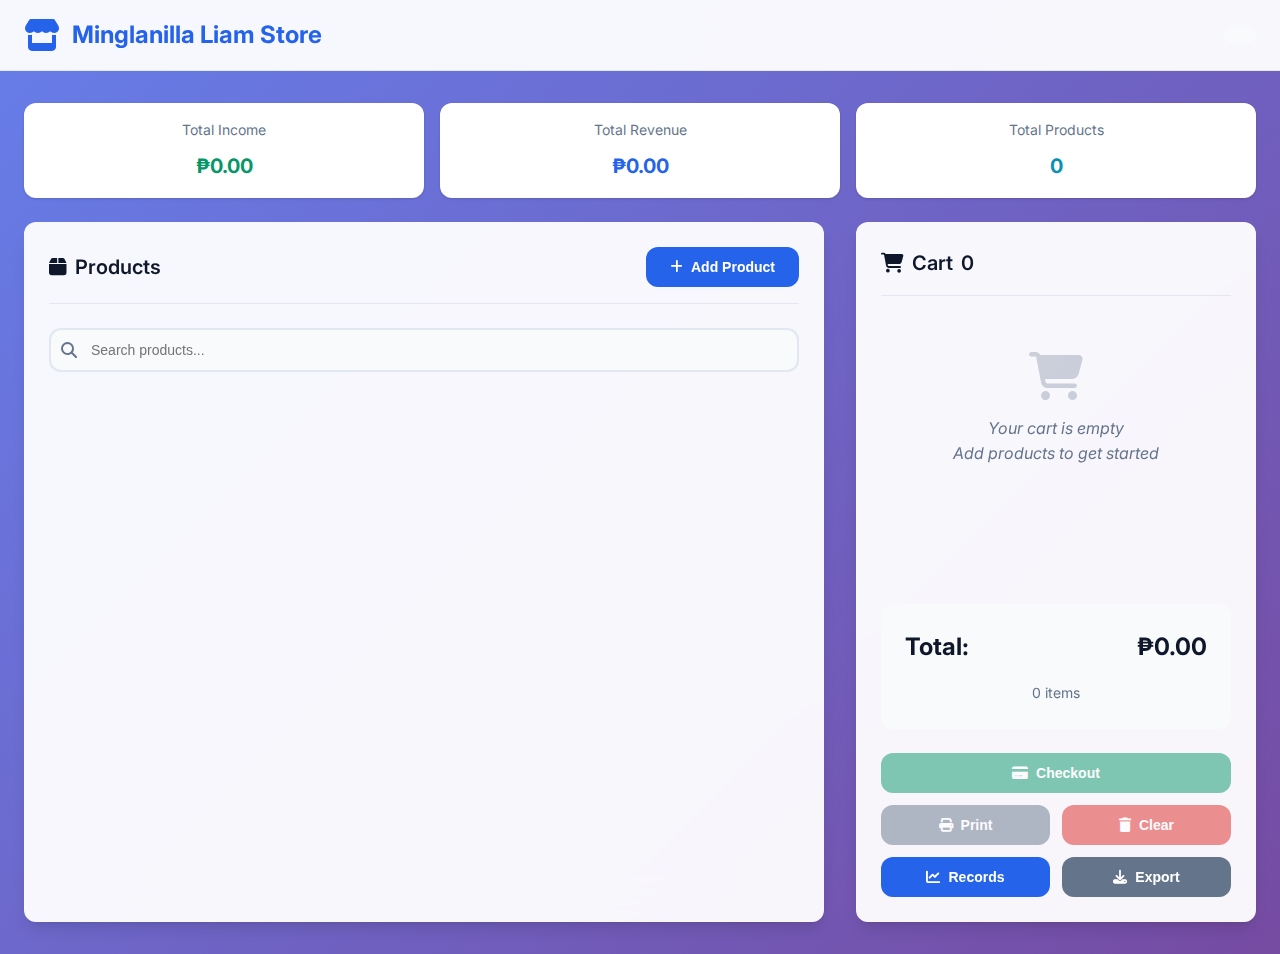
<file: Minglanilla Store/version 3.0/index.html>
<!DOCTYPE html>
<html lang="en">
<head>
    <link rel="manifest" href="/manifest.json">
    <meta name="mobile-web-app-capable" content="yes">
    <meta name="apple-mobile-web-app-capable" content="yes">
    <meta name="apple-mobile-web-app-status-bar-style" content="black">
    <link rel="apple-touch-icon" href="icon-192x192.png">
    <meta charset="UTF-8">
    <meta name="viewport" content="width=device-width, initial-scale=1.0">
    <title>Minglanilla Liam Store - POS System</title>
    <link rel="preconnect" href="https://fonts.googleapis.com">
    <link rel="preconnect" href="https://fonts.gstatic.com" crossorigin>
    <link href="https://fonts.googleapis.com/css2?family=Inter:wght@300;400;500;600;700&display=swap" rel="stylesheet">
    <link href="https://cdnjs.cloudflare.com/ajax/libs/font-awesome/6.4.0/css/all.min.css" rel="stylesheet">
    <link href="styles.css" rel="stylesheet">
</head>
<body>
    <header class="app-header">
        <div class="header-content">
            <div class="logo">
                <i class="fas fa-store"></i>
                <span>Minglanilla Liam Store</span>
            </div>
            <div class="header-actions">
                <div class="time-display" id="currentTime"></div>
            </div>
        </div>
    </header>

    <div class="container">
        <div class="stats-container">
            <div class="stat-card">
                <div class="stat-title">Total Income</div>
                <div class="stat-value stat-income" id="totalIncome">₱0.00</div>
            </div>
            <div class="stat-card">
                <div class="stat-title">Total Revenue</div>
                <div class="stat-value stat-revenue" id="totalRevenue">₱0.00</div>
            </div>
            <div class="stat-card">
                <div class="stat-title">Total Products</div>
                <div class="stat-value stat-stock" id="totalProducts">0</div>
            </div>
        </div>

        <div class="pos-container">
            <div class="products-section">
                <div class="section-header">
                    <h2 class="section-title">
                        <i class="fas fa-box"></i>
                        Products
                    </h2>
                    <button class="btn btn-primary" id="addProductBtn">
                        <i class="fas fa-plus"></i>
                        Add Product
                    </button>
                </div>

                <div class="search-container">
                    <input type="text" class="search-input" id="searchInput" placeholder="Search products...">
                    <i class="fas fa-search search-icon"></i>
                </div>

                <div class="category-tabs" id="categoryTabs"></div>

                <div class="products-grid" id="productsGrid"></div>
            </div>

            <div class="cart-section">
                <div class="section-header">
                    <h2 class="section-title">
                        <i class="fas fa-shopping-cart"></i>
                        Cart
                        <span id="cartCount" class="badge">0</span>
                    </h2>
                </div>

                <div class="cart-items" id="cartItems">
                    <div class="empty-cart">
                        <i class="fas fa-shopping-cart" style="font-size: 3rem; margin-bottom: 1rem; opacity: 0.3;"></i>
                        <p>Your cart is empty</p>
                        <p>Add products to get started</p>
                    </div>
                </div>

                <div class="cart-summary">
                    <div class="cart-total">
                        <span>Total:</span>
                        <span id="cartTotal">₱0.00</span>
                    </div>
                    <p style="text-align: center; color: var(--secondary); font-size: 0.875rem;" id="itemCount">0 items</p>
                </div>

                <div class="cart-actions">
                    <button class="btn btn-success btn-full" id="checkoutBtn" disabled>
                        <i class="fas fa-credit-card"></i>
                        Checkout
                    </button>
                    <button class="btn btn-secondary" id="printBtn" disabled>
                        <i class="fas fa-print"></i>
                        Print
                    </button>
                    <button class="btn btn-danger" id="clearCartBtn" disabled>
                        <i class="fas fa-trash"></i>
                        Clear
                    </button>
                    <button class="btn btn-primary" id="viewRecordsBtn">
                        <i class="fas fa-chart-line"></i>
                        Records
                    </button>
                    <button class="btn btn-secondary" id="exportRecords">
                        <i class="fas fa-download"></i>
                        Export
                    </button>
                </div>
            </div>
        </div>
    </div>

    <!-- Payment Modal -->
    <div id="paymentModal" class="modal">
        <div class="modal-content">
            <div class="modal-header">
                <h3 class="modal-title">Process Payment</h3>
                <button class="close-btn" id="closePaymentModal">
                    <i class="fas fa-times"></i>
                </button>
            </div>

            <div class="payment-summary">
                <div class="payment-row">
                    <span>Subtotal:</span>
                    <span id="modalSubtotal">₱0.00</span>
                </div>
                <div class="payment-row">
                    <span><strong>Total:</strong></span>
                    <span id="modalTotal"><strong>₱0.00</strong></span>
                </div>
            </div>

            <div class="form-group">
                <label class="form-label" for="amountPaid">Amount Paid</label>
                <input type="number" class="form-input" id="amountPaid" placeholder="0.00" step="0.01" min="0">
            </div>

            <div id="changeDisplay" class="change-display" style="display: none;">
                Change: ₱<span id="changeAmount">0.00</span>
            </div>

            <div class="modal-actions">
                <button class="btn btn-secondary" id="cancelPayment">
                    <i class="fas fa-times"></i>
                    Cancel
                </button>
                <button class="btn btn-success" id="confirmPayment" disabled>
                    <i class="fas fa-check"></i>
                    Complete Sale
                </button>
            </div>
        </div>
    </div>

    <!-- Sales Records Modal -->
    <div id="recordsModal" class="modal">
        <div class="modal-content" style="max-width: 800px;">
            <div class="modal-header">
                <h3 class="modal-title">
                    <i class="fas fa-chart-line"></i>
                    Sales Records
                </h3>
                <button class="close-btn" id="closeRecordsModal">
                    <i class="fas fa-times"></i>
                </button>
            </div>

            <div style="display: flex; gap: 1rem; margin-bottom: 1.5rem; align-items: center;">
                <button class="btn btn-danger" id="clearRecords">
                    <i class="fas fa-trash"></i>
                    Clear All
                </button>
                <button class="btn btn-primary" id="importRecords">
                    <i class="fas fa-upload"></i>
                    Import
                </button>
                <div id="totalSales" style="margin-left: auto; font-weight: 600; color: var(--success);"></div>
            </div>

            <div id="salesRecordsList" style="max-height: 500px; overflow-y: auto;"></div>
        </div>
    </div>

    <!-- Add Product Modal -->
    <div id="addProductModal" class="modal">
        <div class="modal-content">
            <div class="modal-header">
                <h3 class="modal-title">
                    <i class="fas fa-plus"></i>
                    Add New Product
                </h3>
                <button class="close-btn" id="closeAddProductModal">
                    <i class="fas fa-times"></i>
                </button>
            </div>

            <div class="tab-buttons">
                <button class="tab-button active" data-tab="productDetails">Product Details</button>
                <button class="tab-button" data-tab="priceInfo">Price Information</button>
            </div>

            <div class="tab-content active" id="productDetails">
                <div class="form-group">
                    <label class="form-label" for="productName">Product Name</label>
                    <input type="text" class="form-input" id="productName" placeholder="Enter product name">
                </div>

                <div class="form-group">
                    <label class="form-label" for="productCategory">Category</label>
                    <input type="text" class="form-input" id="productCategory" placeholder="Enter category">
                </div>

                <div class="form-group">
                    <label class="form-label" for="productStock">Initial Stock</label>
                    <input type="number" class="form-input" id="productStock" placeholder="Enter initial stock" min="0" value="0">
                </div>

                <div class="form-group">
                    <label class="form-label" for="lowStockThreshold">Low Stock Threshold</label>
                    <input type="number" class="form-input" id="lowStockThreshold" placeholder="Enter threshold" min="0" value="5">
                </div>
            </div>

            <div class="tab-content" id="priceInfo">
                <div class="form-group">
                    <label class="form-label" for="originalPrice">Original Price (Cost)</label>
                    <input type="number" class="form-input" id="originalPrice" placeholder="0.00" step="0.01" min="0">
                </div>

                <div class="form-group">
                    <label class="form-label" for="sellingPrice">Selling Price</label>
                    <input type="number" class="form-input" id="sellingPrice" placeholder="0.00" step="0.01" min="0">
                </div>

                <div class="form-group">
                    <label class="form-label" for="profitPerUnit">Profit per Unit</label>
                    <input type="number" class="form-input" id="profitPerUnit" placeholder="0.00" step="0.01" readonly>
                </div>
            </div>

            <div class="modal-actions">
                <button class="btn btn-secondary" id="cancelAddProduct">
                    <i class="fas fa-times"></i>
                    Cancel
                </button>
                <button class="btn btn-success" id="saveProduct">
                    <i class="fas fa-save"></i>
                    Save Product
                </button>
            </div>
        </div>
    </div>

    <!-- Receipt Template -->
    <div class="receipt" id="receipt">
        <div class="receipt-header">
            <h2>MINGLANILLA LIAM STORE</h2>
            <p>123 Main Street, Barangay 1</p>
            <p>Tel: 0912-345-6789</p>
            <div id="receiptDate"></div>
        </div>
        <div id="receiptContent"></div>
        <div class="receipt-total" id="receiptTotal"></div>
        <div style="text-align: center; margin-top: 1rem;">
            <p>Thank you for shopping!</p>
        </div>
    </div>

    <script src="app.js"></script>
</body>
</html>
</file>
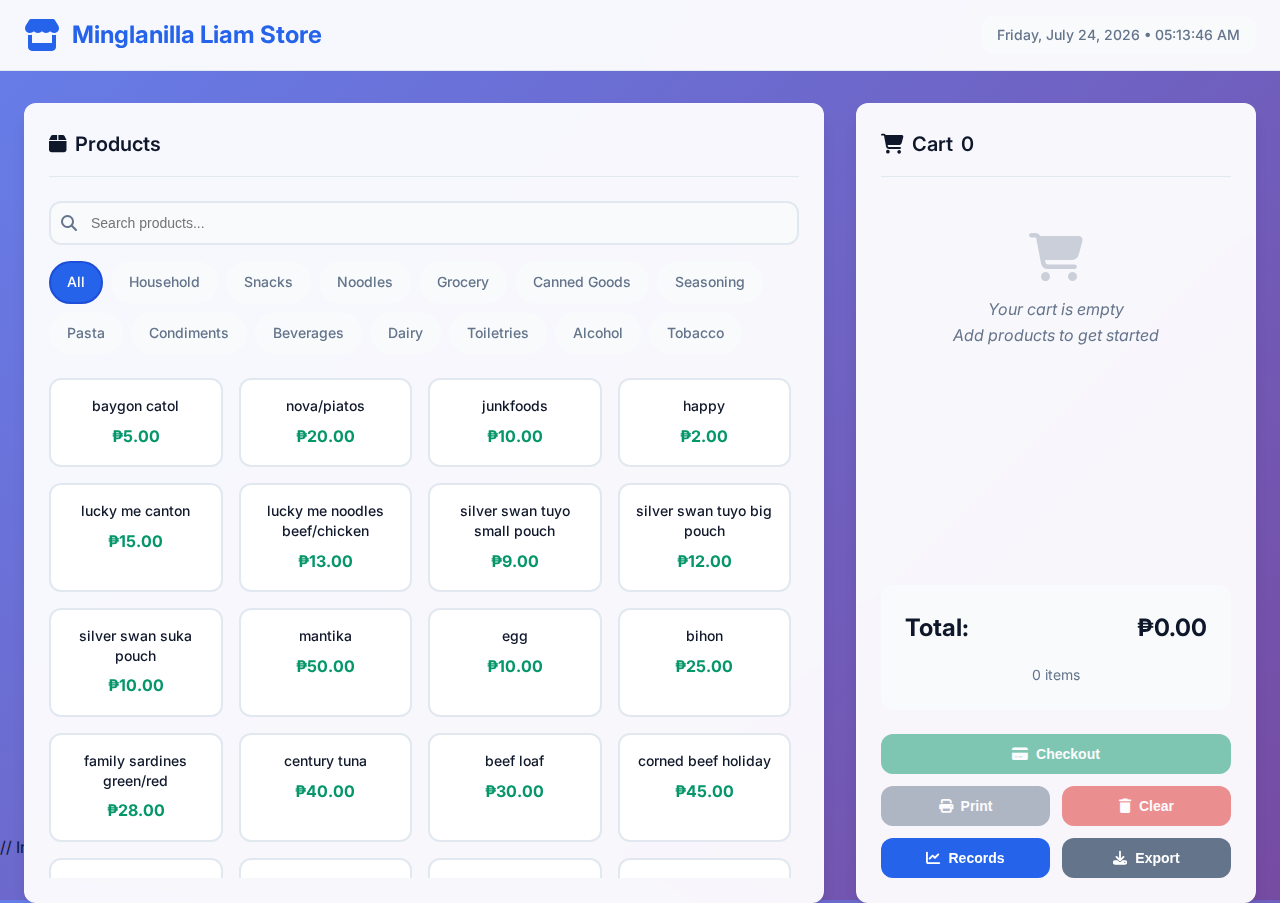
<file: Minglanilla Store/Minglanilla Liam Store POS v1.html>
<!DOCTYPE html>
<html lang="en">
<head>
    <!-- Link to manifest.json -->
    <link rel="manifest" href="/manifest.json">

    <!-- Meta tags for PWA -->
    <meta name="mobile-web-app-capable" content="yes">
    <meta name="apple-mobile-web-app-capable" content="yes">
    <meta name="apple-mobile-web-app-status-bar-style" content="black">
    <link rel="apple-touch-icon" href="icon-192x192.png">

    <meta charset="UTF-8">
    <meta name="viewport" content="width=device-width, initial-scale=1.0">
    <title>Minglanilla Liam Store - POS System</title>
    <link rel="preconnect" href="https://fonts.googleapis.com">
    <link rel="preconnect" href="https://fonts.gstatic.com" crossorigin>
    <link href="https://fonts.googleapis.com/css2?family=Inter:wght@300;400;500;600;700&display=swap" rel="stylesheet">
    <link href="https://cdnjs.cloudflare.com/ajax/libs/font-awesome/6.4.0/css/all.min.css" rel="stylesheet">
    <style>
        :root {
            --primary: #2563eb;
            --primary-dark: #1d4ed8;
            --secondary: #64748b;
            --success: #059669;
            --success-light: #10b981;
            --danger: #dc2626;
            --warning: #d97706;
            --info: #0891b2;
            --light: #f8fafc;
            --dark: #0f172a;
            --border: #e2e8f0;
            --shadow: 0 1px 3px 0 rgb(0 0 0 / 0.1), 0 1px 2px -1px rgb(0 0 0 / 0.1);
            --shadow-lg: 0 10px 15px -3px rgb(0 0 0 / 0.1), 0 4px 6px -4px rgb(0 0 0 / 0.1);
            --border-radius: 12px;
            --transition: all 0.2s cubic-bezier(0.4, 0, 0.2, 1);
        }

        * {
            margin: 0;
            padding: 0;
            box-sizing: border-box;
        }

        body {
            font-family: 'Inter', -apple-system, BlinkMacSystemFont, 'Segoe UI', sans-serif;
            background: linear-gradient(135deg, #667eea 0%, #764ba2 100%);
            min-height: 100vh;
            color: var(--dark);
            line-height: 1.6;
        }

        .app-header {
            background: rgba(255, 255, 255, 0.95);
            backdrop-filter: blur(20px);
            border-bottom: 1px solid var(--border);
            padding: 1rem 0;
            position: sticky;
            top: 0;
            z-index: 100;
        }

        .header-content {
            max-width: 1400px;
            margin: 0 auto;
            padding: 0 1.5rem;
            display: flex;
            align-items: center;
            justify-content: space-between;
        }

        .logo {
            display: flex;
            align-items: center;
            gap: 0.75rem;
            font-size: 1.5rem;
            font-weight: 700;
            color: var(--primary);
        }

        .logo i {
            font-size: 2rem;
        }

        .header-actions {
            display: flex;
            align-items: center;
            gap: 1rem;
        }

        .time-display {
            background: var(--light);
            padding: 0.5rem 1rem;
            border-radius: var(--border-radius);
            font-weight: 500;
            color: var(--secondary);
            font-size: 0.875rem;
        }

        .container {
            max-width: 1400px;
            margin: 0 auto;
            padding: 2rem 1.5rem;
        }

        .pos-container {
            display: grid;
            grid-template-columns: 1fr 400px;
            gap: 2rem;
            height: calc(100vh - 200px);
        }

        .products-section, .cart-section {
            background: rgba(255, 255, 255, 0.95);
            backdrop-filter: blur(20px);
            border-radius: var(--border-radius);
            box-shadow: var(--shadow-lg);
            padding: 1.5rem;
            border: 1px solid rgba(255, 255, 255, 0.2);
        }

        .section-header {
            display: flex;
            align-items: center;
            justify-content: space-between;
            margin-bottom: 1.5rem;
            padding-bottom: 1rem;
            border-bottom: 1px solid var(--border);
        }

        .section-title {
            font-size: 1.25rem;
            font-weight: 600;
            color: var(--dark);
            display: flex;
            align-items: center;
            gap: 0.5rem;
        }

        .search-container {
            position: relative;
            margin-bottom: 1rem;
        }

        .search-input {
            width: 100%;
            padding: 0.75rem 1rem 0.75rem 2.5rem;
            border: 2px solid var(--border);
            border-radius: var(--border-radius);
            font-size: 0.875rem;
            transition: var(--transition);
            background: var(--light);
        }

        .search-input:focus {
            outline: none;
            border-color: var(--primary);
            background: white;
        }

        .search-icon {
            position: absolute;
            left: 0.75rem;
            top: 50%;
            transform: translateY(-50%);
            color: var(--secondary);
        }

        .category-tabs {
            display: flex;
            flex-wrap: wrap;
            gap: 0.5rem;
            margin-bottom: 1.5rem;
        }

        .category-tab {
            background: var(--light);
            color: var(--secondary);
            padding: 0.5rem 1rem;
            border-radius: 25px;
            cursor: pointer;
            font-size: 0.875rem;
            font-weight: 500;
            transition: var(--transition);
            border: 2px solid transparent;
        }

        .category-tab:hover {
            background: var(--primary);
            color: white;
            transform: translateY(-1px);
        }

        .category-tab.active {
            background: var(--primary);
            color: white;
            border-color: var(--primary-dark);
        }

        .products-grid {
            display: grid;
            grid-template-columns: repeat(auto-fill, minmax(140px, 1fr));
            gap: 1rem;
            max-height: calc(100vh - 400px);
            overflow-y: auto;
            padding-right: 0.5rem;
        }

        .products-grid::-webkit-scrollbar {
            width: 6px;
        }

        .products-grid::-webkit-scrollbar-track {
            background: var(--light);
            border-radius: 3px;
        }

        .products-grid::-webkit-scrollbar-thumb {
            background: var(--secondary);
            border-radius: 3px;
        }

        .product-card {
            background: white;
            border: 2px solid var(--border);
            border-radius: var(--border-radius);
            padding: 1rem;
            text-align: center;
            cursor: pointer;
            transition: var(--transition);
            position: relative;
            overflow: hidden;
        }

        .product-card::before {
            content: '';
            position: absolute;
            top: 0;
            left: -100%;
            width: 100%;
            height: 100%;
            background: linear-gradient(90deg, transparent, rgba(255,255,255,0.4), transparent);
            transition: var(--transition);
        }

        .product-card:hover::before {
            left: 100%;
        }

        .product-card:hover {
            border-color: var(--primary);
            transform: translateY(-2px);
            box-shadow: var(--shadow-lg);
        }

        .product-card:active {
            transform: translateY(0);
        }

        .product-name {
            font-weight: 500;
            font-size: 0.875rem;
            color: var(--dark);
            margin-bottom: 0.5rem;
            line-height: 1.4;
        }

        .product-price {
            font-size: 1rem;
            font-weight: 700;
            color: var(--success);
        }

        .cart-section {
            display: flex;
            flex-direction: column;
        }

        .cart-items {
            flex: 1;
            max-height: calc(100vh - 350px);
            overflow-y: auto;
            margin-bottom: 1.5rem;
        }

        .cart-items::-webkit-scrollbar {
            width: 6px;
        }

        .cart-items::-webkit-scrollbar-track {
            background: var(--light);
            border-radius: 3px;
        }

        .cart-items::-webkit-scrollbar-thumb {
            background: var(--secondary);
            border-radius: 3px;
        }

        .cart-item {
            background: white;
            border: 1px solid var(--border);
            border-radius: var(--border-radius);
            padding: 1rem;
            margin-bottom: 0.75rem;
            transition: var(--transition);
        }

        .cart-item:hover {
            box-shadow: var(--shadow);
        }

        .cart-item-header {
            display: flex;
            justify-content: space-between;
            align-items: flex-start;
            margin-bottom: 0.75rem;
        }

        .cart-item-name {
            font-weight: 500;
            color: var(--dark);
            font-size: 0.875rem;
            line-height: 1.4;
        }

        .cart-item-controls {
            display: flex;
            align-items: center;
            justify-content: space-between;
            gap: 0.75rem;
        }

        .quantity-controls {
            display: flex;
            align-items: center;
            gap: 0.5rem;
            background: var(--light);
            border-radius: var(--border-radius);
            padding: 0.25rem;
        }

        .quantity-btn {
            width: 32px;
            height: 32px;
            border: none;
            background: var(--primary);
            color: white;
            border-radius: 6px;
            cursor: pointer;
            display: flex;
            align-items: center;
            justify-content: center;
            font-weight: 600;
            transition: var(--transition);
        }

        .quantity-btn:hover {
            background: var(--primary-dark);
            transform: scale(1.05);
        }

        .quantity-display {
            min-width: 32px;
            text-align: center;
            font-weight: 600;
            color: var(--dark);
        }

        .item-total {
            font-weight: 700;
            color: var(--success);
            font-size: 0.875rem;
        }

        .cart-summary {
            background: var(--light);
            border-radius: var(--border-radius);
            padding: 1.5rem;
            margin-bottom: 1.5rem;
        }

        .cart-total {
            display: flex;
            justify-content: space-between;
            align-items: center;
            font-size: 1.5rem;
            font-weight: 700;
            color: var(--dark);
            margin-bottom: 1rem;
        }

        .cart-actions {
            display: grid;
            grid-template-columns: 1fr 1fr;
            gap: 0.75rem;
        }

        .btn {
            padding: 0.75rem 1.5rem;
            border: none;
            border-radius: var(--border-radius);
            font-weight: 600;
            font-size: 0.875rem;
            cursor: pointer;
            transition: var(--transition);
            display: flex;
            align-items: center;
            justify-content: center;
            gap: 0.5rem;
            text-decoration: none;
        }

        .btn:disabled {
            opacity: 0.5;
            cursor: not-allowed;
        }

        .btn-primary {
            background: var(--primary);
            color: white;
        }

        .btn-primary:hover:not(:disabled) {
            background: var(--primary-dark);
            transform: translateY(-1px);
        }

        .btn-success {
            background: var(--success);
            color: white;
        }

        .btn-success:hover:not(:disabled) {
            background: var(--success-light);
            transform: translateY(-1px);
        }

        .btn-secondary {
            background: var(--secondary);
            color: white;
        }

        .btn-secondary:hover:not(:disabled) {
            background: #475569;
            transform: translateY(-1px);
        }

        .btn-danger {
            background: var(--danger);
            color: white;
        }

        .btn-danger:hover:not(:disabled) {
            background: #b91c1c;
            transform: translateY(-1px);
        }

        .btn-full {
            grid-column: 1 / -1;
        }

        .empty-cart {
            text-align: center;
            color: var(--secondary);
            font-style: italic;
            padding: 2rem;
        }

        .modal {
            display: none;
            position: fixed;
            top: 0;
            left: 0;
            width: 100%;
            height: 100%;
            background: rgba(0, 0, 0, 0.6);
            backdrop-filter: blur(8px);
            z-index: 1000;
            animation: fadeIn 0.3s ease;
        }

        @keyframes fadeIn {
            from { opacity: 0; }
            to { opacity: 1; }
        }

        @keyframes slideUp {
            from { 
                opacity: 0;
                transform: translateY(30px);
            }
            to { 
                opacity: 1;
                transform: translateY(0);
            }
        }

        .modal-content {
            background: white;
            margin: 2rem auto;
            padding: 2rem;
            border-radius: var(--border-radius);
            width: 90%;
            max-width: 500px;
            box-shadow: var(--shadow-lg);
            animation: slideUp 0.3s ease;
            max-height: 90vh;
            overflow-y: auto;
        }

        .modal-header {
            display: flex;
            justify-content: space-between;
            align-items: center;
            margin-bottom: 1.5rem;
            padding-bottom: 1rem;
            border-bottom: 1px solid var(--border);
        }

        .modal-title {
            font-size: 1.25rem;
            font-weight: 600;
            color: var(--dark);
        }

        .close-btn {
            background: none;
            border: none;
            font-size: 1.5rem;
            color: var(--secondary);
            cursor: pointer;
            padding: 0.5rem;
            border-radius: 50%;
            transition: var(--transition);
        }

        .close-btn:hover {
            background: var(--light);
            color: var(--dark);
        }

        .form-group {
            margin-bottom: 1.5rem;
        }

        .form-label {
            display: block;
            margin-bottom: 0.5rem;
            font-weight: 500;
            color: var(--dark);
        }

        .form-input {
            width: 100%;
            padding: 0.75rem;
            border: 2px solid var(--border);
            border-radius: var(--border-radius);
            font-size: 1rem;
            transition: var(--transition);
        }

        .form-input:focus {
            outline: none;
            border-color: var(--primary);
        }

        .payment-summary {
            background: var(--light);
            padding: 1rem;
            border-radius: var(--border-radius);
            margin-bottom: 1.5rem;
        }

        .payment-row {
            display: flex;
            justify-content: space-between;
            margin-bottom: 0.5rem;
        }

        .payment-row:last-child {
            margin-bottom: 0;
            font-weight: 700;
            font-size: 1.1rem;
            padding-top: 0.5rem;
            border-top: 1px solid var(--border);
        }

        .change-display {
            background: var(--success);
            color: white;
            padding: 1rem;
            border-radius: var(--border-radius);
            text-align: center;
            font-weight: 600;
            margin: 1rem 0;
        }

        .change-display.insufficient {
            background: var(--danger);
        }

        .modal-actions {
            display: flex;
            gap: 1rem;
            justify-content: flex-end;
        }

        .receipt {
            background: white;
            padding: 2rem;
            margin-top: 2rem;
            border: 1px dashed var(--border);
            display: none;
            font-family: 'Courier New', monospace;
        }

        .receipt-header {
            text-align: center;
            margin-bottom: 1rem;
            border-bottom: 1px dashed var(--border);
            padding-bottom: 1rem;
        }

        .receipt-item {
            display: flex;
            justify-content: space-between;
            margin-bottom: 0.25rem;
        }

        .receipt-total {
            border-top: 1px dashed var(--border);
            padding-top: 0.5rem;
            margin-top: 0.5rem;
            font-weight: bold;
        }

        @media (max-width: 1024px) {
            .pos-container {
                grid-template-columns: 1fr;
                height: auto;
            }

            .cart-section {
                order: -1;
            }

            .cart-items {
                max-height: 300px;
            }

            .products-grid {
                max-height: 500px;
            }
        }

        @media (max-width: 768px) {
            .container {
                padding: 1rem;
            }

            .header-content {
                padding: 0 1rem;
            }

            .logo {
                font-size: 1.25rem;
            }

            .products-grid {
                grid-template-columns: repeat(auto-fill, minmax(120px, 1fr));
            }

            .cart-actions {
                grid-template-columns: 1fr;
            }
        }

        @media print {
            body * {
                visibility: hidden;
            }
            .receipt, .receipt * {
                visibility: visible;
            }
            .receipt {
                position: absolute;
                left: 0;
                top: 0;
                width: 100%;
                border: none;
            }
        }

        .loading-spinner {
            border: 3px solid var(--light);
            border-top: 3px solid var(--primary);
            border-radius: 50%;
            width: 20px;
            height: 20px;
            animation: spin 1s linear infinite;
        }

        @keyframes spin {
            0% { transform: rotate(0deg); }
            100% { transform: rotate(360deg); }
        }

        .toast {
            position: fixed;
            top: 2rem;
            right: 2rem;
            background: var(--success);
            color: white;
            padding: 1rem 1.5rem;
            border-radius: var(--border-radius);
            box-shadow: var(--shadow-lg);
            z-index: 1001;
            animation: slideInRight 0.3s ease;
        }

        @keyframes slideInRight {
            from {
                transform: translateX(100%);
                opacity: 0;
            }
            to {
                transform: translateX(0);
                opacity: 1;
            }
        }

        .toast.error {
            background: var(--danger);
        }

        .toast.warning {
            background: var(--warning);
        }
    </style>
</head>
<body>
    <header class="app-header">
        <div class="header-content">
            <div class="logo">
                <i class="fas fa-store"></i>
                <span>Minglanilla Liam Store</span>
            </div>
            <div class="header-actions">
                <div class="time-display" id="currentTime"></div>
            </div>
        </div>
    </header>

    <div class="container">
        <div class="pos-container">
            <div class="products-section">
                <div class="section-header">
                    <h2 class="section-title">
                        <i class="fas fa-box"></i>
                        Products
                    </h2>
                </div>

                <div class="search-container">
                    <input type="text" class="search-input" id="searchInput" placeholder="Search products...">
                    <i class="fas fa-search search-icon"></i>
                </div>

                <div class="category-tabs" id="categoryTabs">
                    <!-- Categories will be populated by JavaScript -->
                </div>

                <div class="products-grid" id="productsGrid">
                    <!-- Products will be populated by JavaScript -->
                </div>
            </div>

            <div class="cart-section">
                <div class="section-header">
                    <h2 class="section-title">
                        <i class="fas fa-shopping-cart"></i>
                        Cart
                        <span id="cartCount" class="badge">0</span>
                    </h2>
                </div>

                <div class="cart-items" id="cartItems">
                    <div class="empty-cart">
                        <i class="fas fa-shopping-cart" style="font-size: 3rem; margin-bottom: 1rem; opacity: 0.3;"></i>
                        <p>Your cart is empty</p>
                        <p>Add products to get started</p>
                    </div>
                </div>

                <div class="cart-summary">
                    <div class="cart-total">
                        <span>Total:</span>
                        <span id="cartTotal">₱0.00</span>
                    </div>
                    <p style="text-align: center; color: var(--secondary); font-size: 0.875rem;" id="itemCount">0 items</p>
                </div>

                <div class="cart-actions">
                    <button class="btn btn-success btn-full" id="checkoutBtn" disabled>
                        <i class="fas fa-credit-card"></i>
                        Checkout
                    </button>
                    <button class="btn btn-secondary" id="printBtn" disabled>
                        <i class="fas fa-print"></i>
                        Print
                    </button>
                    <button class="btn btn-danger" id="clearCartBtn" disabled>
                        <i class="fas fa-trash"></i>
                        Clear
                    </button>
                    <button class="btn btn-primary" id="viewRecordsBtn">
                        <i class="fas fa-chart-line"></i>
                        Records
                    </button>
                    <button class="btn btn-secondary" id="exportRecords">
                        <i class="fas fa-download"></i>
                        Export
                    </button>
                </div>
            </div>
        </div>
    </div>

    <!-- Payment Modal -->
    <div id="paymentModal" class="modal">
        <div class="modal-content">
            <div class="modal-header">
                <h3 class="modal-title">Process Payment</h3>
                <button class="close-btn" id="closePaymentModal">
                    <i class="fas fa-times"></i>
                </button>
            </div>

            <div class="payment-summary">
                <div class="payment-row">
                    <span>Subtotal:</span>
                    <span id="modalSubtotal">₱0.00</span>
                </div>
                <div class="payment-row">
                    <span><strong>Total:</strong></span>
                    <span id="modalTotal"><strong>₱0.00</strong></span>
                </div>
            </div>

            <div class="form-group">
                <label class="form-label" for="amountPaid">Amount Paid</label>
                <input type="number" class="form-input" id="amountPaid" placeholder="0.00" step="0.01" min="0">
            </div>

            <div id="changeDisplay" class="change-display" style="display: none;">
                Change: ₱<span id="changeAmount">0.00</span>
            </div>

            <div class="modal-actions">
                <button class="btn btn-secondary" id="cancelPayment">
                    <i class="fas fa-times"></i>
                    Cancel
                </button>
                <button class="btn btn-success" id="confirmPayment" disabled>
                    <i class="fas fa-check"></i>
                    Complete Sale
                </button>
            </div>
        </div>
    </div>

    <!-- Sales Records Modal -->
    <div id="recordsModal" class="modal">
        <div class="modal-content" style="max-width: 800px;">
            <div class="modal-header">
                <h3 class="modal-title">
                    <i class="fas fa-chart-line"></i>
                    Sales Records
                </h3>
                <button class="close-btn" id="closeRecordsModal">
                    <i class="fas fa-times"></i>
                </button>
            </div>

            <div style="display: flex; gap: 1rem; margin-bottom: 1.5rem; align-items: center;">
                <button class="btn btn-danger" id="clearRecords">
                    <i class="fas fa-trash"></i>
                    Clear All
                </button>
                <button class="btn btn-primary" id="importRecords">
                    <i class="fas fa-upload"></i>
                    Import
                </button>
                <div id="totalSales" style="margin-left: auto; font-weight: 600; color: var(--success);"></div>
            </div>

            <div id="salesRecordsList" style="max-height: 500px; overflow-y: auto;">
                <!-- Sales records will be populated here -->
            </div>
        </div>
    </div>

    <!-- Receipt Template -->
    <div class="receipt" id="receipt">
        <div class="receipt-header">
            <h2>MINGLANILLA LIAM STORE</h2>
            <p>123 Main Street, Barangay 1</p>
            <p>Tel: 0912-345-6789</p>
            <div id="receiptDate"></div>
        </div>
        <div id="receiptContent"></div>
        <div class="receipt-total" id="receiptTotal"></div>
        <div style="text-align: center; margin-top: 1rem;">
            <p>Thank you for shopping!</p>
        </div>
    </div>

    <script>

    // All your products with categories
const products = [
    { id: 1, name: "baygon catol", price: 5, category: "Household" },
    { id: 2, name: "nova/piatos", price: 20, category: "Snacks" },
    { id: 3, name: "junkfoods", price: 10, category: "Snacks" },
    { id: 4, name: "happy", price: 2, category: "Snacks" },
    { id: 5, name: "lucky me canton", price: 15, category: "Noodles" },
    { id: 6, name: "lucky me noodles beef/chicken", price: 13, category: "Noodles" },
    { id: 7, name: "silver swan tuyo small pouch", price: 9, category: "Grocery" },
    { id: 8, name: "silver swan tuyo big pouch", price: 12, category: "Grocery" },
    { id: 9, name: "silver swan suka pouch", price: 10, category: "Grocery" },
    { id: 10, name: "mantika", price: 50, category: "Grocery" },
    { id: 11, name: "egg", price: 10, category: "Grocery" },
    { id: 12, name: "bihon", price: 25, category: "Noodles" },
    { id: 13, name: "family sardines green/red", price: 28, category: "Canned Goods" },
    { id: 14, name: "century tuna", price: 40, category: "Canned Goods" },
    { id: 15, name: "beef loaf", price: 30, category: "Canned Goods" },
    { id: 16, name: "corned beef holiday", price: 45, category: "Canned Goods" },
    { id: 17, name: "magic sarap", price: 5, category: "Seasoning" },
    { id: 18, name: "ginisa mix", price: 5, category: "Seasoning" },
    { id: 19, name: "vitsin ajinomoto", price: 5, category: "Seasoning" },
    { id: 20, name: "pepper", price: 10, category: "Seasoning" },
    { id: 21, name: "knorr cubes", price: 10, category: "Seasoning" },
    { id: 22, name: "knorr sinigang", price: 18, category: "Seasoning" },
    { id: 23, name: "mix laurel leaves", price: 30, category: "Seasoning" },
    { id: 24, name: "asuetes", price: 5, category: "Seasoning" },
    { id: 25, name: "brown sugar", price: 25, category: "Grocery" },
    { id: 26, name: "refined sugar white", price: 30, category: "Grocery" },
    { id: 27, name: "salt", price: 5, category: "Grocery" },
    { id: 28, name: "corn starch small", price: 3, category: "Grocery" },
    { id: 29, name: "corn starch big", price: 5, category: "Grocery" },
    { id: 30, name: "bombay whole", price: 12, category: "Grocery" },
    { id: 31, name: "ahos whole", price: 12, category: "Grocery" },
    { id: 32, name: "cup noodles", price: 30, category: "Noodles" },
    { id: 33, name: "spaghetti sauce", price: 48, category: "Pasta" },
    { id: 34, name: "tomato sauce", price: 30, category: "Pasta" },
    { id: 35, name: "tomato paste", price: 25, category: "Pasta" },
    { id: 36, name: "catsup", price: 16, category: "Condiments" },
    { id: 37, name: "kopico twin brown", price: 15, category: "Beverages" },
    { id: 38, name: "kopico twin blanka", price: 15, category: "Beverages" },
    { id: 39, name: "kopico twin black", price: 15, category: "Beverages" },
    { id: 40, name: "nescafe stick", price: 5, category: "Beverages" },
    { id: 41, name: "nescafe creamy white", price: 16, category: "Beverages" },
    { id: 42, name: "nescafe creamy latte", price: 16, category: "Beverages" },
    { id: 43, name: "energen", price: 10, category: "Beverages" },
    { id: 44, name: "milo", price: 12, category: "Beverages" },
    { id: 45, name: "bear brand swak", price: 13, category: "Beverages" },
    { id: 46, name: "tang juice orange/pineapple", price: 25, category: "Beverages" },
    { id: 47, name: "nestea juice apple", price: 25, category: "Beverages" },
    { id: 48, name: "condensed milk big", price: 52, category: "Dairy" },
    { id: 49, name: "condensed milk small", price: 46, category: "Dairy" },
    { id: 50, name: "angel evaporada", price: 45, category: "Dairy" },
    { id: 51, name: "green peas", price: 16, category: "Canned Goods" },
    { id: 52, name: "pineapple tidbits", price: 30, category: "Canned Goods" },
    { id: 53, name: "star margarine", price: 35, category: "Dairy" },
    { id: 54, name: "colgate", price: 8, category: "Toiletries" },
    { id: 55, name: "close up", price: 8, category: "Toiletries" },
    { id: 56, name: "ariel powder twin pack", price: 18, category: "Household" },
    { id: 57, name: "surf powder", price: 10, category: "Household" },
    { id: 58, name: "wings powder", price: 10, category: "Household" },
    { id: 59, name: "oyster sauce", price: 10, category: "Condiments" },
    { id: 60, name: "tide bar", price: 18, category: "Household" },
    { id: 61, name: "downy", price: 11, category: "Household" },
    { id: 62, name: "joy", price: 9, category: "Household" },
    { id: 63, name: "smart dishwashing liquid small", price: 15, category: "Household" },
    { id: 64, name: "smart dishwashing liquid big", price: 30, category: "Household" },
    { id: 65, name: "zonrox small", price: 15, category: "Household" },
    { id: 66, name: "zonrox big", price: 20, category: "Household" },
    { id: 67, name: "cheese", price: 23, category: "Dairy" },
    { id: 68, name: "panteen shampoo", price: 9, category: "Toiletries" },
    { id: 69, name: "sunsilk shampoo", price: 9, category: "Toiletries" },
    { id: 70, name: "dove shampoo", price: 9, category: "Toiletries" },
    { id: 71, name: "palmolive shampoo", price: 9, category: "Toiletries" },
    { id: 72, name: "head and shoulders", price: 9, category: "Toiletries" },
    { id: 73, name: "safeguard small", price: 25, category: "Toiletries" },
    { id: 74, name: "safeguard big", price: 30, category: "Toiletries" },
    { id: 75, name: "toothbrush", price: 35, category: "Toiletries" },
    { id: 76, name: "modess", price: 9, category: "Toiletries" },
    { id: 77, name: "sisters sanitary napkin", price: 9, category: "Toiletries" },
    { id: 78, name: "cotton buds", price: 8, category: "Toiletries" },
    { id: 79, name: "wipes", price: 22, category: "Toiletries" },
    { id: 80, name: "cotton small", price: 15, category: "Toiletries" },
    { id: 81, name: "cotton big", price: 25, category: "Toiletries" },
    { id: 82, name: "skyflakes biscuits", price: 9, category: "Snacks" },
    { id: 83, name: "fita", price: 9, category: "Snacks" },
    { id: 84, name: "rebisco", price: 9, category: "Snacks" },
    { id: 85, name: "hansel", price: 9, category: "Snacks" },
    { id: 86, name: "cheese cake", price: 11, category: "Snacks" },
    { id: 87, name: "candy/lollipop", price: 2, category: "Snacks" },
    { id: 88, name: "mineral water 500ml", price: 20, category: "Beverages" },
    { id: 89, name: "coke sakto", price: 15, category: "Beverages" },
    { id: 90, name: "coke mismo", price: 20, category: "Beverages" },
    { id: 91, name: "coke/sprite/orange litro", price: 44, category: "Beverages" },
    { id: 92, name: "sting/cobra", price: 25, category: "Beverages" },
    { id: 93, name: "c2", price: 15, category: "Beverages" },
    { id: 94, name: "yakult", price: 16, category: "Beverages" },
    { id: 95, name: "jelly c", price: 8, category: "Snacks" },
    { id: 96, name: "redhorse litro", price: 140, category: "Alcohol" },
    { id: 97, name: "marlboro blast", price: 10, category: "Tobacco" },
    { id: 98, name: "marlboro red", price: 10, category: "Tobacco" },
    { id: 99, name: "winston", price: 10, category: "Tobacco" },
    { id: 100, name: "mighty puti", price: 9, category: "Tobacco" },
    { id: 101, name: "misua", price: 4, category: "Noodles" },
    { id: 102, name: "odong", price: 4, category: "Noodles" },
    { id: 103, name: "butane", price: 30, category: "Household" },
    { id: 104, name: "stick o", price: 2, category: "Snacks" },
    { id: 105, name: "eden mayonnaise", price: 45, category: "Condiments" },
    { id: 106, name: "ladys choice mayonnaise", price: 45, category: "Condiments" },
    { id: 107, name: "colgate charcoal", price: 12, category: "Toiletries" },
    { id: 108, name: "gsm mojito", price: 170, category: "Alcohol" },
    { id: 109, name: "coke/sprite/orange 1.5", price: 75, category: "Beverages" },
    { id: 110, name: "perla soap", price: 23, category: "Toiletries" },
    { id: 111, name: "match", price: 5, category: "Household" }
];

let cart = [];
let currentCategory = "All";
let salesRecords = []; // Store sales records in memory

// Get unique categories
const categories = ["All", ...new Set(products.map(product => product.category))];

// Display category tabs
const categoryTabs = document.getElementById('categoryTabs');
categories.forEach(category => {
    const tab = document.createElement('div');
    tab.className = 'category-tab';
    tab.textContent = category;
    if (category === "All") tab.classList.add('active');
    tab.addEventListener('click', () => filterByCategory(category));
    categoryTabs.appendChild(tab);
});

// Display products
function displayProducts() {
    const productsGrid = document.getElementById('productsGrid');
    productsGrid.innerHTML = '';
    
    const filteredProducts = currentCategory === "All" 
        ? products 
        : products.filter(product => product.category === currentCategory);
    
    filteredProducts.forEach(product => {
        const productCard = document.createElement('div');
        productCard.className = 'product-card';
        productCard.innerHTML = `
            <div class="product-name">${product.name}</div>
            <div class="product-price">₱${product.price.toFixed(2)}</div>
        `;
        productCard.addEventListener('click', () => addToCart(product));
        productsGrid.appendChild(productCard);
    });
}

// Filter by category
function filterByCategory(category) {
    currentCategory = category;
    document.querySelectorAll('.category-tab').forEach(tab => {
        tab.classList.toggle('active', tab.textContent === category);
    });
    displayProducts();
}

// Add to cart function
function addToCart(product) {
    const existingItem = cart.find(item => item.id === product.id);
    if (existingItem) {
        existingItem.quantity += 1;
    } else {
        cart.push({ ...product, quantity: 1 });
    }
    updateCart();
}

// Update cart display
function updateCart() {
    const cartItems = document.getElementById('cartItems');
    
    // Update cart count
    const totalItems = cart.reduce((sum, item) => sum + item.quantity, 0);
    document.getElementById('cartCount').textContent = totalItems;
    document.getElementById('itemCount').textContent = `${totalItems} ${totalItems === 1 ? 'item' : 'items'}`;
    
    // Enable/disable buttons based on cart content
    const hasItems = cart.length > 0;
    document.getElementById('checkoutBtn').disabled = !hasItems;
    document.getElementById('printBtn').disabled = !hasItems;
    document.getElementById('clearCartBtn').disabled = !hasItems;
    
    if (cart.length === 0) {
        cartItems.innerHTML = `
            <div class="empty-cart">
                <i class="fas fa-shopping-cart" style="font-size: 3rem; margin-bottom: 1rem; opacity: 0.3;"></i>
                <p>Your cart is empty</p>
                <p>Add products to get started</p>
            </div>
        `;
    } else {
        cartItems.innerHTML = '';
        
        cart.forEach(item => {
            const cartItemElement = document.createElement('div');
            cartItemElement.className = 'cart-item';
            cartItemElement.innerHTML = `
                <div class="cart-item-header">
                    <div class="cart-item-name">${item.name}</div>
                    <div class="item-total">₱${(item.price * item.quantity).toFixed(2)}</div>
                </div>
                <div class="cart-item-controls">
                    <div class="quantity-controls">
                        <button class="quantity-btn" onclick="decreaseQuantity(${item.id})">-</button>
                        <div class="quantity-display">${item.quantity}</div>
                        <button class="quantity-btn" onclick="increaseQuantity(${item.id})">+</button>
                    </div>
                </div>
            `;
            cartItems.appendChild(cartItemElement);
        });
    }
    
    // Update total
    const total = cart.reduce((sum, item) => sum + (item.price * item.quantity), 0);
    document.getElementById('cartTotal').textContent = `₱${total.toFixed(2)}`;
}

// Quantity controls
window.increaseQuantity = function(id) {
    const item = cart.find(item => item.id === id);
    if (item) {
        item.quantity += 1;
        updateCart();
    }
};

window.decreaseQuantity = function(id) {
    const itemIndex = cart.findIndex(item => item.id === id);
    if (itemIndex !== -1) {
        if (cart[itemIndex].quantity > 1) {
            cart[itemIndex].quantity -= 1;
        } else {
            cart.splice(itemIndex, 1);
        }
        updateCart();
    }
};

// Checkout button - Opens payment modal
document.getElementById('checkoutBtn').addEventListener('click', () => {
    if (cart.length === 0) {
        showToast('Cart is empty!', 'error');
        return;
    }
    
    const total = cart.reduce((sum, item) => sum + (item.price * item.quantity), 0);
    document.getElementById('modalSubtotal').textContent = `₱${total.toFixed(2)}`;
    document.getElementById('modalTotal').textContent = `₱${total.toFixed(2)}`;
    document.getElementById('paymentModal').style.display = 'block';
    document.getElementById('amountPaid').focus();
});

// Calculate change when amount is entered
document.getElementById('amountPaid').addEventListener('input', (e) => {
    const amountPaid = parseFloat(e.target.value) || 0;
    const total = cart.reduce((sum, item) => sum + (item.price * item.quantity), 0);
    const change = amountPaid - total;
    
    const changeDisplay = document.getElementById('changeDisplay');
    const changeAmount = document.getElementById('changeAmount');
    const confirmPaymentBtn = document.getElementById('confirmPayment');
    
    if (amountPaid >= total && amountPaid > 0) {
        changeDisplay.style.display = 'block';
        changeDisplay.className = 'change-display';
        changeAmount.textContent = change.toFixed(2);
        confirmPaymentBtn.disabled = false;
    } else if (amountPaid > 0) {
        changeDisplay.style.display = 'block';
        changeDisplay.className = 'change-display insufficient';
        changeAmount.textContent = Math.abs(change).toFixed(2);
        confirmPaymentBtn.disabled = true;
    } else {
        changeDisplay.style.display = 'none';
        confirmPaymentBtn.disabled = true;
    }
});

// Save sales records to local storage
function saveSalesRecords() {
    localStorage.setItem('salesRecords', JSON.stringify(salesRecords));
}

// Load sales records from local storage
function loadSalesRecords() {
    const savedRecords = localStorage.getItem('salesRecords');
    if (savedRecords) {
        salesRecords = JSON.parse(savedRecords);
    }
}

// Show toast notification
function showToast(message, type = 'success') {
    const toast = document.createElement('div');
    toast.className = `toast ${type}`;
    toast.textContent = message;
    document.body.appendChild(toast);
    
    setTimeout(() => {
        toast.remove();
    }, 3000);
}

// Confirm payment
document.getElementById('confirmPayment').addEventListener('click', () => {
    const amountPaid = parseFloat(document.getElementById('amountPaid').value) || 0;
    const total = cart.reduce((sum, item) => sum + (item.price * item.quantity), 0);
    
    if (amountPaid < total) {
        showToast('Insufficient payment amount!', 'error');
        return;
    }
    
    const change = amountPaid - total;
    const saleRecord = {
        id: Date.now(),
        date: new Date().toLocaleString(),
        items: [...cart],
        total: total,
        amountPaid: amountPaid,
        change: change
    };
    
    // Save to records
    salesRecords.push(saleRecord);
    saveSalesRecords();
    
    // Show change alert
    if (change > 0) {
        showToast(`Sale completed! Change: ₱${change.toFixed(2)}`);
    } else {
        showToast('Sale completed! (Exact amount)');
    }
    
    // Clear cart and close modal
    cart = [];
    updateCart();
    closePaymentModal();
});

// Close payment modal
function closePaymentModal() {
    document.getElementById('paymentModal').style.display = 'none';
    document.getElementById('amountPaid').value = '';
    document.getElementById('changeDisplay').style.display = 'none';
    document.getElementById('confirmPayment').disabled = true;
}

// Cancel payment
document.getElementById('cancelPayment').addEventListener('click', closePaymentModal);
document.getElementById('closePaymentModal').addEventListener('click', closePaymentModal);

// View Records button
document.getElementById('viewRecordsBtn').addEventListener('click', () => {
    displaySalesRecords();
    document.getElementById('recordsModal').style.display = 'block';
});

// Close Records button
document.getElementById('closeRecordsModal').addEventListener('click', () => {
    document.getElementById('recordsModal').style.display = 'none';
});

// Clear Records button
document.getElementById('clearRecords').addEventListener('click', () => {
    if (confirm('Are you sure you want to clear all sales records?')) {
        salesRecords = [];
        saveSalesRecords();
        displaySalesRecords();
        showToast('All sales records cleared', 'warning');
    }
});

// Export json file 
document.getElementById('exportRecords').addEventListener('click', () => {
    if (salesRecords.length === 0) {
        showToast('No records to export', 'error');
        return;
    }
    
    const dataStr = JSON.stringify(salesRecords, null, 2);
    const dataUri = 'data:application/json;charset=utf-8,'+ encodeURIComponent(dataStr);
    
    const exportFileDefaultName = `minglanilla-liam-sales-${new Date().toISOString().slice(0,10)}.json`;
    
    const linkElement = document.createElement('a');
    linkElement.setAttribute('href', dataUri);
    linkElement.setAttribute('download', exportFileDefaultName);
    linkElement.click();
    
    showToast('Records exported successfully');
});

// Import records
document.getElementById('importRecords').addEventListener('click', () => {
    const fileInput = document.createElement('input');
    fileInput.type = 'file';
    fileInput.accept = '.json';
    fileInput.style.display = 'none';
    
    fileInput.addEventListener('change', (e) => {
        const file = e.target.files[0];
        if (!file) return;
        
        const reader = new FileReader();
        reader.onload = (event) => {
            try {
                const importedData = JSON.parse(event.target.result);
                
                if (!Array.isArray(importedData)) {
                    showToast('Invalid file format!', 'error');
                    return;
                }
                
                const isValidData = importedData.every(record => 
                    record.hasOwnProperty('id') &&
                    record.hasOwnProperty('date') &&
                    record.hasOwnProperty('items') &&
                    record.hasOwnProperty('total') &&
                    Array.isArray(record.items)
                );
                
                if (!isValidData) {
                    showToast('Invalid data structure!', 'error');
                    return;
                }
                
                const importChoice = confirm(
                    `Found ${importedData.length} sales records.\n\n` +
                    'Click OK to MERGE with existing data\n' +
                    'Click Cancel to REPLACE all existing data'
                );
                
                if (importChoice) {
                    const existingIds = new Set(salesRecords.map(record => record.id));
                    const newRecords = importedData.filter(record => !existingIds.has(record.id));
                    salesRecords = salesRecords.concat(newRecords);
                    showToast(`Imported ${newRecords.length} new records (${importedData.length - newRecords.length} duplicates skipped)`);
                } else {
                    salesRecords = importedData;
                    showToast(`Replaced all data with ${importedData.length} imported records`);
                }
                
                saveSalesRecords();
                if (document.getElementById('recordsModal').style.display === 'block') {
                    displaySalesRecords();
                }
                
            } catch (error) {
                showToast('Error reading file: ' + error.message, 'error');
            }
        };
        
        reader.readAsText(file);
    });
    
    document.body.appendChild(fileInput);
    fileInput.click();
    document.body.removeChild(fileInput);
});

// Display sales records
function displaySalesRecords() {
    const recordsList = document.getElementById('salesRecordsList');
    const totalSales = document.getElementById('totalSales');
    
    recordsList.innerHTML = '';
    
    if (salesRecords.length === 0) {
        recordsList.innerHTML = '<p style="text-align: center; color: var(--secondary); font-style: italic;">No sales records found</p>';
        totalSales.textContent = 'Total Sales: ₱0.00';
        return;
    }
    
    let grandTotal = 0;
    
    // Sort by date (newest first)
    const sortedRecords = [...salesRecords].sort((a, b) => new Date(b.date) - new Date(a.date));
    
    sortedRecords.forEach(record => {
        grandTotal += record.total;
        
        const recordDiv = document.createElement('div');
        recordDiv.className = 'cart-item';
        recordDiv.style.marginBottom = '1rem';
        recordDiv.innerHTML = `
            <div class="cart-item-header">
                <div class="cart-item-name" style="font-weight: 600;">Sale #${record.id.toString().slice(-6)}</div>
                <div class="item-total">${record.date}</div>
            </div>
            <div style="margin-top: 0.5rem;">
                ${record.items.map(item => `
                    <div style="display: flex; justify-content: space-between; font-size: 0.875rem; margin-bottom: 0.25rem;">
                        <div>${item.name} x${item.quantity}</div>
                        <div>₱${(item.price * item.quantity).toFixed(2)}</div>
                    </div>
                `).join('')}
                <div style="margin-top: 0.5rem; border-top: 1px solid var(--border); padding-top: 0.5rem; display: flex; justify-content: space-between;">
                    <div><strong>Total:</strong> ₱${record.total.toFixed(2)}</div>
                    <div><strong>Paid:</strong> ₱${record.amountPaid.toFixed(2)}</div>
                    <div><strong>Change:</strong> ₱${record.change.toFixed(2)}</div>
                </div>
            </div>
        `;
        recordsList.appendChild(recordDiv);
    });
    
    totalSales.textContent = `Total Sales: ₱${grandTotal.toFixed(2)} (${salesRecords.length} transactions)`;
}

// Print receipt
document.getElementById('printBtn').addEventListener('click', () => {
    if (cart.length === 0) {
        showToast('Cart is empty!', 'error');
        return;
    }
    
    const receiptContent = document.getElementById('receiptContent');
    const receiptTotal = document.getElementById('receiptTotal');
    const receiptDate = document.getElementById('receiptDate');
    const receipt = document.getElementById('receipt');
    
    receiptContent.innerHTML = '';
    cart.forEach(item => {
        receiptContent.innerHTML += `
            <div class="receipt-item">
                <div>${item.name} x${item.quantity}</div>
                <div>₱${(item.price * item.quantity).toFixed(2)}</div>
            </div>
        `;
    });
    
    const total = cart.reduce((sum, item) => sum + (item.price * item.quantity), 0);
    receiptTotal.innerHTML = `
        <div class="receipt-item">
            <div><strong>Total:</strong></div>
            <div><strong>₱${total.toFixed(2)}</strong></div>
        </div>
    `;
    receiptDate.textContent = new Date().toLocaleString();
    
    receipt.style.display = 'block';
    window.print();
    receipt.style.display = 'none';
});

// Clear cart
document.getElementById('clearCartBtn').addEventListener('click', () => {
    if (cart.length === 0) return;
    
    if (confirm('Are you sure you want to clear the cart?')) {
        cart = [];
        updateCart();
        showToast('Cart cleared', 'warning');
    }
});

// Close modals when clicking outside
window.addEventListener('click', (e) => {
    if (e.target.classList.contains('modal')) {
        e.target.style.display = 'none';
        if (e.target.id === 'paymentModal') {
            closePaymentModal();
        }
    }
});

// Update current time
function updateCurrentTime() {
    const now = new Date();
    const timeString = now.toLocaleTimeString('en-US', {
        hour: '2-digit',
        minute: '2-digit',
        second: '2-digit',
        hour12: true
    });
    const dateString = now.toLocaleDateString('en-US', {
        weekday: 'long',
        year: 'numeric',
        month: 'long',
        day: 'numeric'
    });
    document.getElementById('currentTime').textContent = `${dateString} • ${timeString}`;
}

// Search functionality
document.getElementById('searchInput').addEventListener('input', (e) => {
    const searchTerm = e.target.value.toLowerCase();
    const productCards = document.querySelectorAll('.product-card');
    
    productCards.forEach(card => {
        const productName = card.querySelector('.product-name').textContent.toLowerCase();
        if (productName.includes(searchTerm)) {
            card.style.display = 'block';
        } else {
            card.style.display = 'none';
        }
    });
});

// Initialize
loadSalesRecords();
displayProducts();
updateCurrentTime();
setInterval(updateCurrentTime, 1000);

// Add drag and drop import functionality
function addDragDropImport() {
    const container = document.querySelector('.container');
    
    // Prevent default drag behaviors
    ['dragenter', 'dragover', 'dragleave', 'drop'].forEach(eventName => {
        container.addEventListener(eventName, preventDefaults, false);
        document.body.addEventListener(eventName, preventDefaults, false);
    });
    
    function preventDefaults(e) {
        e.preventDefault();
        e.stopPropagation();
    }
    
    // Highlight drop area
    ['dragenter', 'dragover'].forEach(eventName => {
        container.addEventListener(eventName, highlight, false);
    });
    
    ['dragleave', 'drop'].forEach(eventName => {
        container.addEventListener(eventName, unhighlight, false);
    });
    
    function highlight(e) {
        container.style.border = '2px dashed var(--primary)';
        container.style.backgroundColor = 'rgba(37, 99, 235, 0.05)';
    }
    
    function unhighlight(e) {
        container.style.border = '';
        container.style.backgroundColor = '';
    }
    
    // Handle dropped files
    container.addEventListener('drop', handleDrop, false);
    
    function handleDrop(e) {
        const dt = e.dataTransfer;
        const files = dt.files;
        
        if (files.length > 0) {
            const file = files[0];
            if (file.type === 'application/json' || file.name.endsWith('.json')) {
                const reader = new FileReader();
                reader.onload = (event) => {
                    try {
                        const importedData = JSON.parse(event.target.result);
                        
                        if (!Array.isArray(importedData)) {
                            showToast('Invalid file format!', 'error');
                            return;
                        }
                        
                        const isValidData = importedData.every(record => 
                            record.hasOwnProperty('id') &&
                            record.hasOwnProperty('date') &&
                            record.hasOwnProperty('items') &&
                            record.hasOwnProperty('total') &&
                            Array.isArray(record.items)
                        );
                        
                        if (!isValidData) {
                            showToast('Invalid data structure!', 'error');
                            return;
                        }
                        
                        const importChoice = confirm(
                            `Found ${importedData.length} sales records.\n\n` +
                            'Click OK to MERGE with existing data\n' +
                            'Click Cancel to REPLACE all existing data'
                        );
                        
                        if (importChoice) {
                            const existingIds = new Set(salesRecords.map(record => record.id));
                            const newRecords = importedData.filter(record => !existingIds.has(record.id));
                            salesRecords = salesRecords.concat(newRecords);
                            showToast(`Imported ${newRecords.length} new records (${importedData.length - newRecords.length} duplicates skipped)`);
                        } else {
                            salesRecords = importedData;
                            showToast(`Replaced all data with ${importedData.length} imported records`);
                        }
                        
                        saveSalesRecords();
                        if (document.getElementById('recordsModal').style.display === 'block') {
                            displaySalesRecords();
                        }
                        
                    } catch (error) {
                        showToast('Error reading file: ' + error.message, 'error');
                    }
                };
                reader.readAsText(file);
            } else {
                showToast('Please drop a JSON file (.json)', 'error');
            }
        }
    }
}

</script>

// Initialize drag and drop
addDragDropImport();

</html>
</file>
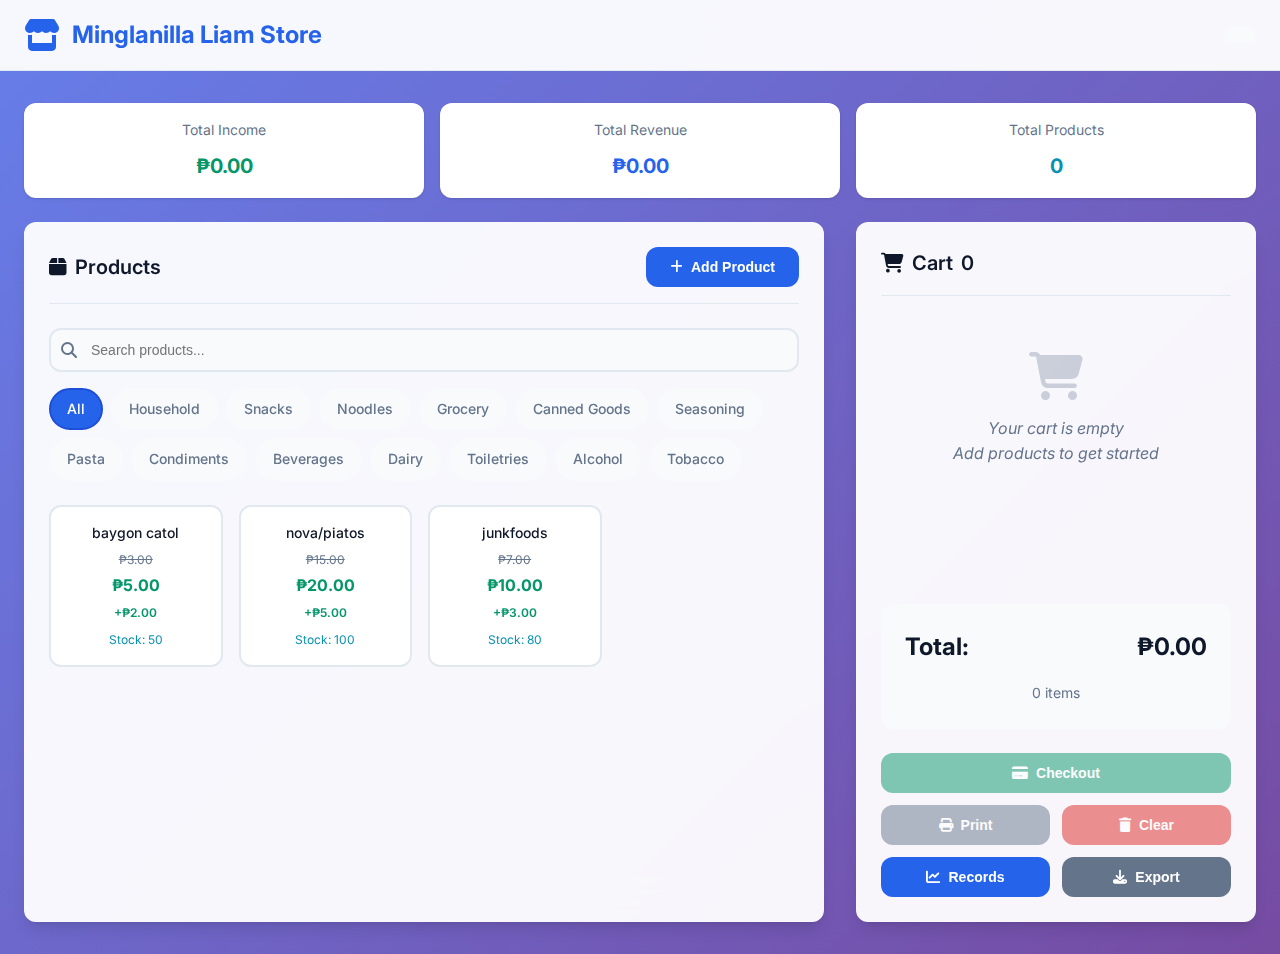
<file: Minglanilla Store/Minglanilla Liam Store POS v2.html>
<!DOCTYPE html>
<html lang="en">
<head>
    <!-- Link to manifest.json -->
    <link rel="manifest" href="/manifest.json">

    <!-- Meta tags for PWA -->
    <meta name="mobile-web-app-capable" content="yes">
    <meta name="apple-mobile-web-app-capable" content="yes">
    <meta name="apple-mobile-web-app-status-bar-style" content="black">
    <link rel="apple-touch-icon" href="icon-192x192.png">

    <meta charset="UTF-8">
    <meta name="viewport" content="width=device-width, initial-scale=1.0">
    <title>Minglanilla Liam Store - POS System</title>
    <link rel="preconnect" href="https://fonts.googleapis.com">
    <link rel="preconnect" href="https://fonts.gstatic.com" crossorigin>
    <link href="https://fonts.googleapis.com/css2?family=Inter:wght@300;400;500;600;700&display=swap" rel="stylesheet">
    <link href="https://cdnjs.cloudflare.com/ajax/libs/font-awesome/6.4.0/css/all.min.css" rel="stylesheet">
    <style>
        :root {
            --primary: #2563eb;
            --primary-dark: #1d4ed8;
            --secondary: #64748b;
            --success: #059669;
            --success-light: #10b981;
            --danger: #dc2626;
            --warning: #d97706;
            --info: #0891b2;
            --light: #f8fafc;
            --dark: #0f172a;
            --border: #e2e8f0;
            --shadow: 0 1px 3px 0 rgb(0 0 0 / 0.1), 0 1px 2px -1px rgb(0 0 0 / 0.1);
            --shadow-lg: 0 10px 15px -3px rgb(0 0 0 / 0.1), 0 4px 6px -4px rgb(0 0 0 / 0.1);
            --border-radius: 12px;
            --transition: all 0.2s cubic-bezier(0.4, 0, 0.2, 1);
        }

        * {
            margin: 0;
            padding: 0;
            box-sizing: border-box;
        }

        body {
            font-family: 'Inter', -apple-system, BlinkMacSystemFont, 'Segoe UI', sans-serif;
            background: linear-gradient(135deg, #667eea 0%, #764ba2 100%);
            min-height: 100vh;
            color: var(--dark);
            line-height: 1.6;
        }

        .app-header {
            background: rgba(255, 255, 255, 0.95);
            backdrop-filter: blur(20px);
            border-bottom: 1px solid var(--border);
            padding: 1rem 0;
            position: sticky;
            top: 0;
            z-index: 100;
        }

        .header-content {
            max-width: 1400px;
            margin: 0 auto;
            padding: 0 1.5rem;
            display: flex;
            align-items: center;
            justify-content: space-between;
        }

        .logo {
            display: flex;
            align-items: center;
            gap: 0.75rem;
            font-size: 1.5rem;
            font-weight: 700;
            color: var(--primary);
        }

        .logo i {
            font-size: 2rem;
        }

        .header-actions {
            display: flex;
            align-items: center;
            gap: 1rem;
        }

        .time-display {
            background: var(--light);
            padding: 0.5rem 1rem;
            border-radius: var(--border-radius);
            font-weight: 500;
            color: var(--secondary);
            font-size: 0.875rem;
        }

        .stats-container {
            display: flex;
            gap: 1rem;
            margin-bottom: 1.5rem;
        }

        .stat-card {
            flex: 1;
            background: white;
            border-radius: var(--border-radius);
            padding: 1rem;
            box-shadow: var(--shadow);
            text-align: center;
        }

        .stat-title {
            font-size: 0.875rem;
            color: var(--secondary);
            margin-bottom: 0.5rem;
        }

        .stat-value {
            font-size: 1.25rem;
            font-weight: 700;
        }

        .stat-income {
            color: var(--success);
        }

        .stat-revenue {
            color: var(--primary);
        }

        .stat-stock {
            color: var(--info);
        }

        .container {
            max-width: 1400px;
            margin: 0 auto;
            padding: 2rem 1.5rem;
        }

        .pos-container {
            display: grid;
            grid-template-columns: 1fr 400px;
            gap: 2rem;
            height: calc(100vh - 200px);
        }

        .products-section, .cart-section {
            background: rgba(255, 255, 255, 0.95);
            backdrop-filter: blur(20px);
            border-radius: var(--border-radius);
            box-shadow: var(--shadow-lg);
            padding: 1.5rem;
            border: 1px solid rgba(255, 255, 255, 0.2);
        }

        .section-header {
            display: flex;
            align-items: center;
            justify-content: space-between;
            margin-bottom: 1.5rem;
            padding-bottom: 1rem;
            border-bottom: 1px solid var(--border);
        }

        .section-title {
            font-size: 1.25rem;
            font-weight: 600;
            color: var(--dark);
            display: flex;
            align-items: center;
            gap: 0.5rem;
        }

        .search-container {
            position: relative;
            margin-bottom: 1rem;
        }

        .search-input {
            width: 100%;
            padding: 0.75rem 1rem 0.75rem 2.5rem;
            border: 2px solid var(--border);
            border-radius: var(--border-radius);
            font-size: 0.875rem;
            transition: var(--transition);
            background: var(--light);
        }

        .search-input:focus {
            outline: none;
            border-color: var(--primary);
            background: white;
        }

        .search-icon {
            position: absolute;
            left: 0.75rem;
            top: 50%;
            transform: translateY(-50%);
            color: var(--secondary);
        }

        .category-tabs {
            display: flex;
            flex-wrap: wrap;
            gap: 0.5rem;
            margin-bottom: 1.5rem;
        }

        .category-tab {
            background: var(--light);
            color: var(--secondary);
            padding: 0.5rem 1rem;
            border-radius: 25px;
            cursor: pointer;
            font-size: 0.875rem;
            font-weight: 500;
            transition: var(--transition);
            border: 2px solid transparent;
        }

        .category-tab:hover {
            background: var(--primary);
            color: white;
            transform: translateY(-1px);
        }

        .category-tab.active {
            background: var(--primary);
            color: white;
            border-color: var(--primary-dark);
        }

        .products-grid {
            display: grid;
            grid-template-columns: repeat(auto-fill, minmax(140px, 1fr));
            gap: 1rem;
            max-height: calc(100vh - 400px);
            overflow-y: auto;
            padding-right: 0.5rem;
        }

        .products-grid::-webkit-scrollbar {
            width: 6px;
        }

        .products-grid::-webkit-scrollbar-track {
            background: var(--light);
            border-radius: 3px;
        }

        .products-grid::-webkit-scrollbar-thumb {
            background: var(--secondary);
            border-radius: 3px;
        }

        .product-card {
            background: white;
            border: 2px solid var(--border);
            border-radius: var(--border-radius);
            padding: 1rem;
            text-align: center;
            cursor: pointer;
            transition: var(--transition);
            position: relative;
            overflow: hidden;
        }

        .product-card::before {
            content: '';
            position: absolute;
            top: 0;
            left: -100%;
            width: 100%;
            height: 100%;
            background: linear-gradient(90deg, transparent, rgba(255,255,255,0.4), transparent);
            transition: var(--transition);
        }

        .product-card:hover::before {
            left: 100%;
        }

        .product-card:hover {
            border-color: var(--primary);
            transform: translateY(-2px);
            box-shadow: var(--shadow-lg);
        }

        .product-card:active {
            transform: translateY(0);
        }

        .product-name {
            font-weight: 500;
            font-size: 0.875rem;
            color: var(--dark);
            margin-bottom: 0.5rem;
            line-height: 1.4;
        }

        .product-price {
            font-size: 1rem;
            font-weight: 700;
            color: var(--success);
            margin-bottom: 0.25rem;
        }

        .product-original-price {
            font-size: 0.75rem;
            color: var(--secondary);
            text-decoration: line-through;
            margin-bottom: 0.25rem;
        }

        .product-profit {
            font-size: 0.75rem;
            color: var(--success);
            font-weight: 600;
        }

        .product-stock {
            font-size: 0.75rem;
            color: var(--info);
            margin-top: 0.5rem;
        }

        .product-stock.low {
            color: var(--danger);
        }

        .cart-section {
            display: flex;
            flex-direction: column;
        }

        .cart-items {
            flex: 1;
            max-height: calc(100vh - 350px);
            overflow-y: auto;
            margin-bottom: 1.5rem;
        }

        .cart-items::-webkit-scrollbar {
            width: 6px;
        }

        .cart-items::-webkit-scrollbar-track {
            background: var(--light);
            border-radius: 3px;
        }

        .cart-items::-webkit-scrollbar-thumb {
            background: var(--secondary);
            border-radius: 3px;
        }

        .cart-item {
            background: white;
            border: 1px solid var(--border);
            border-radius: var(--border-radius);
            padding: 1rem;
            margin-bottom: 0.75rem;
            transition: var(--transition);
        }

        .cart-item:hover {
            box-shadow: var(--shadow);
        }

        .cart-item-header {
            display: flex;
            justify-content: space-between;
            align-items: flex-start;
            margin-bottom: 0.75rem;
        }

        .cart-item-name {
            font-weight: 500;
            color: var(--dark);
            font-size: 0.875rem;
            line-height: 1.4;
        }

        .cart-item-controls {
            display: flex;
            align-items: center;
            justify-content: space-between;
            gap: 0.75rem;
        }

        .quantity-controls {
            display: flex;
            align-items: center;
            gap: 0.5rem;
            background: var(--light);
            border-radius: var(--border-radius);
            padding: 0.25rem;
        }

        .quantity-btn {
            width: 32px;
            height: 32px;
            border: none;
            background: var(--primary);
            color: white;
            border-radius: 6px;
            cursor: pointer;
            display: flex;
            align-items: center;
            justify-content: center;
            font-weight: 600;
            transition: var(--transition);
        }

        .quantity-btn:hover {
            background: var(--primary-dark);
            transform: scale(1.05);
        }

        .quantity-display {
            min-width: 32px;
            text-align: center;
            font-weight: 600;
            color: var(--dark);
        }

        .item-total {
            font-weight: 700;
            color: var(--success);
            font-size: 0.875rem;
        }

        .cart-summary {
            background: var(--light);
            border-radius: var(--border-radius);
            padding: 1.5rem;
            margin-bottom: 1.5rem;
        }

        .cart-total {
            display: flex;
            justify-content: space-between;
            align-items: center;
            font-size: 1.5rem;
            font-weight: 700;
            color: var(--dark);
            margin-bottom: 1rem;
        }

        .cart-actions {
            display: grid;
            grid-template-columns: 1fr 1fr;
            gap: 0.75rem;
        }

        .btn {
            padding: 0.75rem 1.5rem;
            border: none;
            border-radius: var(--border-radius);
            font-weight: 600;
            font-size: 0.875rem;
            cursor: pointer;
            transition: var(--transition);
            display: flex;
            align-items: center;
            justify-content: center;
            gap: 0.5rem;
            text-decoration: none;
        }

        .btn:disabled {
            opacity: 0.5;
            cursor: not-allowed;
        }

        .btn-primary {
            background: var(--primary);
            color: white;
        }

        .btn-primary:hover:not(:disabled) {
            background: var(--primary-dark);
            transform: translateY(-1px);
        }

        .btn-success {
            background: var(--success);
            color: white;
        }

        .btn-success:hover:not(:disabled) {
            background: var(--success-light);
            transform: translateY(-1px);
        }

        .btn-secondary {
            background: var(--secondary);
            color: white;
        }

        .btn-secondary:hover:not(:disabled) {
            background: #475569;
            transform: translateY(-1px);
        }

        .btn-danger {
            background: var(--danger);
            color: white;
        }

        .btn-danger:hover:not(:disabled) {
            background: #b91c1c;
            transform: translateY(-1px);
        }

        .btn-full {
            grid-column: 1 / -1;
        }

        .empty-cart {
            text-align: center;
            color: var(--secondary);
            font-style: italic;
            padding: 2rem;
        }

        .modal {
            display: none;
            position: fixed;
            top: 0;
            left: 0;
            width: 100%;
            height: 100%;
            background: rgba(0, 0, 0, 0.6);
            backdrop-filter: blur(8px);
            z-index: 1000;
            animation: fadeIn 0.3s ease;
        }

        @keyframes fadeIn {
            from { opacity: 0; }
            to { opacity: 1; }
        }

        @keyframes slideUp {
            from { 
                opacity: 0;
                transform: translateY(30px);
            }
            to { 
                opacity: 1;
                transform: translateY(0);
            }
        }

        .modal-content {
            background: white;
            margin: 2rem auto;
            padding: 2rem;
            border-radius: var(--border-radius);
            width: 90%;
            max-width: 500px;
            box-shadow: var(--shadow-lg);
            animation: slideUp 0.3s ease;
            max-height: 90vh;
            overflow-y: auto;
        }

        .modal-header {
            display: flex;
            justify-content: space-between;
            align-items: center;
            margin-bottom: 1.5rem;
            padding-bottom: 1rem;
            border-bottom: 1px solid var(--border);
        }

        .modal-title {
            font-size: 1.25rem;
            font-weight: 600;
            color: var(--dark);
        }

        .close-btn {
            background: none;
            border: none;
            font-size: 1.5rem;
            color: var(--secondary);
            cursor: pointer;
            padding: 0.5rem;
            border-radius: 50%;
            transition: var(--transition);
        }

        .close-btn:hover {
            background: var(--light);
            color: var(--dark);
        }

        .form-group {
            margin-bottom: 1.5rem;
        }

        .form-label {
            display: block;
            margin-bottom: 0.5rem;
            font-weight: 500;
            color: var(--dark);
        }

        .form-input {
            width: 100%;
            padding: 0.75rem;
            border: 2px solid var(--border);
            border-radius: var(--border-radius);
            font-size: 1rem;
            transition: var(--transition);
        }

        .form-input:focus {
            outline: none;
            border-color: var(--primary);
        }

        .form-row {
            display: flex;
            gap: 1rem;
        }

        .form-row .form-group {
            flex: 1;
        }

        .payment-summary {
            background: var(--light);
            padding: 1rem;
            border-radius: var(--border-radius);
            margin-bottom: 1.5rem;
        }

        .payment-row {
            display: flex;
            justify-content: space-between;
            margin-bottom: 0.5rem;
        }

        .payment-row:last-child {
            margin-bottom: 0;
            font-weight: 700;
            font-size: 1.1rem;
            padding-top: 0.5rem;
            border-top: 1px solid var(--border);
        }

        .change-display {
            background: var(--success);
            color: white;
            padding: 1rem;
            border-radius: var(--border-radius);
            text-align: center;
            font-weight: 600;
            margin: 1rem 0;
        }

        .change-display.insufficient {
            background: var(--danger);
        }

        .modal-actions {
            display: flex;
            gap: 1rem;
            justify-content: flex-end;
        }

        .receipt {
            background: white;
            padding: 2rem;
            margin-top: 2rem;
            border: 1px dashed var(--border);
            display: none;
            font-family: 'Courier New', monospace;
        }

        .receipt-header {
            text-align: center;
            margin-bottom: 1rem;
            border-bottom: 1px dashed var(--border);
            padding-bottom: 1rem;
        }

        .receipt-item {
            display: flex;
            justify-content: space-between;
            margin-bottom: 0.25rem;
        }

        .receipt-total {
            border-top: 1px dashed var(--border);
            padding-top: 0.5rem;
            margin-top: 0.5rem;
            font-weight: bold;
        }

        @media (max-width: 1024px) {
            .pos-container {
                grid-template-columns: 1fr;
                height: auto;
            }

            .cart-section {
                order: -1;
            }

            .cart-items {
                max-height: 300px;
            }

            .products-grid {
                max-height: 500px;
            }
        }

        @media (max-width: 768px) {
            .container {
                padding: 1rem;
            }

            .header-content {
                padding: 0 1rem;
            }

            .logo {
                font-size: 1.25rem;
            }

            .stats-container {
                flex-direction: column;
            }

            .products-grid {
                grid-template-columns: repeat(auto-fill, minmax(120px, 1fr));
            }

            .cart-actions {
                grid-template-columns: 1fr;
            }
        }

        @media print {
            body * {
                visibility: hidden;
            }
            .receipt, .receipt * {
                visibility: visible;
            }
            .receipt {
                position: absolute;
                left: 0;
                top: 0;
                width: 100%;
                border: none;
            }
        }

        .loading-spinner {
            border: 3px solid var(--light);
            border-top: 3px solid var(--primary);
            border-radius: 50%;
            width: 20px;
            height: 20px;
            animation: spin 1s linear infinite;
        }

        @keyframes spin {
            0% { transform: rotate(0deg); }
            100% { transform: rotate(360deg); }
        }

        .toast {
            position: fixed;
            top: 2rem;
            right: 2rem;
            background: var(--success);
            color: white;
            padding: 1rem 1.5rem;
            border-radius: var(--border-radius);
            box-shadow: var(--shadow-lg);
            z-index: 1001;
            animation: slideInRight 0.3s ease;
        }

        @keyframes slideInRight {
            from {
                transform: translateX(100%);
                opacity: 0;
            }
            to {
                transform: translateX(0);
                opacity: 1;
            }
        }

        .toast.error {
            background: var(--danger);
        }

        .toast.warning {
            background: var(--warning);
        }

        .tab-buttons {
            display: flex;
            border-bottom: 1px solid var(--border);
            margin-bottom: 1.5rem;
        }

        .tab-button {
            padding: 0.75rem 1.5rem;
            background: none;
            border: none;
            border-bottom: 3px solid transparent;
            cursor: pointer;
            font-weight: 500;
            color: var(--secondary);
            transition: var(--transition);
        }

        .tab-button.active {
            color: var(--primary);
            border-bottom-color: var(--primary);
        }

        .tab-content {
            display: none;
        }

        .tab-content.active {
            display: block;
        }
    </style>
</head>
<body>
    <header class="app-header">
        <div class="header-content">
            <div class="logo">
                <i class="fas fa-store"></i>
                <span>Minglanilla Liam Store</span>
            </div>
            <div class="header-actions">
                <div class="time-display" id="currentTime"></div>
            </div>
        </div>
    </header>

    <div class="container">
        <div class="stats-container">
            <div class="stat-card">
                <div class="stat-title">Total Income</div>
                <div class="stat-value stat-income" id="totalIncome">₱0.00</div>
            </div>
            <div class="stat-card">
                <div class="stat-title">Total Revenue</div>
                <div class="stat-value stat-revenue" id="totalRevenue">₱0.00</div>
            </div>
            <div class="stat-card">
                <div class="stat-title">Total Products</div>
                <div class="stat-value stat-stock" id="totalProducts">0</div>
            </div>
        </div>

        <div class="pos-container">
            <div class="products-section">
                <div class="section-header">
                    <h2 class="section-title">
                        <i class="fas fa-box"></i>
                        Products
                    </h2>
                    <button class="btn btn-primary" id="addProductBtn">
                        <i class="fas fa-plus"></i>
                        Add Product
                    </button>
                </div>

                <div class="search-container">
                    <input type="text" class="search-input" id="searchInput" placeholder="Search products...">
                    <i class="fas fa-search search-icon"></i>
                </div>

                <div class="category-tabs" id="categoryTabs">
                    <!-- Categories will be populated by JavaScript -->
                </div>

                <div class="products-grid" id="productsGrid">
                    <!-- Products will be populated by JavaScript -->
                </div>
            </div>

            <div class="cart-section">
                <div class="section-header">
                    <h2 class="section-title">
                        <i class="fas fa-shopping-cart"></i>
                        Cart
                        <span id="cartCount" class="badge">0</span>
                    </h2>
                </div>

                <div class="cart-items" id="cartItems">
                    <div class="empty-cart">
                        <i class="fas fa-shopping-cart" style="font-size: 3rem; margin-bottom: 1rem; opacity: 0.3;"></i>
                        <p>Your cart is empty</p>
                        <p>Add products to get started</p>
                    </div>
                </div>

                <div class="cart-summary">
                    <div class="cart-total">
                        <span>Total:</span>
                        <span id="cartTotal">₱0.00</span>
                    </div>
                    <p style="text-align: center; color: var(--secondary); font-size: 0.875rem;" id="itemCount">0 items</p>
                </div>

                <div class="cart-actions">
                    <button class="btn btn-success btn-full" id="checkoutBtn" disabled>
                        <i class="fas fa-credit-card"></i>
                        Checkout
                    </button>
                    <button class="btn btn-secondary" id="printBtn" disabled>
                        <i class="fas fa-print"></i>
                        Print
                    </button>
                    <button class="btn btn-danger" id="clearCartBtn" disabled>
                        <i class="fas fa-trash"></i>
                        Clear
                    </button>
                    <button class="btn btn-primary" id="viewRecordsBtn">
                        <i class="fas fa-chart-line"></i>
                        Records
                    </button>
                    <button class="btn btn-secondary" id="exportRecords">
                        <i class="fas fa-download"></i>
                        Export
                    </button>
                </div>
            </div>
        </div>
    </div>

    <!-- Payment Modal -->
    <div id="paymentModal" class="modal">
        <div class="modal-content">
            <div class="modal-header">
                <h3 class="modal-title">Process Payment</h3>
                <button class="close-btn" id="closePaymentModal">
                    <i class="fas fa-times"></i>
                </button>
            </div>

            <div class="payment-summary">
                <div class="payment-row">
                    <span>Subtotal:</span>
                    <span id="modalSubtotal">₱0.00</span>
                </div>
                <div class="payment-row">
                    <span><strong>Total:</strong></span>
                    <span id="modalTotal"><strong>₱0.00</strong></span>
                </div>
            </div>

            <div class="form-group">
                <label class="form-label" for="amountPaid">Amount Paid</label>
                <input type="number" class="form-input" id="amountPaid" placeholder="0.00" step="0.01" min="0">
            </div>

            <div id="changeDisplay" class="change-display" style="display: none;">
                Change: ₱<span id="changeAmount">0.00</span>
            </div>

            <div class="modal-actions">
                <button class="btn btn-secondary" id="cancelPayment">
                    <i class="fas fa-times"></i>
                    Cancel
                </button>
                <button class="btn btn-success" id="confirmPayment" disabled>
                    <i class="fas fa-check"></i>
                    Complete Sale
                </button>
            </div>
        </div>
    </div>

    <!-- Sales Records Modal -->
    <div id="recordsModal" class="modal">
        <div class="modal-content" style="max-width: 800px;">
            <div class="modal-header">
                <h3 class="modal-title">
                    <i class="fas fa-chart-line"></i>
                    Sales Records
                </h3>
                <button class="close-btn" id="closeRecordsModal">
                    <i class="fas fa-times"></i>
                </button>
            </div>

            <div style="display: flex; gap: 1rem; margin-bottom: 1.5rem; align-items: center;">
                <button class="btn btn-danger" id="clearRecords">
                    <i class="fas fa-trash"></i>
                    Clear All
                </button>
                <button class="btn btn-primary" id="importRecords">
                    <i class="fas fa-upload"></i>
                    Import
                </button>
                <div id="totalSales" style="margin-left: auto; font-weight: 600; color: var(--success);"></div>
            </div>

            <div id="salesRecordsList" style="max-height: 500px; overflow-y: auto;">
                <!-- Sales records will be populated here -->
            </div>
        </div>
    </div>

    <!-- Add Product Modal -->
    <div id="addProductModal" class="modal">
        <div class="modal-content">
            <div class="modal-header">
                <h3 class="modal-title">
                    <i class="fas fa-plus"></i>
                    Add New Product
                </h3>
                <button class="close-btn" id="closeAddProductModal">
                    <i class="fas fa-times"></i>
                </button>
            </div>

            <div class="tab-buttons">
                <button class="tab-button active" data-tab="productDetails">Product Details</button>
                <button class="tab-button" data-tab="priceInfo">Price Information</button>
            </div>

            <div class="tab-content active" id="productDetails">
                <div class="form-group">
                    <label class="form-label" for="productName">Product Name</label>
                    <input type="text" class="form-input" id="productName" placeholder="Enter product name">
                </div>

                <div class="form-group">
                    <label class="form-label" for="productCategory">Category</label>
                    <input type="text" class="form-input" id="productCategory" placeholder="Enter category">
                </div>

                <div class="form-group">
                    <label class="form-label" for="productStock">Initial Stock</label>
                    <input type="number" class="form-input" id="productStock" placeholder="Enter initial stock" min="0" value="0">
                </div>

                <div class="form-group">
                    <label class="form-label" for="lowStockThreshold">Low Stock Threshold</label>
                    <input type="number" class="form-input" id="lowStockThreshold" placeholder="Enter threshold" min="0" value="5">
                </div>
            </div>

            <div class="tab-content" id="priceInfo">
                <div class="form-group">
                    <label class="form-label" for="originalPrice">Original Price (Cost)</label>
                    <input type="number" class="form-input" id="originalPrice" placeholder="0.00" step="0.01" min="0">
                </div>

                <div class="form-group">
                    <label class="form-label" for="sellingPrice">Selling Price</label>
                    <input type="number" class="form-input" id="sellingPrice" placeholder="0.00" step="0.01" min="0">
                </div>

                <div class="form-group">
                    <label class="form-label" for="profitPerUnit">Profit per Unit</label>
                    <input type="number" class="form-input" id="profitPerUnit" placeholder="0.00" step="0.01" readonly>
                </div>
            </div>

            <div class="modal-actions">
                <button class="btn btn-secondary" id="cancelAddProduct">
                    <i class="fas fa-times"></i>
                    Cancel
                </button>
                <button class="btn btn-success" id="saveProduct">
                    <i class="fas fa-save"></i>
                    Save Product
                </button>
            </div>
        </div>
    </div>

    <!-- Receipt Template -->
    <div class="receipt" id="receipt">
        <div class="receipt-header">
            <h2>MINGLANILLA LIAM STORE</h2>
            <p>123 Main Street, Barangay 1</p>
            <p>Tel: 0912-345-6789</p>
            <div id="receiptDate"></div>
        </div>
        <div id="receiptContent"></div>
        <div class="receipt-total" id="receiptTotal"></div>
        <div style="text-align: center; margin-top: 1rem;">
            <p>Thank you for shopping!</p>
        </div>
    </div>

    <script>
        // All your products with categories, stock, and pricing
        let products = [
            { id: 1, name: "baygon catol", originalPrice: 3, price: 5, category: "Household", stock: 50, lowStockThreshold: 10 },
            { id: 2, name: "nova/piatos", originalPrice: 15, price: 20, category: "Snacks", stock: 100, lowStockThreshold: 20 },
            { id: 3, name: "junkfoods", originalPrice: 7, price: 10, category: "Snacks", stock: 80, lowStockThreshold: 15 },
            { id: 4, name: "happy", price: 2, category: "Snacks" },
            { id: 5, name: "lucky me canton", price: 15, category: "Noodles" },
            { id: 6, name: "lucky me noodles beef/chicken", price: 13, category: "Noodles" },
            { id: 7, name: "silver swan tuyo small pouch", price: 9, category: "Grocery" },
            { id: 8, name: "silver swan tuyo big pouch", price: 12, category: "Grocery" },
            { id: 9, name: "silver swan suka pouch", price: 10, category: "Grocery" },
            { id: 10, name: "mantika", price: 50, category: "Grocery" },
            { id: 11, name: "egg", price: 10, category: "Grocery" },
            { id: 12, name: "bihon", price: 25, category: "Noodles" },
            { id: 13, name: "family sardines green/red", price: 28, category: "Canned Goods" },
            { id: 14, name: "century tuna", price: 40, category: "Canned Goods" },
            { id: 15, name: "beef loaf", price: 30, category: "Canned Goods" },
            { id: 16, name: "corned beef holiday", price: 45, category: "Canned Goods" },
            { id: 17, name: "magic sarap", price: 5, category: "Seasoning" },
            { id: 18, name: "ginisa mix", price: 5, category: "Seasoning" },
            { id: 19, name: "vitsin ajinomoto", price: 5, category: "Seasoning" },
            { id: 20, name: "pepper", price: 10, category: "Seasoning" },
            { id: 21, name: "knorr cubes", price: 10, category: "Seasoning" },
            { id: 22, name: "knorr sinigang", price: 18, category: "Seasoning" },
            { id: 23, name: "mix laurel leaves", price: 30, category: "Seasoning" },
            { id: 24, name: "asuetes", price: 5, category: "Seasoning" },
            { id: 25, name: "brown sugar", price: 25, category: "Grocery" },
            { id: 26, name: "refined sugar white", price: 30, category: "Grocery" },
            { id: 27, name: "salt", price: 5, category: "Grocery" },
            { id: 28, name: "corn starch small", price: 3, category: "Grocery" },
            { id: 29, name: "corn starch big", price: 5, category: "Grocery" },
            { id: 30, name: "bombay whole", price: 12, category: "Grocery" },
            { id: 31, name: "ahos whole", price: 12, category: "Grocery" },
            { id: 32, name: "cup noodles", price: 30, category: "Noodles" },
            { id: 33, name: "spaghetti sauce", price: 48, category: "Pasta" },
            { id: 34, name: "tomato sauce", price: 30, category: "Pasta" },
            { id: 35, name: "tomato paste", price: 25, category: "Pasta" },
            { id: 36, name: "catsup", price: 16, category: "Condiments" },
            { id: 37, name: "kopico twin brown", price: 15, category: "Beverages" },
            { id: 38, name: "kopico twin blanka", price: 15, category: "Beverages" },
            { id: 39, name: "kopico twin black", price: 15, category: "Beverages" },
            { id: 40, name: "nescafe stick", price: 5, category: "Beverages" },
            { id: 41, name: "nescafe creamy white", price: 16, category: "Beverages" },
            { id: 42, name: "nescafe creamy latte", price: 16, category: "Beverages" },
            { id: 43, name: "energen", price: 10, category: "Beverages" },
            { id: 44, name: "milo", price: 12, category: "Beverages" },
            { id: 45, name: "bear brand swak", price: 13, category: "Beverages" },
            { id: 46, name: "tang juice orange/pineapple", price: 25, category: "Beverages" },
            { id: 47, name: "nestea juice apple", price: 25, category: "Beverages" },
            { id: 48, name: "condensed milk big", price: 52, category: "Dairy" },
            { id: 49, name: "condensed milk small", price: 46, category: "Dairy" },
            { id: 50, name: "angel evaporada", price: 45, category: "Dairy" },
            { id: 51, name: "green peas", price: 16, category: "Canned Goods" },
            { id: 52, name: "pineapple tidbits", price: 30, category: "Canned Goods" },
            { id: 53, name: "star margarine", price: 35, category: "Dairy" },
            { id: 54, name: "colgate", price: 8, category: "Toiletries" },
            { id: 55, name: "close up", price: 8, category: "Toiletries" },
            { id: 56, name: "ariel powder twin pack", price: 18, category: "Household" },
            { id: 57, name: "surf powder", price: 10, category: "Household" },
            { id: 58, name: "wings powder", price: 10, category: "Household" },
            { id: 59, name: "oyster sauce", price: 10, category: "Condiments" },
            { id: 60, name: "tide bar", price: 18, category: "Household" },
            { id: 61, name: "downy", price: 11, category: "Household" },
            { id: 62, name: "joy", price: 9, category: "Household" },
            { id: 63, name: "smart dishwashing liquid small", price: 15, category: "Household" },
            { id: 64, name: "smart dishwashing liquid big", price: 30, category: "Household" },
            { id: 65, name: "zonrox small", price: 15, category: "Household" },
            { id: 66, name: "zonrox big", price: 20, category: "Household" },
            { id: 67, name: "cheese", price: 23, category: "Dairy" },
            { id: 68, name: "panteen shampoo", price: 9, category: "Toiletries" },
            { id: 69, name: "sunsilk shampoo", price: 9, category: "Toiletries" },
            { id: 70, name: "dove shampoo", price: 9, category: "Toiletries" },
            { id: 71, name: "palmolive shampoo", price: 9, category: "Toiletries" },
            { id: 72, name: "head and shoulders", price: 9, category: "Toiletries" },
            { id: 73, name: "safeguard small", price: 25, category: "Toiletries" },
            { id: 74, name: "safeguard big", price: 30, category: "Toiletries" },
            { id: 75, name: "toothbrush", price: 35, category: "Toiletries" },
            { id: 76, name: "modess", price: 9, category: "Toiletries" },
            { id: 77, name: "sisters sanitary napkin", price: 9, category: "Toiletries" },
            { id: 78, name: "cotton buds", price: 8, category: "Toiletries" },
            { id: 79, name: "wipes", price: 22, category: "Toiletries" },
            { id: 80, name: "cotton small", price: 15, category: "Toiletries" },
            { id: 81, name: "cotton big", price: 25, category: "Toiletries" },
            { id: 82, name: "skyflakes biscuits", price: 9, category: "Snacks" },
            { id: 83, name: "fita", price: 9, category: "Snacks" },
            { id: 84, name: "rebisco", price: 9, category: "Snacks" },
            { id: 85, name: "hansel", price: 9, category: "Snacks" },
            { id: 86, name: "cheese cake", price: 11, category: "Snacks" },
            { id: 87, name: "candy/lollipop", price: 2, category: "Snacks" },
            { id: 88, name: "mineral water 500ml", price: 20, category: "Beverages" },
            { id: 89, name: "coke sakto", price: 15, category: "Beverages" },
            { id: 90, name: "coke mismo", price: 20, category: "Beverages" },
            { id: 91, name: "coke/sprite/orange litro", price: 44, category: "Beverages" },
            { id: 92, name: "sting/cobra", price: 25, category: "Beverages" },
            { id: 93, name: "c2", price: 15, category: "Beverages" },
            { id: 94, name: "yakult", price: 16, category: "Beverages" },
            { id: 95, name: "jelly c", price: 8, category: "Snacks" },
            { id: 96, name: "redhorse litro", price: 140, category: "Alcohol" },
            { id: 97, name: "marlboro blast", price: 10, category: "Tobacco" },
            { id: 98, name: "marlboro red", price: 10, category: "Tobacco" },
            { id: 99, name: "winston", price: 10, category: "Tobacco" },
            { id: 100, name: "mighty puti", price: 9, category: "Tobacco" },
            { id: 101, name: "misua", price: 4, category: "Noodles" },
            { id: 102, name: "odong", price: 4, category: "Noodles" },
            { id: 103, name: "butane", price: 30, category: "Household" },
            { id: 104, name: "stick o", price: 2, category: "Snacks" },
            { id: 105, name: "eden mayonnaise", price: 45, category: "Condiments" },
            { id: 106, name: "ladys choice mayonnaise", price: 45, category: "Condiments" },
            { id: 107, name: "colgate charcoal", price: 12, category: "Toiletries" },
            { id: 108, name: "gsm mojito", price: 170, category: "Alcohol" },
            { id: 109, name: "coke/sprite/orange 1.5", price: 75, category: "Beverages" },
            { id: 110, name: "perla soap", price: 23, category: "Toiletries" },
            { id: 111, name: "match", price: 5, category: "Household" }
        ];

        let cart = [];
        let currentCategory = "All";
        let salesRecords = []; // Store sales records in memory
        let totalIncome = 0;
        let totalRevenue = 0;

        // Get unique categories
        const categories = ["All", ...new Set(products.map(product => product.category))];

        // Display category tabs
        const categoryTabs = document.getElementById('categoryTabs');
        categories.forEach(category => {
            const tab = document.createElement('div');
            tab.className = 'category-tab';
            tab.textContent = category;
            if (category === "All") tab.classList.add('active');
            tab.addEventListener('click', () => filterByCategory(category));
            categoryTabs.appendChild(tab);
        });

        // Display products
        function displayProducts() {
            const productsGrid = document.getElementById('productsGrid');
            productsGrid.innerHTML = '';
            
            const filteredProducts = currentCategory === "All" 
                ? products 
                : products.filter(product => product.category === currentCategory);
            
            filteredProducts.forEach(product => {
                const profit = product.price - product.originalPrice;
                const isLowStock = product.stock <= product.lowStockThreshold;
                
                const productCard = document.createElement('div');
                productCard.className = 'product-card';
                productCard.innerHTML = `
                    <div class="product-name">${product.name}</div>
                    <div class="product-original-price">₱${product.originalPrice.toFixed(2)}</div>
                    <div class="product-price">₱${product.price.toFixed(2)}</div>
                    <div class="product-profit">+₱${profit.toFixed(2)}</div>
                    <div class="product-stock ${isLowStock ? 'low' : ''}">
                        Stock: ${product.stock} ${isLowStock ? '(Low)' : ''}
                    </div>
                `;
                
                // Disable if out of stock
                if (product.stock <= 0) {
                    productCard.style.opacity = '0.5';
                    productCard.style.cursor = 'not-allowed';
                    productCard.style.pointerEvents = 'none';
                } else {
                    productCard.addEventListener('click', () => addToCart(product));
                }
                
                productsGrid.appendChild(productCard);
            });
            
            updateStats();
        }

        // Update statistics
        function updateStats() {
            // Calculate total income (sum of all sales)
            totalIncome = salesRecords.reduce((sum, record) => sum + record.total, 0);
            
            // Calculate total revenue (profit from all sales)
            totalRevenue = salesRecords.reduce((sum, record) => {
                const profit = record.items.reduce((itemSum, item) => {
                    const product = products.find(p => p.id === item.id);
                    if (product) {
                        return itemSum + ((item.price - product.originalPrice) * item.quantity);
                    }
                    return itemSum;
                }, 0);
                return sum + profit;
            }, 0);
            
            // Update display
            document.getElementById('totalIncome').textContent = `₱${totalIncome.toFixed(2)}`;
            document.getElementById('totalRevenue').textContent = `₱${totalRevenue.toFixed(2)}`;
            document.getElementById('totalProducts').textContent = products.length;
        }

        // Filter by category
        function filterByCategory(category) {
            currentCategory = category;
            document.querySelectorAll('.category-tab').forEach(tab => {
                tab.classList.toggle('active', tab.textContent === category);
            });
            displayProducts();
        }

        // Add to cart function with stock check
        function addToCart(product) {
            if (product.stock <= 0) {
                showToast(`${product.name} is out of stock!`, 'error');
                return;
            }
            
            const existingItem = cart.find(item => item.id === product.id);
            if (existingItem) {
                if (existingItem.quantity >= product.stock) {
                    showToast(`Only ${product.stock} ${product.name} available!`, 'error');
                    return;
                }
                existingItem.quantity += 1;
            } else {
                cart.push({ 
                    id: product.id,
                    name: product.name,
                    price: product.price,
                    quantity: 1 
                });
            }
            updateCart();
        }

        // Update cart display
        function updateCart() {
            const cartItems = document.getElementById('cartItems');
            
            // Update cart count
            const totalItems = cart.reduce((sum, item) => sum + item.quantity, 0);
            document.getElementById('cartCount').textContent = totalItems;
            document.getElementById('itemCount').textContent = `${totalItems} ${totalItems === 1 ? 'item' : 'items'}`;
            
            // Enable/disable buttons based on cart content
            const hasItems = cart.length > 0;
            document.getElementById('checkoutBtn').disabled = !hasItems;
            document.getElementById('printBtn').disabled = !hasItems;
            document.getElementById('clearCartBtn').disabled = !hasItems;
            
            if (cart.length === 0) {
                cartItems.innerHTML = `
                    <div class="empty-cart">
                        <i class="fas fa-shopping-cart" style="font-size: 3rem; margin-bottom: 1rem; opacity: 0.3;"></i>
                        <p>Your cart is empty</p>
                        <p>Add products to get started</p>
                    </div>
                `;
            } else {
                cartItems.innerHTML = '';
                
                cart.forEach(item => {
                    const product = products.find(p => p.id === item.id);
                    const cartItemElement = document.createElement('div');
                    cartItemElement.className = 'cart-item';
                    cartItemElement.innerHTML = `
                        <div class="cart-item-header">
                            <div class="cart-item-name">${item.name}</div>
                            <div class="item-total">₱${(item.price * item.quantity).toFixed(2)}</div>
                        </div>
                        <div class="cart-item-controls">
                            <div class="quantity-controls">
                                <button class="quantity-btn" onclick="decreaseQuantity(${item.id})">-</button>
                                <div class="quantity-display">${item.quantity}</div>
                                <button class="quantity-btn" onclick="increaseQuantity(${item.id})">+</button>
                            </div>
                        </div>
                        ${product && product.stock < item.quantity ? `
                            <div style="color: var(--danger); font-size: 0.75rem; margin-top: 0.5rem;">
                                Only ${product.stock} available in stock!
                            </div>
                        ` : ''}
                    `;
                    cartItems.appendChild(cartItemElement);
                });
            }
            
            // Update total
            const total = cart.reduce((sum, item) => sum + (item.price * item.quantity), 0);
            document.getElementById('cartTotal').textContent = `₱${total.toFixed(2)}`;
        }

        // Quantity controls with stock check
        window.increaseQuantity = function(id) {
            const item = cart.find(item => item.id === id);
            const product = products.find(p => p.id === id);
            
            if (item && product) {
                if (item.quantity >= product.stock) {
                    showToast(`Only ${product.stock} ${product.name} available!`, 'error');
                    return;
                }
                item.quantity += 1;
                updateCart();
            }
        };

        window.decreaseQuantity = function(id) {
            const itemIndex = cart.findIndex(item => item.id === id);
            if (itemIndex !== -1) {
                if (cart[itemIndex].quantity > 1) {
                    cart[itemIndex].quantity -= 1;
                } else {
                    cart.splice(itemIndex, 1);
                }
                updateCart();
            }
        };

        // Checkout button - Opens payment modal
        document.getElementById('checkoutBtn').addEventListener('click', () => {
            if (cart.length === 0) {
                showToast('Cart is empty!', 'error');
                return;
            }
            
            // Check stock availability before checkout
            for (const item of cart) {
                const product = products.find(p => p.id === item.id);
                if (!product || product.stock < item.quantity) {
                    showToast(`Not enough stock for ${item.name}!`, 'error');
                    return;
                }
            }
            
            const total = cart.reduce((sum, item) => sum + (item.price * item.quantity), 0);
            document.getElementById('modalSubtotal').textContent = `₱${total.toFixed(2)}`;
            document.getElementById('modalTotal').textContent = `₱${total.toFixed(2)}`;
            document.getElementById('paymentModal').style.display = 'block';
            document.getElementById('amountPaid').focus();
        });

        // Calculate change when amount is entered
        document.getElementById('amountPaid').addEventListener('input', (e) => {
            const amountPaid = parseFloat(e.target.value) || 0;
            const total = cart.reduce((sum, item) => sum + (item.price * item.quantity), 0);
            const change = amountPaid - total;
            
            const changeDisplay = document.getElementById('changeDisplay');
            const changeAmount = document.getElementById('changeAmount');
            const confirmPaymentBtn = document.getElementById('confirmPayment');
            
            if (amountPaid >= total && amountPaid > 0) {
                changeDisplay.style.display = 'block';
                changeDisplay.className = 'change-display';
                changeAmount.textContent = change.toFixed(2);
                confirmPaymentBtn.disabled = false;
            } else if (amountPaid > 0) {
                changeDisplay.style.display = 'block';
                changeDisplay.className = 'change-display insufficient';
                changeAmount.textContent = Math.abs(change).toFixed(2);
                confirmPaymentBtn.disabled = true;
            } else {
                changeDisplay.style.display = 'none';
                confirmPaymentBtn.disabled = true;
            }
        });

        // Save sales records to local storage
        function saveSalesRecords() {
            localStorage.setItem('salesRecords', JSON.stringify(salesRecords));
            localStorage.setItem('products', JSON.stringify(products));
            localStorage.setItem('totalIncome', totalIncome);
            localStorage.setItem('totalRevenue', totalRevenue);
        }

        // Load sales records from local storage
        function loadSalesRecords() {
            const savedRecords = localStorage.getItem('salesRecords');
            if (savedRecords) {
                salesRecords = JSON.parse(savedRecords);
            }
            
            const savedProducts = localStorage.getItem('products');
            if (savedProducts) {
                products = JSON.parse(savedProducts);
            }
            
            const savedIncome = localStorage.getItem('totalIncome');
            if (savedIncome) {
                totalIncome = parseFloat(savedIncome);
            }
            
            const savedRevenue = localStorage.getItem('totalRevenue');
            if (savedRevenue) {
                totalRevenue = parseFloat(savedRevenue);
            }
        }

        // Show toast notification
        function showToast(message, type = 'success') {
            const toast = document.createElement('div');
            toast.className = `toast ${type}`;
            toast.textContent = message;
            document.body.appendChild(toast);
            
            setTimeout(() => {
                toast.remove();
            }, 3000);
        }

        // Confirm payment and update stock
        document.getElementById('confirmPayment').addEventListener('click', () => {
            const amountPaid = parseFloat(document.getElementById('amountPaid').value) || 0;
            const total = cart.reduce((sum, item) => sum + (item.price * item.quantity), 0);
            
            if (amountPaid < total) {
                showToast('Insufficient payment amount!', 'error');
                return;
            }
            
            // Update stock levels
            cart.forEach(item => {
                const product = products.find(p => p.id === item.id);
                if (product) {
                    product.stock -= item.quantity;
                }
            });
            
            const change = amountPaid - total;
            const saleRecord = {
                id: Date.now(),
                date: new Date().toLocaleString(),
                items: [...cart],
                total: total,
                amountPaid: amountPaid,
                change: change
            };
            
            // Save to records
            salesRecords.push(saleRecord);
            saveSalesRecords();
            
            // Show change alert
            if (change > 0) {
                showToast(`Sale completed! Change: ₱${change.toFixed(2)}`);
            } else {
                showToast('Sale completed! (Exact amount)');
            }
            
            // Clear cart and close modal
            cart = [];
            updateCart();
            displayProducts(); // Refresh product display to show updated stock
            closePaymentModal();
        });

        // Close payment modal
        function closePaymentModal() {
            document.getElementById('paymentModal').style.display = 'none';
            document.getElementById('amountPaid').value = '';
            document.getElementById('changeDisplay').style.display = 'none';
            document.getElementById('confirmPayment').disabled = true;
        }

        // Cancel payment
        document.getElementById('cancelPayment').addEventListener('click', closePaymentModal);
        document.getElementById('closePaymentModal').addEventListener('click', closePaymentModal);

        // View Records button
        document.getElementById('viewRecordsBtn').addEventListener('click', () => {
            displaySalesRecords();
            document.getElementById('recordsModal').style.display = 'block';
        });

        // Close Records button
        document.getElementById('closeRecordsModal').addEventListener('click', () => {
            document.getElementById('recordsModal').style.display = 'none';
        });

        // Clear Records button
        document.getElementById('clearRecords').addEventListener('click', () => {
            if (confirm('Are you sure you want to clear all sales records?')) {
                salesRecords = [];
                totalIncome = 0;
                totalRevenue = 0;
                saveSalesRecords();
                displaySalesRecords();
                updateStats();
                showToast('All sales records cleared', 'warning');
            }
        });

        // Export json file 
        document.getElementById('exportRecords').addEventListener('click', () => {
            if (salesRecords.length === 0) {
                showToast('No records to export', 'error');
                return;
            }
            
            const dataStr = JSON.stringify(salesRecords, null, 2);
            const dataUri = 'data:application/json;charset=utf-8,'+ encodeURIComponent(dataStr);
            
            const exportFileDefaultName = `minglanilla-liam-sales-${new Date().toISOString().slice(0,10)}.json`;
            
            const linkElement = document.createElement('a');
            linkElement.setAttribute('href', dataUri);
            linkElement.setAttribute('download', exportFileDefaultName);
            linkElement.click();
            
            showToast('Records exported successfully');
        });

        // Import records
        document.getElementById('importRecords').addEventListener('click', () => {
            const fileInput = document.createElement('input');
            fileInput.type = 'file';
            fileInput.accept = '.json';
            fileInput.style.display = 'none';
            
            fileInput.addEventListener('change', (e) => {
                const file = e.target.files[0];
                if (!file) return;
                
                const reader = new FileReader();
                reader.onload = (event) => {
                    try {
                        const importedData = JSON.parse(event.target.result);
                        
                        if (!Array.isArray(importedData)) {
                            showToast('Invalid file format!', 'error');
                            return;
                        }
                        
                        const isValidData = importedData.every(record => 
                            record.hasOwnProperty('id') &&
                            record.hasOwnProperty('date') &&
                            record.hasOwnProperty('items') &&
                            record.hasOwnProperty('total') &&
                            Array.isArray(record.items)
                        );
                        
                        if (!isValidData) {
                            showToast('Invalid data structure!', 'error');
                            return;
                        }
                        
                        const importChoice = confirm(
                            `Found ${importedData.length} sales records.\n\n` +
                            'Click OK to MERGE with existing data\n' +
                            'Click Cancel to REPLACE all existing data'
                        );
                        
                        if (importChoice) {
                            const existingIds = new Set(salesRecords.map(record => record.id));
                            const newRecords = importedData.filter(record => !existingIds.has(record.id));
                            salesRecords = salesRecords.concat(newRecords);
                            showToast(`Imported ${newRecords.length} new records (${importedData.length - newRecords.length} duplicates skipped)`);
                        } else {
                            salesRecords = importedData;
                            showToast(`Replaced all data with ${importedData.length} imported records`);
                        }
                        
                        // Recalculate income and revenue
                        totalIncome = salesRecords.reduce((sum, record) => sum + record.total, 0);
                        totalRevenue = salesRecords.reduce((sum, record) => {
                            const profit = record.items.reduce((itemSum, item) => {
                                const product = products.find(p => p.id === item.id);
                                if (product) {
                                    return itemSum + ((item.price - product.originalPrice) * item.quantity);
                                }
                                return itemSum;
                            }, 0);
                            return sum + profit;
                        }, 0);
                        
                        saveSalesRecords();
                        updateStats();
                        if (document.getElementById('recordsModal').style.display === 'block') {
                            displaySalesRecords();
                        }
                        
                    } catch (error) {
                        showToast('Error reading file: ' + error.message, 'error');
                    }
                };
                
                reader.readAsText(file);
            });
            
            document.body.appendChild(fileInput);
            fileInput.click();
            document.body.removeChild(fileInput);
        });

        // Display sales records
        function displaySalesRecords() {
            const recordsList = document.getElementById('salesRecordsList');
            const totalSales = document.getElementById('totalSales');
            
            recordsList.innerHTML = '';
            
            if (salesRecords.length === 0) {
                recordsList.innerHTML = '<p style="text-align: center; color: var(--secondary); font-style: italic;">No sales records found</p>';
                totalSales.textContent = 'Total Sales: ₱0.00';
                return;
            }
            
            let grandTotal = 0;
            
            // Sort by date (newest first)
            const sortedRecords = [...salesRecords].sort((a, b) => new Date(b.date) - new Date(a.date));
            
            sortedRecords.forEach(record => {
                grandTotal += record.total;
                
                const recordDiv = document.createElement('div');
                recordDiv.className = 'cart-item';
                recordDiv.style.marginBottom = '1rem';
                recordDiv.innerHTML = `
                    <div class="cart-item-header">
                        <div class="cart-item-name" style="font-weight: 600;">Sale #${record.id.toString().slice(-6)}</div>
                        <div class="item-total">${record.date}</div>
                    </div>
                    <div style="margin-top: 0.5rem;">
                        ${record.items.map(item => `
                            <div style="display: flex; justify-content: space-between; font-size: 0.875rem; margin-bottom: 0.25rem;">
                                <div>${item.name} x${item.quantity}</div>
                                <div>₱${(item.price * item.quantity).toFixed(2)}</div>
                            </div>
                        `).join('')}
                        <div style="margin-top: 0.5rem; border-top: 1px solid var(--border); padding-top: 0.5rem; display: flex; justify-content: space-between;">
                            <div><strong>Total:</strong> ₱${record.total.toFixed(2)}</div>
                            <div><strong>Paid:</strong> ₱${record.amountPaid.toFixed(2)}</div>
                            <div><strong>Change:</strong> ₱${record.change.toFixed(2)}</div>
                        </div>
                    </div>
                `;
                recordsList.appendChild(recordDiv);
            });
            
            totalSales.textContent = `Total Sales: ₱${grandTotal.toFixed(2)} (${salesRecords.length} transactions)`;
        }

        // Print receipt
        document.getElementById('printBtn').addEventListener('click', () => {
            if (cart.length === 0) {
                showToast('Cart is empty!', 'error');
                return;
            }
            
            const receiptContent = document.getElementById('receiptContent');
            const receiptTotal = document.getElementById('receiptTotal');
            const receiptDate = document.getElementById('receiptDate');
            const receipt = document.getElementById('receipt');
            
            receiptContent.innerHTML = '';
            cart.forEach(item => {
                receiptContent.innerHTML += `
                    <div class="receipt-item">
                        <div>${item.name} x${item.quantity}</div>
                        <div>₱${(item.price * item.quantity).toFixed(2)}</div>
                    </div>
                `;
            });
            
            const total = cart.reduce((sum, item) => sum + (item.price * item.quantity), 0);
            receiptTotal.innerHTML = `
                <div class="receipt-item">
                    <div><strong>Total:</strong></div>
                    <div><strong>₱${total.toFixed(2)}</strong></div>
                </div>
            `;
            receiptDate.textContent = new Date().toLocaleString();
            
            receipt.style.display = 'block';
            window.print();
            receipt.style.display = 'none';
        });

        // Clear cart
        document.getElementById('clearCartBtn').addEventListener('click', () => {
            if (cart.length === 0) return;
            
            if (confirm('Are you sure you want to clear the cart?')) {
                cart = [];
                updateCart();
                showToast('Cart cleared', 'warning');
            }
        });

        // Add Product Modal
        document.getElementById('addProductBtn').addEventListener('click', () => {
            document.getElementById('addProductModal').style.display = 'block';
            document.getElementById('productName').focus();
        });

        // Close Add Product Modal
        document.getElementById('closeAddProductModal').addEventListener('click', () => {
            document.getElementById('addProductModal').style.display = 'none';
            resetAddProductForm();
        });

        document.getElementById('cancelAddProduct').addEventListener('click', () => {
            document.getElementById('addProductModal').style.display = 'none';
            resetAddProductForm();
        });

        // Tab switching in add product modal
        document.querySelectorAll('.tab-button').forEach(button => {
            button.addEventListener('click', () => {
                const tabId = button.getAttribute('data-tab');
                
                // Update active tab button
                document.querySelectorAll('.tab-button').forEach(btn => {
                    btn.classList.remove('active');
                });
                button.classList.add('active');
                
                // Update active tab content
                document.querySelectorAll('.tab-content').forEach(content => {
                    content.classList.remove('active');
                });
                document.getElementById(tabId).classList.add('active');
            });
        });

        // Calculate profit when prices change
        document.getElementById('originalPrice').addEventListener('input', calculateProfit);
        document.getElementById('sellingPrice').addEventListener('input', calculateProfit);

        function calculateProfit() {
            const originalPrice = parseFloat(document.getElementById('originalPrice').value) || 0;
            const sellingPrice = parseFloat(document.getElementById('sellingPrice').value) || 0;
            const profit = sellingPrice - originalPrice;
            
            document.getElementById('profitPerUnit').value = profit.toFixed(2);
        }

        // Reset add product form
        function resetAddProductForm() {
            document.getElementById('productName').value = '';
            document.getElementById('productCategory').value = '';
            document.getElementById('productStock').value = '0';
            document.getElementById('lowStockThreshold').value = '5';
            document.getElementById('originalPrice').value = '';
            document.getElementById('sellingPrice').value = '';
            document.getElementById('profitPerUnit').value = '';
            
            // Reset to first tab
            document.querySelectorAll('.tab-button').forEach((btn, index) => {
                btn.classList.toggle('active', index === 0);
            });
            document.querySelectorAll('.tab-content').forEach((content, index) => {
                content.classList.toggle('active', index === 0);
            });
        }

        // Save new product
        document.getElementById('saveProduct').addEventListener('click', () => {
            const name = document.getElementById('productName').value.trim();
            const category = document.getElementById('productCategory').value.trim();
            const stock = parseInt(document.getElementById('productStock').value) || 0;
            const lowStockThreshold = parseInt(document.getElementById('lowStockThreshold').value) || 5;
            const originalPrice = parseFloat(document.getElementById('originalPrice').value) || 0;
            const sellingPrice = parseFloat(document.getElementById('sellingPrice').value) || 0;
            
            if (!name) {
                showToast('Please enter a product name', 'error');
                return;
            }
            
            if (!category) {
                showToast('Please enter a category', 'error');
                return;
            }
            
            if (sellingPrice <= 0) {
                showToast('Please enter a valid selling price', 'error');
                return;
            }
            
            if (sellingPrice < originalPrice) {
                showToast('Selling price cannot be less than original price', 'error');
                return;
            }
            
            const newProduct = {
                id: Date.now(),
                name: name,
                category: category,
                originalPrice: originalPrice,
                price: sellingPrice,
                stock: stock,
                lowStockThreshold: lowStockThreshold
            };
            
            products.push(newProduct);
            saveSalesRecords();
            displayProducts();
            
            document.getElementById('addProductModal').style.display = 'none';
            resetAddProductForm();
            
            showToast('Product added successfully!');
        });

        // Close modals when clicking outside
        window.addEventListener('click', (e) => {
            if (e.target.classList.contains('modal')) {
                e.target.style.display = 'none';
                if (e.target.id === 'paymentModal') {
                    closePaymentModal();
                } else if (e.target.id === 'addProductModal') {
                    resetAddProductForm();
                }
            }
        });

        // Update current time
        function updateCurrentTime() {
            const now = new Date();
            const timeString = now.toLocaleTimeString('en-US', {
                hour: '2-digit',
                minute: '2-digit',
                second: '2-digit',
                hour12: true
            });
            const dateString = now.toLocaleDateString('en-US', {
                weekday: 'long',
                year: 'numeric',
                month: 'long',
                day: 'numeric'
            });
            document.getElementById('currentTime').textContent = `${dateString} • ${timeString}`;
        }

        // Search functionality
        document.getElementById('searchInput').addEventListener('input', (e) => {
            const searchTerm = e.target.value.toLowerCase();
            const productCards = document.querySelectorAll('.product-card');
            
            productCards.forEach(card => {
                const productName = card.querySelector('.product-name').textContent.toLowerCase();
                if (productName.includes(searchTerm)) {
                    card.style.display = 'block';
                } else {
                    card.style.display = 'none';
                }
            });
        });

        // Initialize
        loadSalesRecords();
        displayProducts();
        updateCurrentTime();
        setInterval(updateCurrentTime, 1000);

        // Add drag and drop import functionality
        function addDragDropImport() {
            const container = document.querySelector('.container');
            
            // Prevent default drag behaviors
            ['dragenter', 'dragover', 'dragleave', 'drop'].forEach(eventName => {
                container.addEventListener(eventName, preventDefaults, false);
                document.body.addEventListener(eventName, preventDefaults, false);
            });
            
            function preventDefaults(e) {
                e.preventDefault();
                e.stopPropagation();
            }
            
            // Highlight drop area
            ['dragenter', 'dragover'].forEach(eventName => {
                container.addEventListener(eventName, highlight, false);
            });
            
            ['dragleave', 'drop'].forEach(eventName => {
                container.addEventListener(eventName, unhighlight, false);
            });
            
            function highlight(e) {
                container.style.border = '2px dashed var(--primary)';
                container.style.backgroundColor = 'rgba(37, 99, 235, 0.05)';
            }
            
            function unhighlight(e) {
                container.style.border = '';
                container.style.backgroundColor = '';
            }
            
            // Handle dropped files
            container.addEventListener('drop', handleDrop, false);
            
            function handleDrop(e) {
                const dt = e.dataTransfer;
                const files = dt.files;
                
                if (files.length > 0) {
                    const file = files[0];
                    if (file.type === 'application/json' || file.name.endsWith('.json')) {
                        const reader = new FileReader();
                        reader.onload = (event) => {
                            try {
                                const importedData = JSON.parse(event.target.result);
                                
                                if (!Array.isArray(importedData)) {
                                    showToast('Invalid file format!', 'error');
                                    return;
                                }
                                
                                const isValidData = importedData.every(record => 
                                    record.hasOwnProperty('id') &&
                                    record.hasOwnProperty('date') &&
                                    record.hasOwnProperty('items') &&
                                    record.hasOwnProperty('total') &&
                                    Array.isArray(record.items)
                                );
                                
                                if (!isValidData) {
                                    showToast('Invalid data structure!', 'error');
                                    return;
                                }
                                
                                const importChoice = confirm(
                                    `Found ${importedData.length} sales records.\n\n` +
                                    'Click OK to MERGE with existing data\n' +
                                    'Click Cancel to REPLACE all existing data'
                                );
                                
                                if (importChoice) {
                                    const existingIds = new Set(salesRecords.map(record => record.id));
                                    const newRecords = importedData.filter(record => !existingIds.has(record.id));
                                    salesRecords = salesRecords.concat(newRecords);
                                    showToast(`Imported ${newRecords.length} new records (${importedData.length - newRecords.length} duplicates skipped)`);
                                } else {
                                    salesRecords = importedData;
                                    showToast(`Replaced all data with ${importedData.length} imported records`);
                                }
                                
                                saveSalesRecords();
                                if (document.getElementById('recordsModal').style.display === 'block') {
                                    displaySalesRecords();
                                }
                                
                            } catch (error) {
                                showToast('Error reading file: ' + error.message, 'error');
                            }
                        };
                        reader.readAsText(file);
                    } else {
                        showToast('Please drop a JSON file (.json)', 'error');
                    }
                }
            }
        }

        // Initialize drag and drop
        addDragDropImport();
    </script>
</body>
</html>
</file>
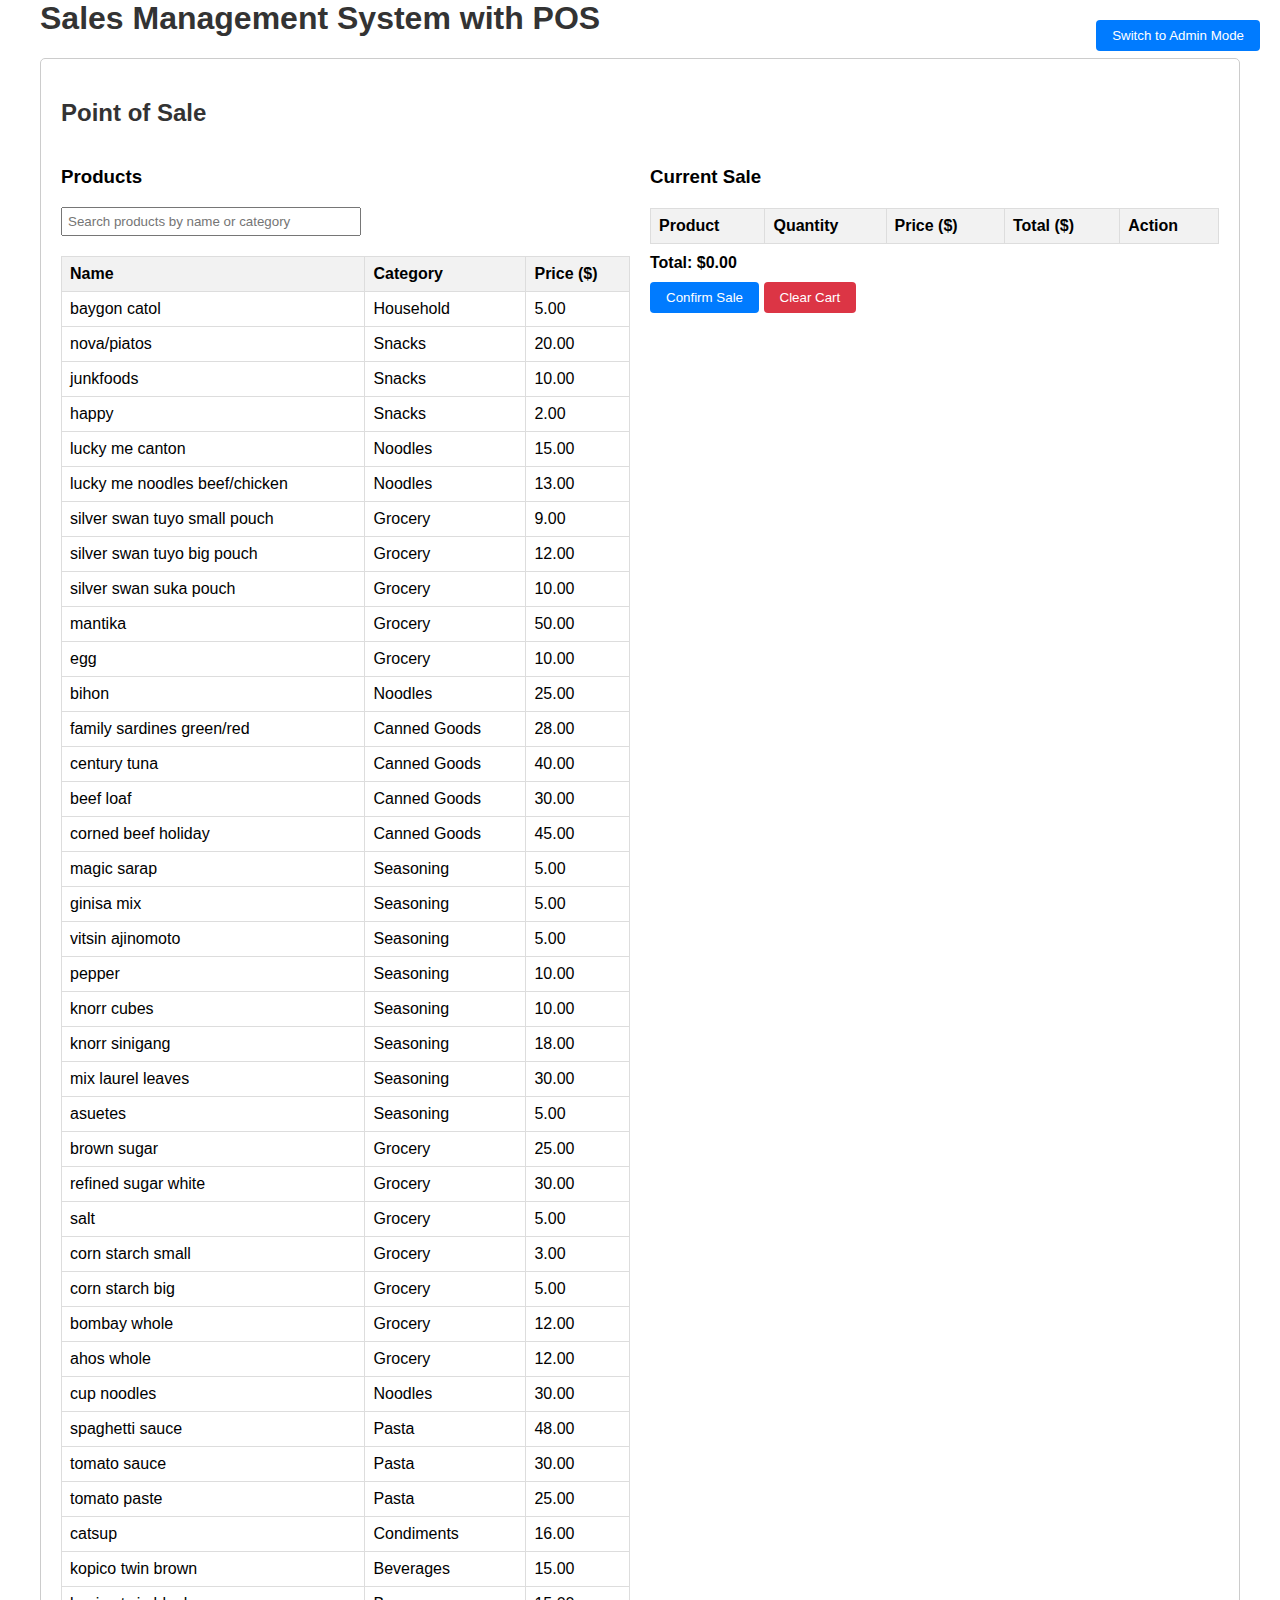
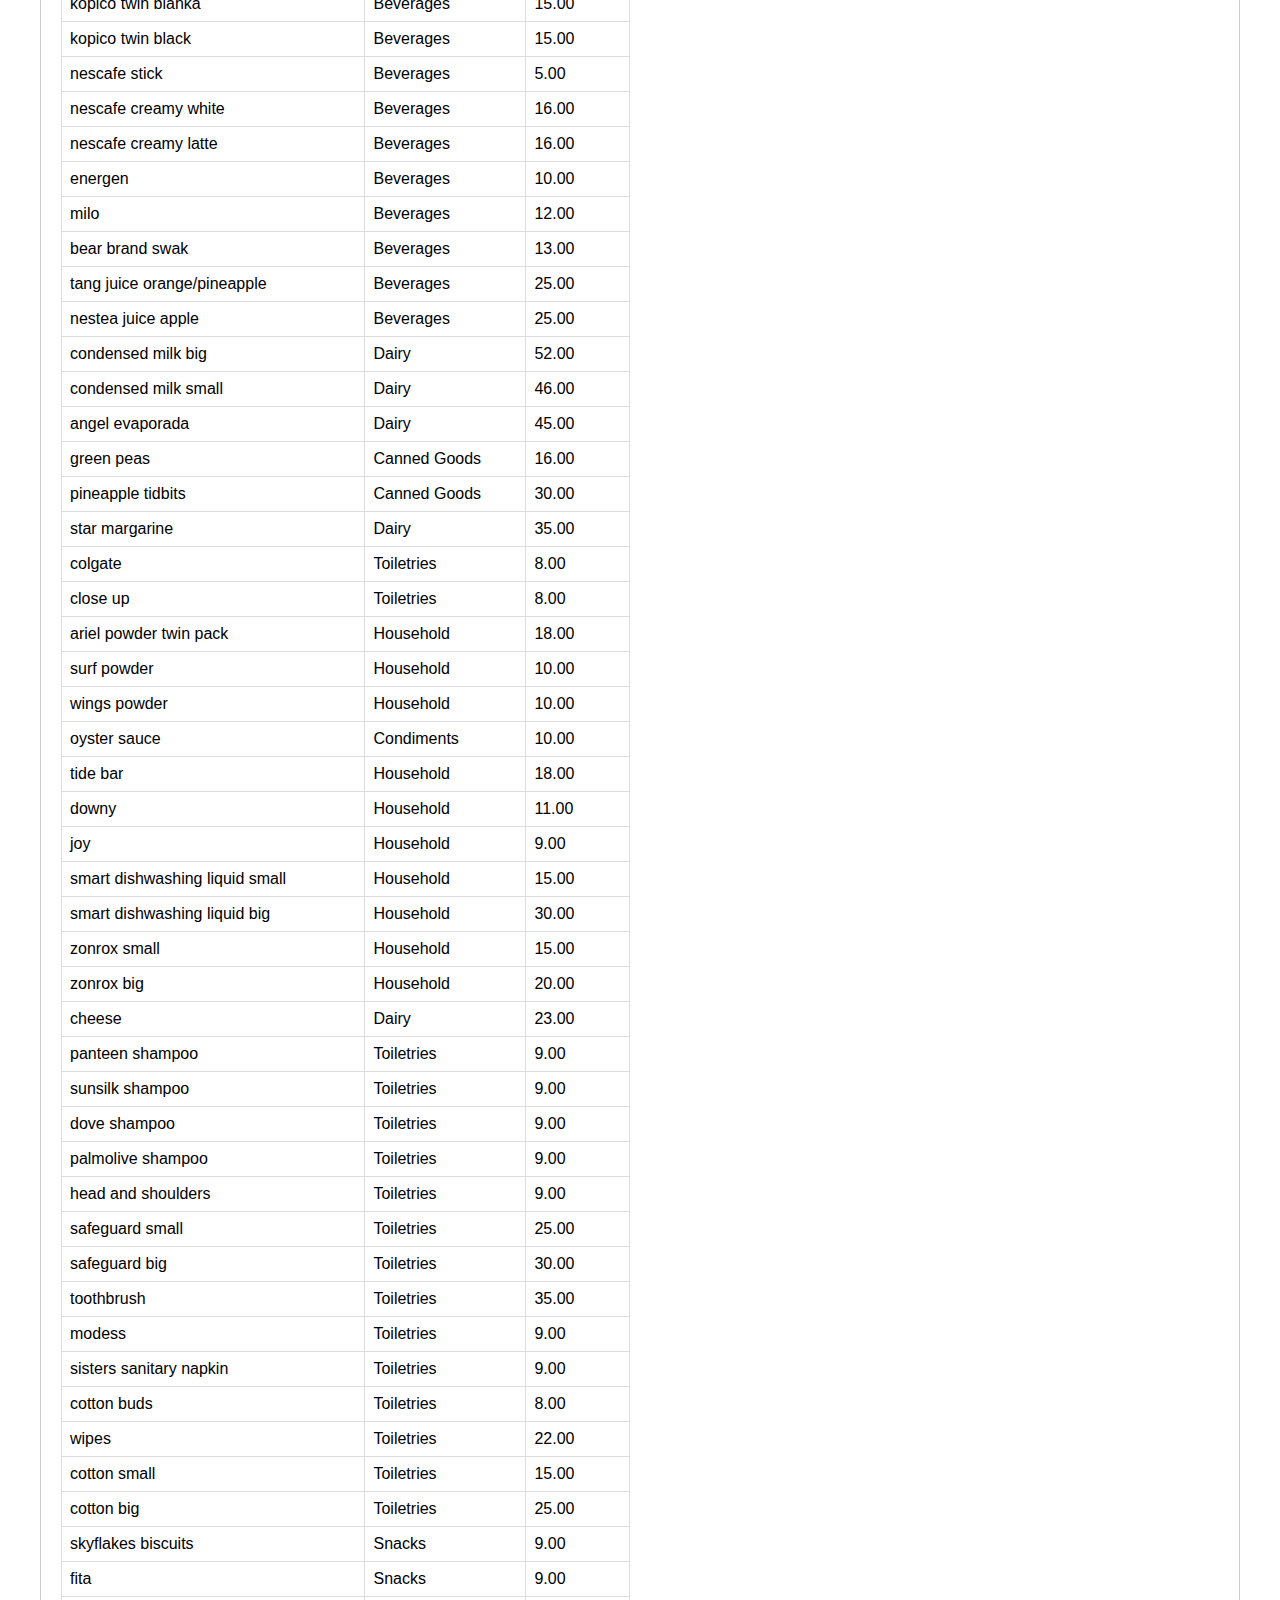
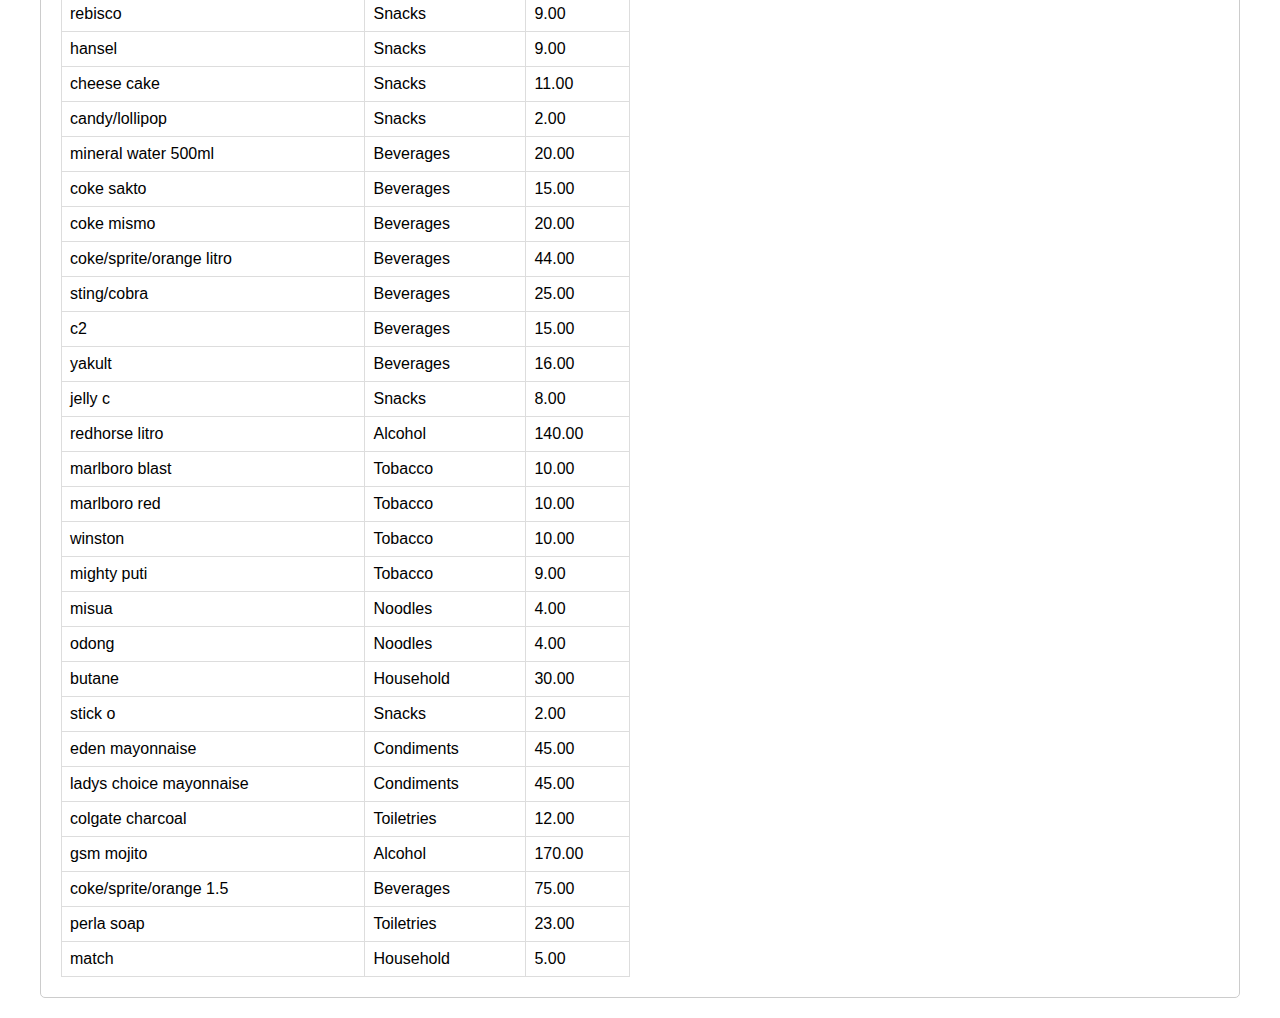
<file: Minglanilla Store/Minglanilla Liam Store POS v4.html>
<script type="text/javascript">
        var gk_isXlsx = false;
        var gk_xlsxFileLookup = {};
        var gk_fileData = {};
        function filledCell(cell) {
          return cell !== '' && cell != null;
        }
        function loadFileData(filename) {
        if (gk_isXlsx && gk_xlsxFileLookup[filename]) {
            try {
                var workbook = XLSX.read(gk_fileData[filename], { type: 'base64' });
                var firstSheetName = workbook.SheetNames[0];
                var worksheet = workbook.Sheets[firstSheetName];

                // Convert sheet to JSON to filter blank rows
                var jsonData = XLSX.utils.sheet_to_json(worksheet, { header: 1, blankrows: false, defval: '' });
                // Filter out blank rows (rows where all cells are empty, null, or undefined)
                var filteredData = jsonData.filter(row => row.some(filledCell));

                // Heuristic to find the header row by ignoring rows with fewer filled cells than the next row
                var headerRowIndex = filteredData.findIndex((row, index) =>
                  row.filter(filledCell).length >= filteredData[index + 1]?.filter(filledCell).length
                );
                // Fallback
                if (headerRowIndex === -1 || headerRowIndex > 25) {
                  headerRowIndex = 0;
                }

                // Convert filtered JSON back to CSV
                var csv = XLSX.utils.aoa_to_sheet(filteredData.slice(headerRowIndex)); // Create a new sheet from filtered array of arrays
                csv = XLSX.utils.sheet_to_csv(csv, { header: 1 });
                return csv;
            } catch (e) {
                console.error(e);
                return "";
            }
        }
        return gk_fileData[filename] || "";
        }
        </script><!DOCTYPE html>
<html lang="en">
<head>
    <meta charset="UTF-8">
    <meta name="viewport" content="width=device-width, initial-scale=1.0">
    <title>Sales Management System with POS</title>
    <style>
        body {
            font-family: Arial, sans-serif;
            margin: 20px;
            max-width: 1200px;
            margin: 0 auto;
        }
        h1, h2 {
            color: #333;
        }
        .section {
            margin: 20px 0;
            padding: 20px;
            border: 1px solid #ccc;
            border-radius: 5px;
        }
        .form-group {
            margin-bottom: 15px;
        }
        label {
            display: inline-block;
            width: 100px;
        }
        input, select {
            padding: 5px;
            width: 200px;
        }
        button {
            padding: 8px 16px;
            background-color: #007bff;
            color: white;
            border: none;
            border-radius: 4px;
            cursor: pointer;
        }
        button:hover {
            background-color: #0056b3;
        }
        table {
            width: 100%;
            border-collapse: collapse;
            margin-top: 20px;
        }
        th, td {
            border: 1px solid #ddd;
            padding: 8px;
            text-align: left;
        }
        th {
            background-color: #f2f2f2;
        }
        .summary {
            display: flex;
            gap: 20px;
            margin-top: 20px;
            flex-wrap: wrap;
        }
        .summary div {
            padding: 10px;
            background-color: #e9ecef;
            border-radius: 4px;
            min-width: 150px;
        }
        .pos-container {
            display: flex;
            gap: 20px;
        }
        .pos-products, .pos-cart {
            flex: 1;
        }
        .pos-products table {
            cursor: pointer;
        }
        .pos-cart .total {
            font-weight: bold;
            margin-top: 10px;
        }
        .admin-section {
            display: none;
        }
        .pos-section {
            display: block;
        }
        .toggle-button {
            position: fixed;
            top: 20px;
            right: 20px;
        }
        .search-bar {
            margin-bottom: 15px;
        }
        .search-bar input {
            width: 100%;
            max-width: 300px;
        }
        .modal {
            display: none;
            position: fixed;
            top: 0;
            left: 0;
            width: 100%;
            height: 100%;
            background-color: rgba(0,0,0,0.5);
            justify-content: center;
            align-items: center;
        }
        .modal-content {
            background-color: white;
            padding: 20px;
            border-radius: 5px;
            width: 400px;
        }
        .modal-content h3 {
            margin-top: 0;
        }
        .modal-content .form-group {
            margin-bottom: 15px;
        }
        .modal-content button {
            margin-right: 10px;
        }
        .delete-button {
            background-color: #dc3545;
        }
        .delete-button:hover {
            background-color: #c82333;
        }
    </style>
</head>
<body>
    <button class="toggle-button" onclick="toggleMode()">Switch to Admin Mode</button>
    <h1>Sales Management System with POS</h1>

    <!-- POS Section -->
    <div class="section pos-section" id="posSection">
        <h2>Point of Sale</h2>
        <div class="pos-container">
            <div class="pos-products">
                <h3>Products</h3>
                <div class="search-bar">
                    <input type="text" id="productSearch" placeholder="Search products by name or category" oninput="searchProducts()">
                </div>
                <table id="posProductsTable">
                    <thead>
                        <tr>
                            <th>Name</th>
                            <th>Category</th>
                            <th>Price ($)</th>
                        </tr>
                    </thead>
                    <tbody id="posProductsTableBody"></tbody>
                </table>
            </div>
            <div class="pos-cart">
                <h3>Current Sale</h3>
                <table id="posCartTable">
                    <thead>
                        <tr>
                            <th>Product</th>
                            <th>Quantity</th>
                            <th>Price ($)</th>
                            <th>Total ($)</th>
                            <th>Action</th>
                        </tr>
                    </thead>
                    <tbody id="posCartTableBody"></tbody>
                </table>
                <div class="total">Total: $<span id="cartTotal">0.00</span></div>
                <button onclick="confirmSale()" style="margin-top: 10px;">Confirm Sale</button>
                <button onclick="clearCart()" style="margin-top: 10px; background-color: #dc3545;">Clear Cart</button>
            </div>
        </div>
    </div>

    <!-- Admin Sections -->
    <div class="section admin-section" id="adminProductSection">
        <h2>Add Product</h2>
        <div class="form-group">
            <label for="productId">Product ID:</label>
            <input type="text" id="productId" placeholder="e.g., P001">
        </div>
        <div class="form-group">
            <label for="productName">Name:</label>
            <input type="text" id="productName" placeholder="e.g., Widget">
        </div>
        <div class="form-group">
            <label for="productCategory">Category:</label>
            <input type="text" id="productCategory" placeholder="e.g., Electronics">
        </div>
        <div class="form-group">
            <label for="productPrice">Price ($):</label>
            <input type="number" id="productPrice" step="0.01" placeholder="e.g., 29.99">
        </div>
        <div class="form-group">
            <label for="productCostPrice">Cost Price ($):</label>
            <input type="number" id="productCostPrice" step="0.01" placeholder="e.g., 20.00">
        </div>
        <button onclick="addProductFromForm()">Add Product</button>
    </div>

    <div class="section admin-section" id="adminSaleSection">
        <h2>Add Sale (Admin)</h2>
        <div class="form-group">
            <label for="saleProductId">Product:</label>
            <select id="saleProductId">
                <option value="">Select Product</option>
            </select>
        </div>
        <div class="form-group">
            <label for="saleQuantity">Quantity:</label>
            <input type="number" id="saleQuantity" placeholder="e.g., 1" min="1">
        </div>
        <div class="form-group">
            <label for="salePrice">Sale Price ($):</label>
            <input type="number" id="salePrice" step="0.01" placeholder="e.g., 29.99">
        </div>
        <button onclick="addSaleFromForm()">Record Sale</button>
    </div>

    <div class="section admin-section" id="adminSummarySection">
        <h2>Financial Dashboard</h2>
        <div class="form-group">
            <label for="timeFilter">Filter by Time:</label>
            <select id="timeFilter" onchange="updateFinancialSummary()">
                <option value="all">All Time</option>
                <option value="week">This Week</option>
                <option value="month">This Month</option>
                <option value="year">This Year</option>
            </select>
        </div>
        <div class="summary">
            <div>Total Sales: $<span id="totalSales">0.00</span></div>
            <div>Total Revenue: $<span id="totalRevenue">0.00</span></div>
            <div>Gross Profit: $<span id="grossProfit">0.00</span></div>
            <div>Net Profit: $<span id="netProfit">0.00</span></div>
        </div>
    </div>

    <div class="section admin-section" id="adminSalesSection">
        <h2>Sales Records</h2>
        <div class="form-group">
            <label for="categoryFilter">Filter by Category:</label>
            <select id="categoryFilter" onchange="displaySales()">
                <option value="All">All</option>
            </select>
        </div>
        <table id="salesTable">
            <thead>
                <tr>
                    <th>ID</th>
                    <th>Product</th>
                    <th>Category</th>
                    <th>Quantity</th>
                    <th>Price ($)</th>
                    <th>Total ($)</th>
                    <th>Date</th>
                    <th>Actions</th>
                </tr>
            </thead>
            <tbody id="salesTableBody"></tbody>
        </table>
    </div>

    <!-- Edit Sale Modal -->
    <div id="editSaleModal" class="modal">
        <div class="modal-content">
            <h3>Edit Sale</h3>
            <div class="form-group">
                <label for="editSaleId">Sale ID:</label>
                <input type="text" id="editSaleId" readonly>
            </div>
            <div class="form-group">
                <label for="editSaleProductId">Product:</label>
                <select id="editSaleProductId">
                    <option value="">Select Product</option>
                </select>
            </div>
            <div class="form-group">
                <label for="editSaleQuantity">Quantity:</label>
                <input type="number" id="editSaleQuantity" min="1">
            </div>
            <div class="form-group">
                <label for="editSalePrice">Sale Price ($):</label>
                <input type="number" id="editSalePrice" step="0.01">
            </div>
            <button onclick="saveEditedSale()">Save Changes</button>
            <button onclick="closeEditModal()" style="background-color: #6c757d;">Cancel</button>
        </div>
    </div>

    <script>
        // Global variables
        let salesRecords = [];
        let products = [];
        let categories = ["All"];
        let totalIncome = 0;
        let totalRevenue = 0;
        let netProfit = 0;
        let grossProfit = 0;
        let cart = [];

        // Initial product list
        const initialProducts = [
            { id: "1", name: "baygon catol", price: 5, category: "Household", costPrice: 4 },
            { id: "2", name: "nova/piatos", price: 20, category: "Snacks", costPrice: 16 },
            { id: "3", name: "junkfoods", price: 10, category: "Snacks", costPrice: 8 },
            { id: "4", name: "happy", price: 2, category: "Snacks", costPrice: 1.6 },
            { id: "5", name: "lucky me canton", price: 15, category: "Noodles", costPrice: 12 },
            { id: "6", name: "lucky me noodles beef/chicken", price: 13, category: "Noodles", costPrice: 10.4 },
            { id: "7", name: "silver swan tuyo small pouch", price: 9, category: "Grocery", costPrice: 7.2 },
            { id: "8", name: "silver swan tuyo big pouch", price: 12, category: "Grocery", costPrice: 9.6 },
            { id: "9", name: "silver swan suka pouch", price: 10, category: "Grocery", costPrice: 8 },
            { id: "10", name: "mantika", price: 50, category: "Grocery", costPrice: 40 },
            { id: "11", name: "egg", price: 10, category: "Grocery", costPrice: 8 },
            { id: "12", name: "bihon", price: 25, category: "Noodles", costPrice: 20 },
            { id: "13", name: "family sardines green/red", price: 28, category: "Canned Goods", costPrice: 22.4 },
            { id: "14", name: "century tuna", price: 40, category: "Canned Goods", costPrice: 32 },
            { id: "15", name: "beef loaf", price: 30, category: "Canned Goods", costPrice: 24 },
            { id: "16", name: "corned beef holiday", price: 45, category: "Canned Goods", costPrice: 36 },
            { id: "17", name: "magic sarap", price: 5, category: "Seasoning", costPrice: 4 },
            { id: "18", name: "ginisa mix", price: 5, category: "Seasoning", costPrice: 4 },
            { id: "19", name: "vitsin ajinomoto", price: 5, category: "Seasoning", costPrice: 4 },
            { id: "20", name: "pepper", price: 10, category: "Seasoning", costPrice: 8 },
            { id: "21", name: "knorr cubes", price: 10, category: "Seasoning", costPrice: 8 },
            { id: "22", name: "knorr sinigang", price: 18, category: "Seasoning", costPrice: 14.4 },
            { id: "23", name: "mix laurel leaves", price: 30, category: "Seasoning", costPrice: 24 },
            { id: "24", name: "asuetes", price: 5, category: "Seasoning", costPrice: 4 },
            { id: "25", name: "brown sugar", price: 25, category: "Grocery", costPrice: 20 },
            { id: "26", name: "refined sugar white", price: 30, category: "Grocery", costPrice: 24 },
            { id: "27", name: "salt", price: 5, category: "Grocery", costPrice: 4 },
            { id: "28", name: "corn starch small", price: 3, category: "Grocery", costPrice: 2.4 },
            { id: "29", name: "corn starch big", price: 5, category: "Grocery", costPrice: 4 },
            { id: "30", name: "bombay whole", price: 12, category: "Grocery", costPrice: 9.6 },
            { id: "31", name: "ahos whole", price: 12, category: "Grocery", costPrice: 9.6 },
            { id: "32", name: "cup noodles", price: 30, category: "Noodles", costPrice: 24 },
            { id: "33", name: "spaghetti sauce", price: 48, category: "Pasta", costPrice: 38.4 },
            { id: "34", name: "tomato sauce", price: 30, category: "Pasta", costPrice: 24 },
            { id: "35", name: "tomato paste", price: 25, category: "Pasta", costPrice: 20 },
            { id: "36", name: "catsup", price: 16, category: "Condiments", costPrice: 12.8 },
            { id: "37", name: "kopico twin brown", price: 15, category: "Beverages", costPrice: 12 },
            { id: "38", name: "kopico twin blanka", price: 15, category: "Beverages", costPrice: 12 },
            { id: "39", name: "kopico twin black", price: 15, category: "Beverages", costPrice: 12 },
            { id: "40", name: "nescafe stick", price: 5, category: "Beverages", costPrice: 4 },
            { id: "41", name: "nescafe creamy white", price: 16, category: "Beverages", costPrice: 12.8 },
            { id: "42", name: "nescafe creamy latte", price: 16, category: "Beverages", costPrice: 12.8 },
            { id: "43", name: "energen", price: 10, category: "Beverages", costPrice: 8 },
            { id: "44", name: "milo", price: 12, category: "Beverages", costPrice: 9.6 },
            { id: "45", name: "bear brand swak", price: 13, category: "Beverages", costPrice: 10.4 },
            { id: "46", name: "tang juice orange/pineapple", price: 25, category: "Beverages", costPrice: 20 },
            { id: "47", name: "nestea juice apple", price: 25, category: "Beverages", costPrice: 20 },
            { id: "48", name: "condensed milk big", price: 52, category: "Dairy", costPrice: 41.6 },
            { id: "49", name: "condensed milk small", price: 46, category: "Dairy", costPrice: 36.8 },
            { id: "50", name: "angel evaporada", price: 45, category: "Dairy", costPrice: 36 },
            { id: "51", name: "green peas", price: 16, category: "Canned Goods", costPrice: 12.8 },
            { id: "52", name: "pineapple tidbits", price: 30, category: "Canned Goods", costPrice: 24 },
            { id: "53", name: "star margarine", price: 35, category: "Dairy", costPrice: 28 },
            { id: "54", name: "colgate", price: 8, category: "Toiletries", costPrice: 6.4 },
            { id: "55", name: "close up", price: 8, category: "Toiletries", costPrice: 6.4 },
            { id: "56", name: "ariel powder twin pack", price: 18, category: "Household", costPrice: 14.4 },
            { id: "57", name: "surf powder", price: 10, category: "Household", costPrice: 8 },
            { id: "58", name: "wings powder", price: 10, category: "Household", costPrice: 8 },
            { id: "59", name: "oyster sauce", price: 10, category: "Condiments", costPrice: 8 },
            { id: "60", name: "tide bar", price: 18, category: "Household", costPrice: 14.4 },
            { id: "61", name: "downy", price: 11, category: "Household", costPrice: 8.8 },
            { id: "62", name: "joy", price: 9, category: "Household", costPrice: 7.2 },
            { id: "63", name: "smart dishwashing liquid small", price: 15, category: "Household", costPrice: 12 },
            { id: "64", name: "smart dishwashing liquid big", price: 30, category: "Household", costPrice: 24 },
            { id: "65", name: "zonrox small", price: 15, category: "Household", costPrice: 12 },
            { id: "66", name: "zonrox big", price: 20, category: "Household", costPrice: 16 },
            { id: "67", name: "cheese", price: 23, category: "Dairy", costPrice: 18.4 },
            { id: "68", name: "panteen shampoo", price: 9, category: "Toiletries", costPrice: 7.2 },
            { id: "69", name: "sunsilk shampoo", price: 9, category: "Toiletries", costPrice: 7.2 },
            { id: "70", name: "dove shampoo", price: 9, category: "Toiletries", costPrice: 7.2 },
            { id: "71", name: "palmolive shampoo", price: 9, category: "Toiletries", costPrice: 7.2 },
            { id: "72", name: "head and shoulders", price: 9, category: "Toiletries", costPrice: 7.2 },
            { id: "73", name: "safeguard small", price: 25, category: "Toiletries", costPrice: 20 },
            { id: "74", name: "safeguard big", price: 30, category: "Toiletries", costPrice: 24 },
            { id: "75", name: "toothbrush", price: 35, category: "Toiletries", costPrice: 28 },
            { id: "76", name: "modess", price: 9, category: "Toiletries", costPrice: 7.2 },
            { id: "77", name: "sisters sanitary napkin", price: 9, category: "Toiletries", costPrice: 7.2 },
            { id: "78", name: "cotton buds", price: 8, category: "Toiletries", costPrice: 6.4 },
            { id: "79", name: "wipes", price: 22, category: "Toiletries", costPrice: 17.6 },
            { id: "80", name: "cotton small", price: 15, category: "Toiletries", costPrice: 12 },
            { id: "81", name: "cotton big", price: 25, category: "Toiletries", costPrice: 20 },
            { id: "82", name: "skyflakes biscuits", price: 9, category: "Snacks", costPrice: 7.2 },
            { id: "83", name: "fita", price: 9, category: "Snacks", costPrice: 7.2 },
            { id: "84", name: "rebisco", price: 9, category: "Snacks", costPrice: 7.2 },
            { id: "85", name: "hansel", price: 9, category: "Snacks", costPrice: 7.2 },
            { id: "86", name: "cheese cake", price: 11, category: "Snacks", costPrice: 8.8 },
            { id: "87", name: "candy/lollipop", price: 2, category: "Snacks", costPrice: 1.6 },
            { id: "88", name: "mineral water 500ml", price: 20, category: "Beverages", costPrice: 16 },
            { id: "89", name: "coke sakto", price: 15, category: "Beverages", costPrice: 12 },
            { id: "90", name: "coke mismo", price: 20, category: "Beverages", costPrice: 16 },
            { id: "91", name: "coke/sprite/orange litro", price: 44, category: "Beverages", costPrice: 35.2 },
            { id: "92", name: "sting/cobra", price: 25, category: "Beverages", costPrice: 20 },
            { id: "93", name: "c2", price: 15, category: "Beverages", costPrice: 12 },
            { id: "94", name: "yakult", price: 16, category: "Beverages", costPrice: 12.8 },
            { id: "95", name: "jelly c", price: 8, category: "Snacks", costPrice: 6.4 },
            { id: "96", name: "redhorse litro", price: 140, category: "Alcohol", costPrice: 112 },
            { id: "97", name: "marlboro blast", price: 10, category: "Tobacco", costPrice: 8 },
            { id: "98", name: "marlboro red", price: 10, category: "Tobacco", costPrice: 8 },
            { id: "99", name: "winston", price: 10, category: "Tobacco", costPrice: 8 },
            { id: "100", name: "mighty puti", price: 9, category: "Tobacco", costPrice: 7.2 },
            { id: "101", name: "misua", price: 4, category: "Noodles", costPrice: 3.2 },
            { id: "102", name: "odong", price: 4, category: "Noodles", costPrice: 3.2 },
            { id: "103", name: "butane", price: 30, category: "Household", costPrice: 24 },
            { id: "104", name: "stick o", price: 2, category: "Snacks", costPrice: 1.6 },
            { id: "105", name: "eden mayonnaise", price: 45, category: "Condiments", costPrice: 36 },
            { id: "106", name: "ladys choice mayonnaise", price: 45, category: "Condiments", costPrice: 36 },
            { id: "107", name: "colgate charcoal", price: 12, category: "Toiletries", costPrice: 9.6 },
            { id: "108", name: "gsm mojito", price: 170, category: "Alcohol", costPrice: 136 },
            { id: "109", name: "coke/sprite/orange 1.5", price: 75, category: "Beverages", costPrice: 60 },
            { id: "110", name: "perla soap", price: 23, category: "Toiletries", costPrice: 18.4 },
            { id: "111", name: "match", price: 5, category: "Household", costPrice: 4 }
        ];

        // Load data from localStorage
        function loadSalesRecords() {
            const savedRecords = localStorage.getItem('salesRecords');
            if (savedRecords) {
                salesRecords = JSON.parse(savedRecords);
            }
            
            const savedProducts = localStorage.getItem('products');
            if (savedProducts) {
                products = JSON.parse(savedProducts);
            } else {
                products = initialProducts;
                saveAllData();
            }
            
            updateCategories();
            
            const savedIncome = localStorage.getItem('totalIncome');
            if (savedIncome) {
                totalIncome = parseFloat(savedIncome);
            }
            
            const savedRevenue = localStorage.getItem('totalRevenue');
            if (savedRevenue) {
                totalRevenue = parseFloat(savedRevenue);
            }

            const savedNetProfit = localStorage.getItem('netProfit');
            if (savedNetProfit) {
                netProfit = parseFloat(savedNetProfit);
            }
            
            const savedGrossProfit = localStorage.getItem('grossProfit');
            if (savedGrossProfit) {
                grossProfit = parseFloat(savedGrossProfit);
            }

            updateUI();
        }

        // Save all data to localStorage
        function saveAllData() {
            localStorage.setItem('salesRecords', JSON.stringify(salesRecords));
            localStorage.setItem('products', JSON.stringify(products));
            localStorage.setItem('totalIncome', totalIncome.toString());
            localStorage.setItem('totalRevenue', totalRevenue.toString());
            localStorage.setItem('netProfit', netProfit.toString());
            localStorage.setItem('grossProfit', grossProfit.toString());
        }

        // Update categories
        function updateCategories() {
            categories = ["All", ...new Set(products.map(p => p.category))];
            const categoryFilter = document.getElementById('categoryFilter');
            categoryFilter.innerHTML = categories.map(cat => `<option value="${cat}">${cat}</option>`).join('');
        }

        // Add a new product
        function addProduct(product) {
            if (!product.id || !product.name || !product.category || !product.price || !product.costPrice) {
                alert("All product fields are required!");
                return false;
            }
            if (products.some(p => p.id === product.id)) {
                alert("Product ID must be unique!");
                return false;
            }
            products.push(product);
            updateCategories();
            saveAllData();
            updateProductDropdown();
            updatePosProducts();
            return true;
        }

        // Add product from form
        function addProductFromForm() {
            const product = {
                id: document.getElementById('productId').value,
                name: document.getElementById('productName').value,
                category: document.getElementById('productCategory').value,
                price: parseFloat(document.getElementById('productPrice').value),
                costPrice: parseFloat(document.getElementById('productCostPrice').value)
            };
            if (addProduct(product)) {
                document.getElementById('productId').value = '';
                document.getElementById('productName').value = '';
                document.getElementById('productCategory').value = '';
                document.getElementById('productPrice').value = '';
                document.getElementById('productCostPrice').value = '';
                alert("Product added successfully!");
            }
        }

        // Update product dropdown for admin sale form and edit modal
        function updateProductDropdown() {
            const saleDropdown = document.getElementById('saleProductId');
            const editDropdown = document.getElementById('editSaleProductId');
            const options = '<option value="">Select Product</option>' + 
                products.map(p => `<option value="${p.id}">${p.name} (${p.category})</option>`).join('');
            saleDropdown.innerHTML = options;
            editDropdown.innerHTML = options;
        }

        // Search products for POS
        function searchProducts() {
            const searchTerm = document.getElementById('productSearch').value.toLowerCase();
            const filteredProducts = products.filter(p => 
                p.name.toLowerCase().includes(searchTerm) || 
                p.category.toLowerCase().includes(searchTerm)
            );
            const tbody = document.getElementById('posProductsTableBody');
            tbody.innerHTML = filteredProducts.map(p => `
                <tr onclick="addToCart('${p.id}', 1)">
                    <td>${p.name}</td>
                    <td>${p.category}</td>
                    <td>${p.price.toFixed(2)}</td>
                </tr>
            `).join('');
        }

        // Update POS products table
        function updatePosProducts() {
            document.getElementById('productSearch').value = '';
            const tbody = document.getElementById('posProductsTableBody');
            tbody.innerHTML = products.map(p => `
                <tr onclick="addToCart('${p.id}', 1)">
                    <td>${p.name}</td>
                    <td>${p.category}</td>
                    <td>${p.price.toFixed(2)}</td>
                </tr>
            `).join('');
        }

        // Add to POS cart
        function addToCart(productId, quantity) {
            const product = products.find(p => p.id === productId);
            if (product) {
                const existingItem = cart.find(item => item.productId === productId);
                if (existingItem) {
                    existingItem.quantity += quantity;
                } else {
                    cart.push({ productId, quantity, price: product.price });
                }
                updateCartDisplay();
            } else {
                alert("Product not found!");
            }
        }

        // Update cart item quantity
        function updateCartItemQuantity(productId, quantity) {
            const item = cart.find(item => item.productId === productId);
            if (item) {
                item.quantity = parseInt(quantity) || 1;
                updateCartDisplay();
            }
        }

        // Remove item from cart
        function removeFromCart(productId) {
            cart = cart.filter(item => item.productId !== productId);
            updateCartDisplay();
        }

        // Update cart display
        function updateCartDisplay() {
            const tbody = document.getElementById('posCartTableBody');
            tbody.innerHTML = cart.map(item => {
                const product = products.find(p => p.id === item.productId);
                return `
                    <tr>
                        <td>${product ? product.name : 'Unknown'}</td>
                        <td><input type="number" value="${item.quantity}" min="1" onchange="updateCartItemQuantity('${item.productId}', this.value)"></td>
                        <td>${item.price.toFixed(2)}</td>
                        <td>${(item.price * item.quantity).toFixed(2)}</td>
                        <td><button onclick="removeFromCart('${item.productId}')" style="background-color: #dc3545;">Remove</button></td>
                    </tr>
                `;
            }).join('');
            updateCartTotal();
        }

        // Update cart total
        function updateCartTotal() {
            const total = cart.reduce((sum, item) => sum + item.price * item.quantity, 0);
            document.getElementById('cartTotal').textContent = total.toFixed(2);
        }

        // Clear cart
        function clearCart() {
            cart = [];
            updateCartDisplay();
        }

        // Confirm sale from POS
        function confirmSale() {
            if (cart.length === 0) {
                alert("Cart is empty!");
                return;
            }
            cart.forEach(item => {
                const sale = {
                    productId: item.productId,
                    quantity: item.quantity,
                    price: item.price
                };
                addSale(sale);
            });
            alert("Sale confirmed!");
            clearCart();
        }

        // Add a new sale
        function addSale(sale) {
            if (!sale.productId || !sale.quantity || !sale.price) {
                alert("All sale fields are required!");
                return false;
            }
            sale.id = Date.now().toString();
            sale.date = new Date().toISOString();
            salesRecords.push(sale);
            updateFinancials();
            displaySales();
            updateFinancialSummary();
            return true;
        }

        // Add sale from admin form
        function addSaleFromForm() {
            const sale = {
                productId: document.getElementById('saleProductId').value,
                quantity: parseInt(document.getElementById('saleQuantity').value),
                price: parseFloat(document.getElementById('salePrice').value)
            };
            if (addSale(sale)) {
                document.getElementById('saleProductId').value = '';
                document.getElementById('saleQuantity').value = '';
                document.getElementById('salePrice').value = '';
                alert("Sale recorded successfully!");
            }
        }

        // Recalculate financials from all sales records
        function updateFinancials() {
            totalRevenue = 0;
            totalIncome = 0;
            grossProfit = 0;
            netProfit = 0;

            salesRecords.forEach(sale => {
                const product = products.find(p => p.id === sale.productId);
                if (product) {
                    const salePrice = parseFloat(sale.price);
                    const costPrice = parseFloat(product.costPrice);
                    const quantity = parseInt(sale.quantity);
                    totalRevenue += salePrice * quantity;
                    totalIncome += salePrice * quantity;
                    grossProfit += (salePrice - costPrice) * quantity;
                    netProfit = grossProfit; // Assuming no additional expenses
                }
            });

            saveAllData();
        }

        // Edit sale
        function editSale(saleId) {
            const sale = salesRecords.find(s => s.id === saleId);
            if (sale) {
                document.getElementById('editSaleId').value = sale.id;
                document.getElementById('editSaleProductId').value = sale.productId;
                document.getElementById('editSaleQuantity').value = sale.quantity;
                document.getElementById('editSalePrice').value = sale.price;
                document.getElementById('editSaleModal').style.display = 'flex';
            }
        }

        // Save edited sale
        function saveEditedSale() {
            const saleId = document.getElementById('editSaleId').value;
            const saleIndex = salesRecords.findIndex(s => s.id === saleId);
            if (saleIndex !== -1) {
                const updatedSale = {
                    id: saleId,
                    productId: document.getElementById('editSaleProductId').value,
                    quantity: parseInt(document.getElementById('editSaleQuantity').value),
                    price: parseFloat(document.getElementById('editSalePrice').value),
                    date: salesRecords[saleIndex].date // Preserve original date
                };
                if (!updatedSale.productId || !updatedSale.quantity || !updatedSale.price) {
                    alert("All sale fields are required!");
                    return;
                }
                salesRecords[saleIndex] = updatedSale;
                updateFinancials();
                displaySales();
                updateFinancialSummary();
                closeEditModal();
                alert("Sale updated successfully!");
            }
        }

        // Close edit modal
        function closeEditModal() {
            document.getElementById('editSaleModal').style.display = 'none';
        }

        // Delete sale
        function deleteSale(saleId) {
            if (confirm("Are you sure you want to delete this sale?")) {
                salesRecords = salesRecords.filter(s => s.id !== saleId);
                updateFinancials();
                displaySales();
                updateFinancialSummary();
                alert("Sale deleted successfully!");
            }
        }

        // Get sales by category
        function getSalesByCategory(category) {
            if (category === "All") {
                return getFilteredSales();
            }
            return getFilteredSales().filter(sale => {
                const product = products.find(p => p.id === sale.productId);
                return product && product.category === category;
            });
        }

        // Get sales filtered by time period
        function getFilteredSales() {
            const timeFilter = document.getElementById('timeFilter').value;
            const now = new Date('2025-08-02T14:05:00-07:00'); // Current date: August 2, 2025, 2:05 PM PST

            if (timeFilter === 'all') {
                return salesRecords;
            }

            const startOfWeek = new Date(now);
            startOfWeek.setDate(now.getDate() - now.getDay() + (now.getDay() === 0 ? -6 : 1)); // Monday
            startOfWeek.setHours(0, 0, 0, 0);

            const startOfMonth = new Date(now.getFullYear(), now.getMonth(), 1);
            startOfMonth.setHours(0, 0, 0, 0);

            const startOfYear = new Date(now.getFullYear(), 0, 1);
            startOfYear.setHours(0, 0, 0, 0);

            return salesRecords.filter(sale => {
                const saleDate = new Date(sale.date);
                if (timeFilter === 'week') {
                    return saleDate >= startOfWeek && saleDate <= now;
                } else if (timeFilter === 'month') {
                    return saleDate >= startOfMonth && saleDate <= now;
                } else if (timeFilter === 'year') {
                    return saleDate >= startOfYear && saleDate <= now;
                }
                return true;
            });
        }

        // Update financial summary display
        function updateFinancialSummary() {
            const filteredSales = getFilteredSales();
            let totalSales = 0;
            let totalRevenue = 0;
            let grossProfit = 0;
            let netProfit = 0;

            filteredSales.forEach(sale => {
                const product = products.find(p => p.id === sale.productId);
                if (product) {
                    const salePrice = parseFloat(sale.price);
                    const costPrice = parseFloat(product.costPrice);
                    const quantity = parseInt(sale.quantity);
                    totalSales += salePrice * quantity;
                    totalRevenue += salePrice * quantity;
                    grossProfit += (salePrice - costPrice) * quantity;
                    netProfit = grossProfit; // Assuming no additional expenses
                }
            });

            document.getElementById('totalSales').textContent = totalSales.toFixed(2);
            document.getElementById('totalRevenue').textContent = totalRevenue.toFixed(2);
            document.getElementById('grossProfit').textContent = grossProfit.toFixed(2);
            document.getElementById('netProfit').textContent = netProfit.toFixed(2);
        }

        // Display sales records
        function displaySales() {
            const category = document.getElementById('categoryFilter').value;
            const sales = getSalesByCategory(category);
            const tbody = document.getElementById('salesTableBody');
            tbody.innerHTML = sales.map(sale => {
                const product = products.find(p => p.id === sale.productId);
                return `
                    <tr>
                        <td>${sale.id}</td>
                        <td>${product ? product.name : 'Unknown'}</td>
                        <td>${product ? product.category : 'Unknown'}</td>
                        <td>${sale.quantity}</td>
                        <td>${sale.price.toFixed(2)}</td>
                        <td>${(sale.price * sale.quantity).toFixed(2)}</td>
                        <td>${new Date(sale.date).toLocaleDateString()}</td>
                        <td>
                            <button onclick="editSale('${sale.id}')">Edit</button>
                            <button class="delete-button" onclick="deleteSale('${sale.id}')">Delete</button>
                        </td>
                    </tr>
                `;
            }).join('');
        }

        // Update UI
        function updateUI() {
            updateProductDropdown();
            updateCategories();
            updateFinancialSummary();
            displaySales();
            updatePosProducts();
            updateCartDisplay();
        }

        // Toggle between POS and Admin modes
        function toggleMode() {
            const posSection = document.getElementById('posSection');
            const adminSections = document.querySelectorAll('.admin-section');
            const button = document.querySelector('.toggle-button');
            if (posSection.style.display === 'block') {
                posSection.style.display = 'none';
                adminSections.forEach(section => section.style.display = 'block');
                button.textContent = 'Switch to POS Mode';
            } else {
                posSection.style.display = 'block';
                adminSections.forEach(section => section.style.display = 'none');
                button.textContent = 'Switch to Admin Mode';
            }
        }

        // Initialize
        window.onload = loadSalesRecords;
    </script>
</body>
</html>
</file>
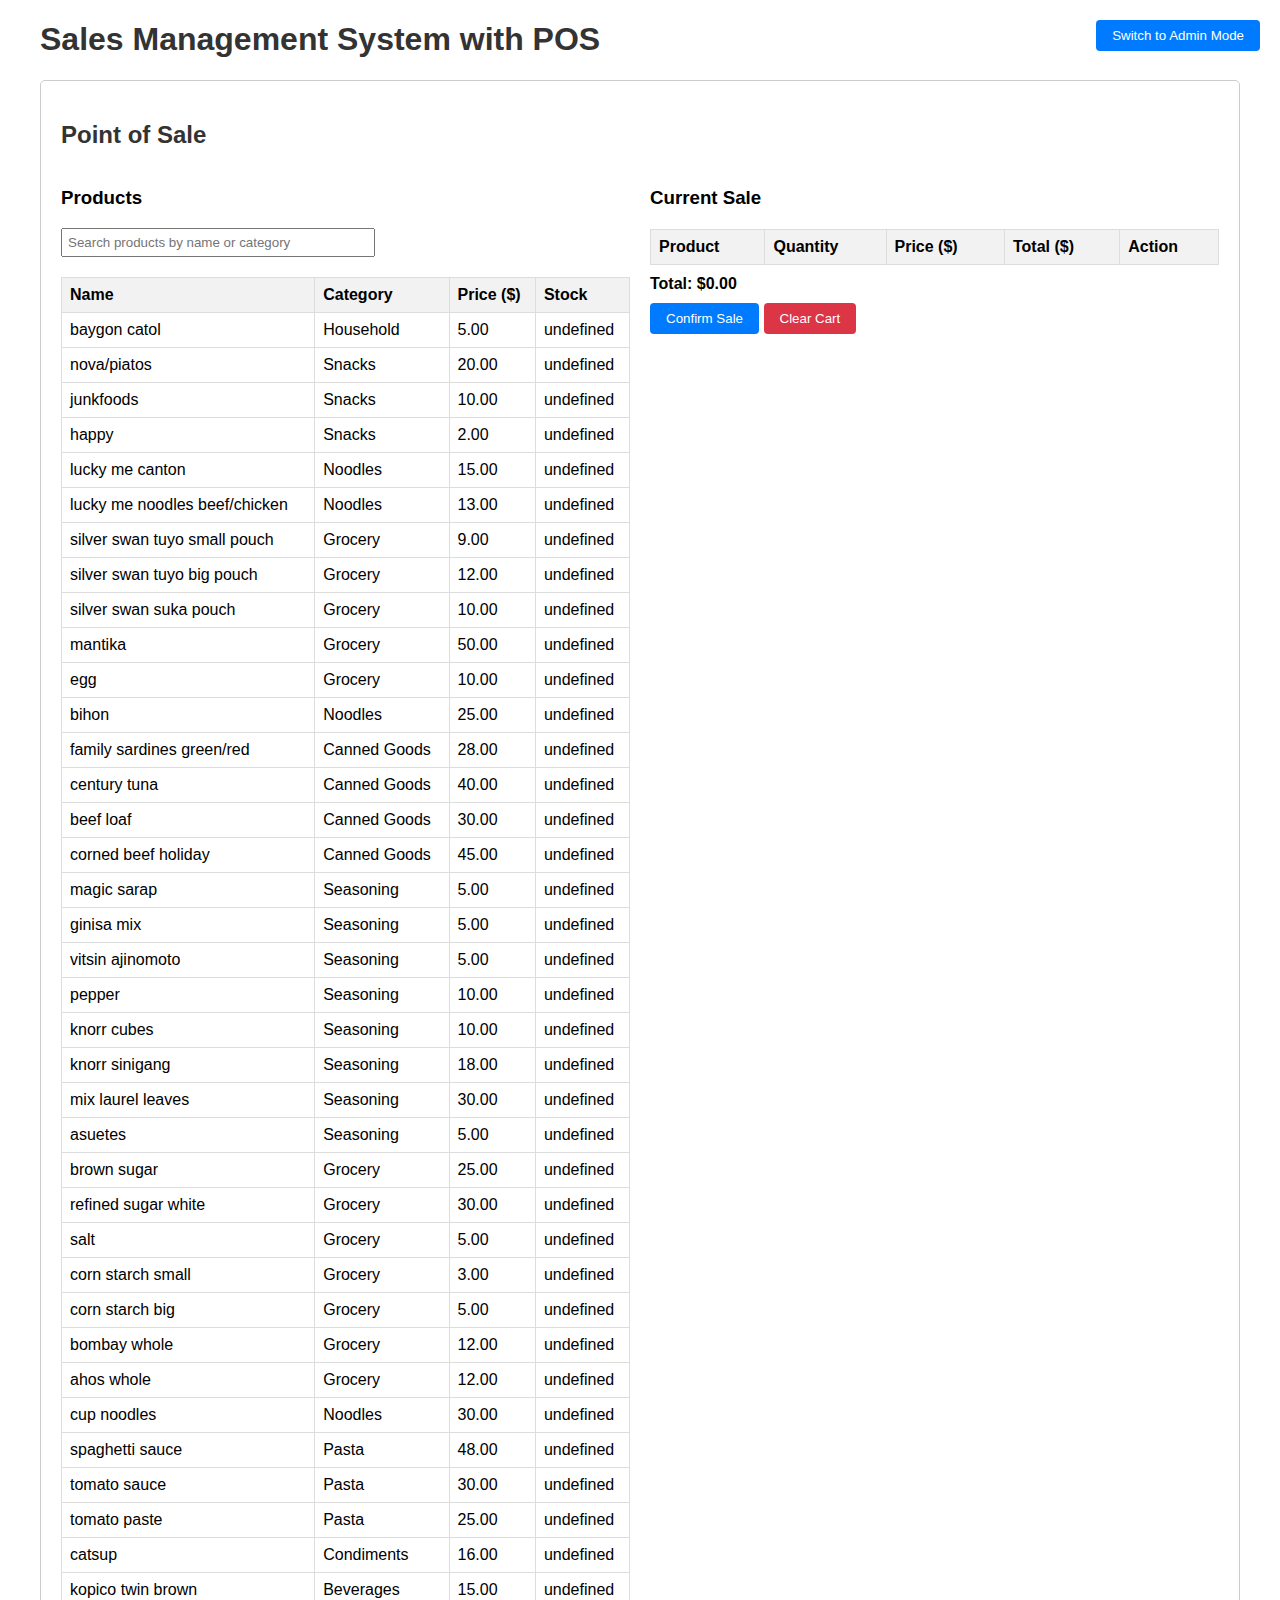
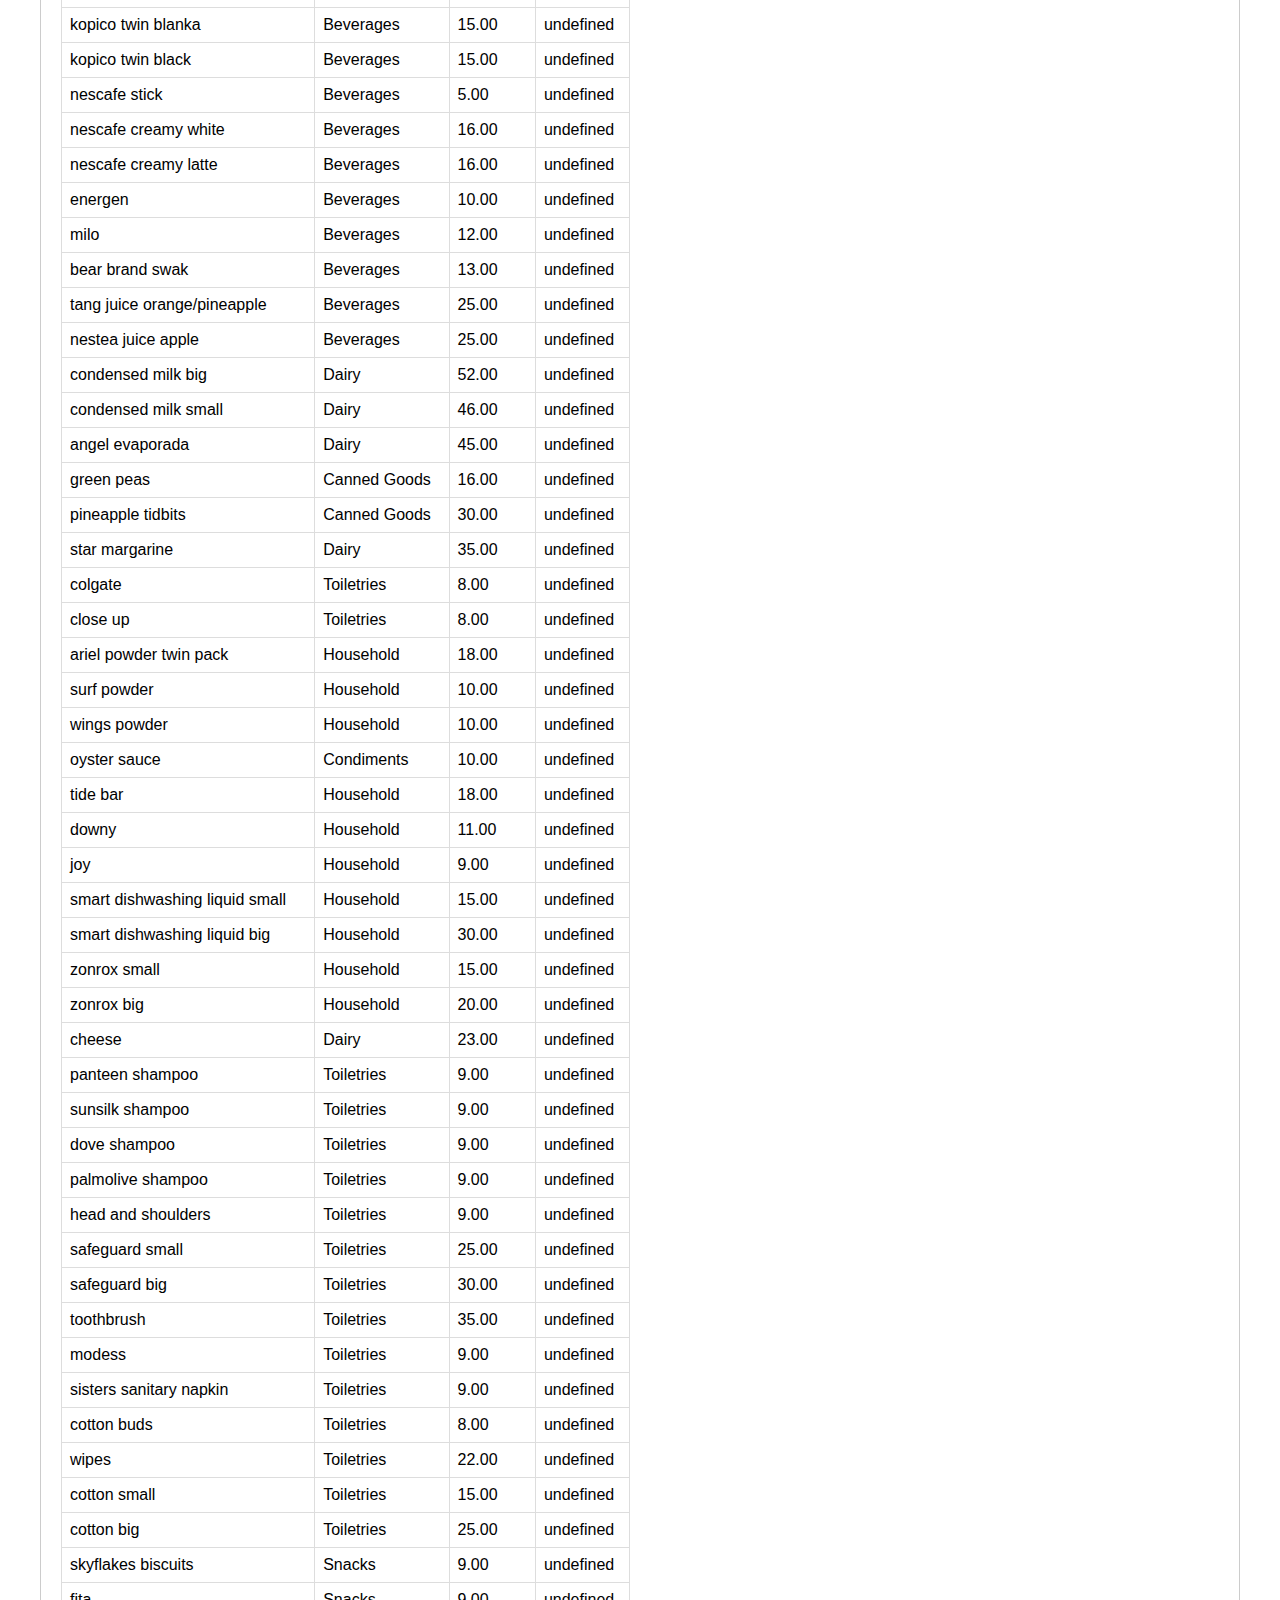
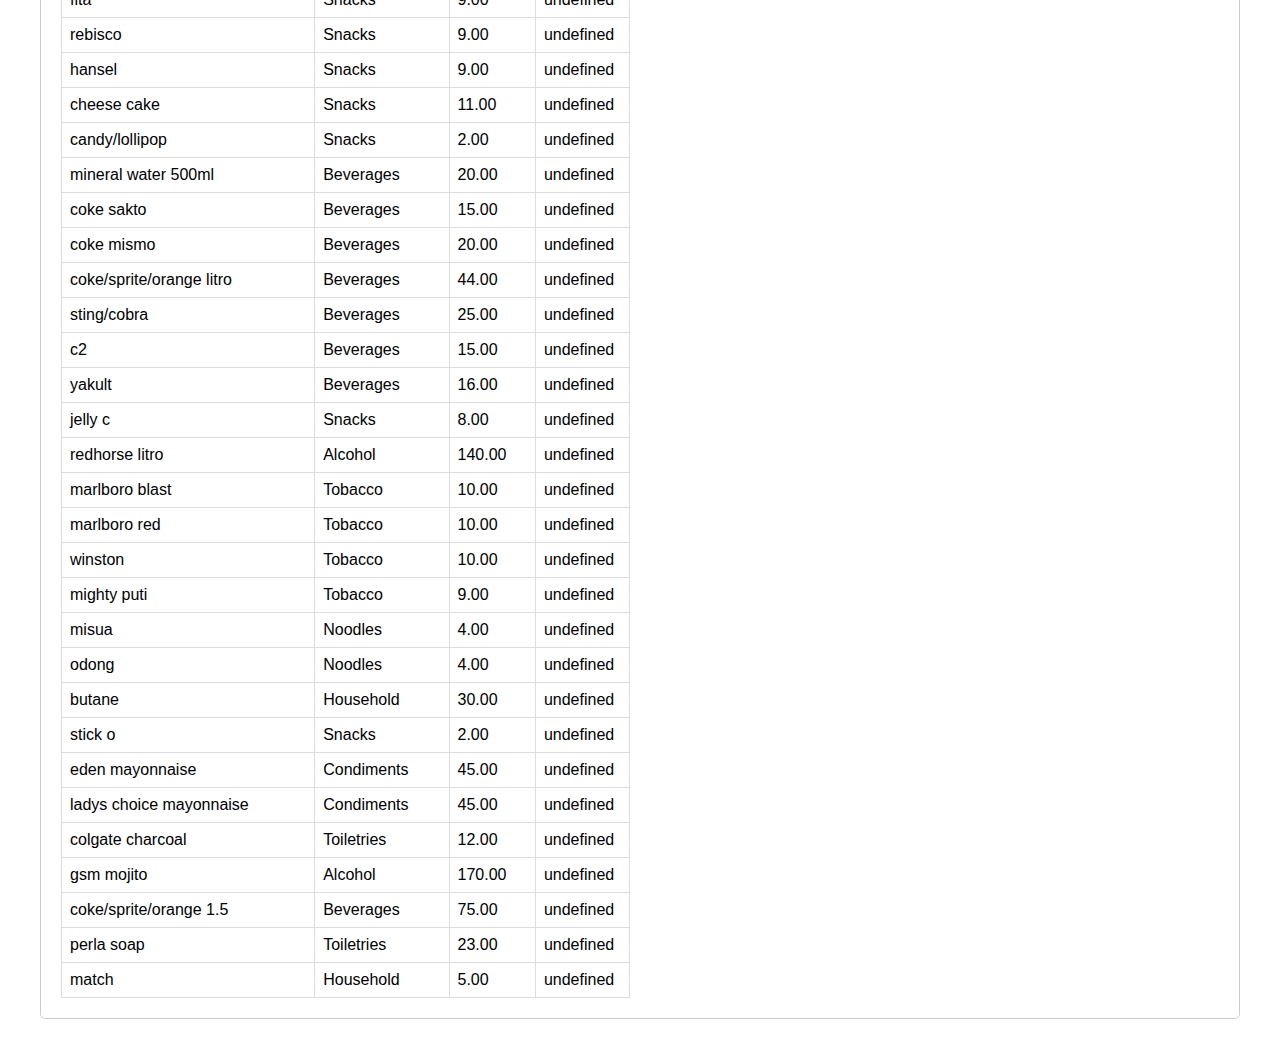
<file: Minglanilla Store/Minglanilla Liam Store POS v5.html>
<!DOCTYPE html>
<html lang="en">
<head>
    <meta charset="UTF-8">
    <meta name="viewport" content="width=device-width, initial-scale=1.0">
    <title>Sales Management System with POS</title>
    <style>
        body {
            font-family: Arial, sans-serif;
            margin: 20px;
            max-width: 1200px;
            margin: 0 auto;
        }
        h1, h2 {
            color: #333;
        }
        .section {
            margin: 20px 0;
            padding: 20px;
            border: 1px solid #ccc;
            border-radius: 5px;
        }
        .form-group {
            margin-bottom: 15px;
        }
        label {
            display: inline-block;
            width: 100px;
        }
        input, select {
            padding: 5px;
            width: 200px;
        }
        button {
            padding: 8px 16px;
            background-color: #007bff;
            color: white;
            border: none;
            border-radius: 4px;
            cursor: pointer;
        }
        button:hover {
            background-color: #0056b3;
        }
        table {
            width: 100%;
            border-collapse: collapse;
            margin-top: 20px;
        }
        th, td {
            border: 1px solid #ddd;
            padding: 8px;
            text-align: left;
        }
        th {
            background-color: #f2f2f2;
        }
        .summary {
            display: flex;
            gap: 20px;
            margin-top: 20px;
            flex-wrap: wrap;
        }
        .summary div {
            padding: 10px;
            background-color: #e9ecef;
            border-radius: 4px;
            min-width: 150px;
        }
        .pos-container {
            display: flex;
            gap: 20px;
        }
        .pos-products, .pos-cart {
            flex: 1;
        }
        .pos-products table {
            cursor: pointer;
        }
        .pos-cart .total {
            font-weight: bold;
            margin-top: 10px;
        }
        .admin-section {
            display: none;
        }
        .pos-section {
            display: block;
        }
        .toggle-button {
            position: fixed;
            top: 20px;
            right: 20px;
        }
        .search-bar {
            margin-bottom: 15px;
        }
        .search-bar input {
            width: 100%;
            max-width: 300px;
        }
        .modal {
            display: none;
            position: fixed;
            top: 0;
            left: 0;
            width: 100%;
            height: 100%;
            background-color: rgba(0,0,0,0.5);
            justify-content: center;
            align-items: center;
        }
        .modal-content {
            background-color: white;
            padding: 20px;
            border-radius: 5px;
            width: 400px;
        }
        .modal-content h3 {
            margin-top: 0;
        }
        .modal-content .form-group {
            margin-bottom: 15px;
        }
        .modal-content button {
            margin-right: 10px;
        }
        .delete-button {
            background-color: #dc3545;
        }
        .delete-button:hover {
            background-color: #c82333;
        }
    </style>
</head>
<body>
    <button class="toggle-button" onclick="toggleMode()">Switch to Admin Mode</button>
    <h1>Sales Management System with POS</h1>

    <!-- POS Section -->
    <div class="section pos-section" id="posSection">
        <h2>Point of Sale</h2>
        <div class="pos-container">
            <div class="pos-products">
                <h3>Products</h3>
                <div class="search-bar">
                    <input type="text" id="productSearch" placeholder="Search products by name or category" oninput="searchProducts()">
                </div>
                <table id="posProductsTable">
                    <thead>
                        <tr>
                            <th>Name</th>
                            <th>Category</th>
                            <th>Price ($)</th>
                            <th>Stock</th>
                        </tr>
                    </thead>
                    <tbody id="posProductsTableBody"></tbody>
                </table>
            </div>
            <div class="pos-cart">
                <h3>Current Sale</h3>
                <table id="posCartTable">
                    <thead>
                        <tr>
                            <th>Product</th>
                            <th>Quantity</th>
                            <th>Price ($)</th>
                            <th>Total ($)</th>
                            <th>Action</th>
                        </tr>
                    </thead>
                    <tbody id="posCartTableBody"></tbody>
                </table>
                <div class="total">Total: $<span id="cartTotal">0.00</span></div>
                <button onclick="confirmSale()" style="margin-top: 10px;">Confirm Sale</button>
                <button onclick="clearCart()" style="margin-top: 10px; background-color: #dc3545;">Clear Cart</button>
            </div>
        </div>
    </div>

    <!-- Admin Sections -->
    <div class="section admin-section" id="adminProductSection">
        <h2>Add Product</h2>
        <div class="form-group">
            <label for="productId">Product ID:</label>
            <input type="text" id="productId" placeholder="e.g., P001">
        </div>
        <div class="form-group">
            <label for="productName">Name:</label>
            <input type="text" id="productName" placeholder="e.g., Widget">
        </div>
        <div class="form-group">
            <label for="productCategory">Category:</label>
            <input type="text" id="productCategory" placeholder="e.g., Electronics">
        </div>
        <div class="form-group">
            <label for="productPrice">Price ($):</label>
            <input type="number" id="productPrice" step="0.01" placeholder="e.g., 29.99">
        </div>
        <div class="form-group">
            <label for="productCostPrice">Cost Price ($):</label>
            <input type="number" id="productCostPrice" step="0.01" placeholder="e.g., 20.00">
        </div>
        <div class="form-group">
            <label for="productStock">Stock:</label>
            <input type="number" id="productStock" placeholder="e.g., 100" min="0">
        </div>
        <button onclick="addProductFromForm()">Add Product</button>
    </div>

    <div class="section admin-section" id="adminManageProductsSection">
        <h2>Manage Products</h2>
        <table id="productsTable">
            <thead>
                <tr>
                    <th>ID</th>
                    <th>Name</th>
                    <th>Category</th>
                    <th>Price ($)</th>
                    <th>Cost Price ($)</th>
                    <th>Stock</th>
                    <th>Action</th>
                </tr>
            </thead>
            <tbody id="productsTableBody"></tbody>
        </table>
    </div>

    <div class="section admin-section" id="adminSaleSection">
        <h2>Add Sale (Admin)</h2>
        <div class="form-group">
            <label for="saleProductId">Product:</label>
            <select id="saleProductId">
                <option value="">Select Product</option>
            </select>
        </div>
        <div class="form-group">
            <label for="saleQuantity">Quantity:</label>
            <input type="number" id="saleQuantity" placeholder="e.g., 1" min="1">
        </div>
        <div class="form-group">
            <label for="salePrice">Sale Price ($):</label>
            <input type="number" id="salePrice" step="0.01" placeholder="e.g., 29.99">
        </div>
        <button onclick="addSaleFromForm()">Record Sale</button>
    </div>

    <div class="section admin-section" id="adminSummarySection">
        <h2>Financial Dashboard</h2>
        <div class="form-group">
            <label for="timeFilter">Filter by Time:</label>
            <select id="timeFilter" onchange="updateFinancialSummary()">
                <option value="all">All Time</option>
                <option value="week">This Week</option>
                <option value="month">This Month</option>
                <option value="year">This Year</option>
            </select>
        </div>
        <div class="summary">
            <div>Total Sales: $<span id="totalSales">0.00</span></div>
            <div>Total Revenue: $<span id="totalRevenue">0.00</span></div>
            <div>Gross Profit: $<span id="grossProfit">0.00</span></div>
            <div>Net Profit: $<span id="netProfit">0.00</span></div>
        </div>
    </div>

    <div class="section admin-section" id="adminSalesSection">
        <h2>Sales Records</h2>
        <div class="form-group">
            <label for="categoryFilter">Filter by Category:</label>
            <select id="categoryFilter" onchange="displaySales()">
                <option value="All">All</option>
            </select>
        </div>
        <table id="salesTable">
            <thead>
                <tr>
                    <th>ID</th>
                    <th>Product</th>
                    <th>Category</th>
                    <th>Quantity</th>
                    <th>Price ($)</th>
                    <th>Total ($)</th>
                    <th>Date</th>
                    <th>Actions</th>
                </tr>
            </thead>
            <tbody id="salesTableBody"></tbody>
        </table>
    </div>

    <!-- Edit Sale Modal -->
    <div id="editSaleModal" class="modal">
        <div class="modal-content">
            <h3>Edit Sale</h3>
            <div class="form-group">
                <label for="editSaleId">Sale ID:</label>
                <input type="text" id="editSaleId" readonly>
            </div>
            <div class="form-group">
                <label for="editSaleProductId">Product:</label>
                <select id="editSaleProductId">
                    <option value="">Select Product</option>
                </select>
            </div>
            <div class="form-group">
                <label for="editSaleQuantity">Quantity:</label>
                <input type="number" id="editSaleQuantity" min="1">
            </div>
            <div class="form-group">
                <label for="editSalePrice">Sale Price ($):</label>
                <input type="number" id="editSalePrice" step="0.01">
            </div>
            <button onclick="saveEditedSale()">Save Changes</button>
            <button onclick="closeEditModal()" style="background-color: #6c757d;">Cancel</button>
        </div>
    </div>

    <!-- Edit Product Modal -->
    <div id="editProductModal" class="modal">
        <div class="modal-content">
            <h3>Edit Product</h3>
            <div class="form-group">
                <label for="editProductId">Product ID:</label>
                <input type="text" id="editProductId" readonly>
            </div>
            <div class="form-group">
                <label for="editProductName">Name:</label>
                <input type="text" id="editProductName">
            </div>
            <div class="form-group">
                <label for="editProductCategory">Category:</label>
                <input type="text" id="editProductCategory">
            </div>
            <div class="form-group">
                <label for="editProductPrice">Price ($):</label>
                <input type="number" id="editProductPrice" step="0.01">
            </div>
            <div class="form-group">
                <label for="editProductCostPrice">Cost Price ($):</label>
                <input type="number" id="editProductCostPrice" step="0.01">
            </div>
            <div class="form-group">
                <label for="editProductStock">Stock:</label>
                <input type="number" id="editProductStock" min="0">
            </div>
            <button onclick="saveEditedProduct()">Save Changes</button>
            <button onclick="closeEditProductModal()" style="background-color: #6c757d;">Cancel</button>
        </div>
    </div>

    <script>
        // Global variables
        let salesRecords = [];
        let products = [];
        let categories = ["All"];
        let totalIncome = 0;
        let totalRevenue = 0;
        let netProfit = 0;
        let grossProfit = 0;
        let cart = [];

        // Initial product list with stock
        const initialProducts = [
            { id: "1", name: "baygon catol", price: 5, category: "Household", costPrice: 4, stock: 100 },
            { id: "2", name: "nova/piatos", price: 20, category: "Snacks", costPrice: 16, stock: 100 },
            { id: "3", name: "junkfoods", price: 10, category: "Snacks", costPrice: 8, stock: 100 },
            { id: "4", name: "happy", price: 2, category: "Snacks", costPrice: 1.6, stock: 100 },
            { id: "5", name: "lucky me canton", price: 15, category: "Noodles", costPrice: 12, stock: 100 },
            { id: "6", name: "lucky me noodles beef/chicken", price: 13, category: "Noodles", costPrice: 10.4, stock: 100 },
            { id: "7", name: "silver swan tuyo small pouch", price: 9, category: "Grocery", costPrice: 7.2, stock: 100 },
            { id: "8", name: "silver swan tuyo big pouch", price: 12, category: "Grocery", costPrice: 9.6, stock: 100 },
            { id: "9", name: "silver swan suka pouch", price: 10, category: "Grocery", costPrice: 8, stock: 100 },
            { id: "10", name: "mantika", price: 50, category: "Grocery", costPrice: 40, stock: 100 },
            { id: "11", name: "egg", price: 10, category: "Grocery", costPrice: 8, stock: 100 },
            { id: "12", name: "bihon", price: 25, category: "Noodles", costPrice: 20, stock: 100 },
            { id: "13", name: "family sardines green/red", price: 28, category: "Canned Goods", costPrice: 22.4, stock: 100 },
            { id: "14", name: "century tuna", price: 40, category: "Canned Goods", costPrice: 32, stock: 100 },
            { id: "15", name: "beef loaf", price: 30, category: "Canned Goods", costPrice: 24, stock: 100 },
            { id: "16", name: "corned beef holiday", price: 45, category: "Canned Goods", costPrice: 36, stock: 100 },
            { id: "17", name: "magic sarap", price: 5, category: "Seasoning", costPrice: 4, stock: 100 },
            { id: "18", name: "ginisa mix", price: 5, category: "Seasoning", costPrice: 4, stock: 100 },
            { id: "19", name: "vitsin ajinomoto", price: 5, category: "Seasoning", costPrice: 4, stock: 100 },
            { id: "20", name: "pepper", price: 10, category: "Seasoning", costPrice: 8, stock: 100 },
            { id: "21", name: "knorr cubes", price: 10, category: "Seasoning", costPrice: 8, stock: 100 },
            { id: "22", name: "knorr sinigang", price: 18, category: "Seasoning", costPrice: 14.4, stock: 100 },
            { id: "23", name: "mix laurel leaves", price: 30, category: "Seasoning", costPrice: 24, stock: 100 },
            { id: "24", name: "asuetes", price: 5, category: "Seasoning", costPrice: 4, stock: 100 },
            { id: "25", name: "brown sugar", price: 25, category: "Grocery", costPrice: 20, stock: 100 },
            { id: "26", name: "refined sugar white", price: 30, category: "Grocery", costPrice: 24, stock: 100 },
            { id: "27", name: "salt", price: 5, category: "Grocery", costPrice: 4, stock: 100 },
            { id: "28", name: "corn starch small", price: 3, category: "Grocery", costPrice: 2.4, stock: 100 },
            { id: "29", name: "corn starch big", price: 5, category: "Grocery", costPrice: 4, stock: 100 },
            { id: "30", name: "bombay whole", price: 12, category: "Grocery", costPrice: 9.6, stock: 100 },
            { id: "31", name: "ahos whole", price: 12, category: "Grocery", costPrice: 9.6, stock: 100 },
            { id: "32", name: "cup noodles", price: 30, category: "Noodles", costPrice: 24, stock: 100 },
            { id: "33", name: "spaghetti sauce", price: 48, category: "Pasta", costPrice: 38.4, stock: 100 },
            { id: "34", name: "tomato sauce", price: 30, category: "Pasta", costPrice: 24, stock: 100 },
            { id: "35", name: "tomato paste", price: 25, category: "Pasta", costPrice: 20, stock: 100 },
            { id: "36", name: "catsup", price: 16, category: "Condiments", costPrice: 12.8, stock: 100 },
            { id: "37", name: "kopico twin brown", price: 15, category: "Beverages", costPrice: 12, stock: 100 },
            { id: "38", name: "kopico twin blanka", price: 15, category: "Beverages", costPrice: 12, stock: 100 },
            { id: "39", name: "kopico twin black", price: 15, category: "Beverages", costPrice: 12, stock: 100 },
            { id: "40", name: "nescafe stick", price: 5, category: "Beverages", costPrice: 4, stock: 100 },
            { id: "41", name: "nescafe creamy white", price: 16, category: "Beverages", costPrice: 12.8, stock: 100 },
            { id: "42", name: "nescafe creamy latte", price: 16, category: "Beverages", costPrice: 12.8, stock: 100 },
            { id: "43", name: "energen", price: 10, category: "Beverages", costPrice: 8, stock: 100 },
            { id: "44", name: "milo", price: 12, category: "Beverages", costPrice: 9.6, stock: 100 },
            { id: "45", name: "bear brand swak", price: 13, category: "Beverages", costPrice: 10.4, stock: 100 },
            { id: "46", name: "tang juice orange/pineapple", price: 25, category: "Beverages", costPrice: 20, stock: 100 },
            { id: "47", name: "nestea juice apple", price: 25, category: "Beverages", costPrice: 20, stock: 100 },
            { id: "48", name: "condensed milk big", price: 52, category: "Dairy", costPrice: 41.6, stock: 100 },
            { id: "49", name: "condensed milk small", price: 46, category: "Dairy", costPrice: 36.8, stock: 100 },
            { id: "50", name: "angel evaporada", price: 45, category: "Dairy", costPrice: 36, stock: 100 },
            { id: "51", name: "green peas", price: 16, category: "Canned Goods", costPrice: 12.8, stock: 100 },
            { id: "52", name: "pineapple tidbits", price: 30, category: "Canned Goods", costPrice: 24, stock: 100 },
            { id: "53", name: "star margarine", price: 35, category: "Dairy", costPrice: 28, stock: 100 },
            { id: "54", name: "colgate", price: 8, category: "Toiletries", costPrice: 6.4, stock: 100 },
            { id: "55", name: "close up", price: 8, category: "Toiletries", costPrice: 6.4, stock: 100 },
            { id: "56", name: "ariel powder twin pack", price: 18, category: "Household", costPrice: 14.4, stock: 100 },
            { id: "57", name: "surf powder", price: 10, category: "Household", costPrice: 8, stock: 100 },
            { id: "58", name: "wings powder", price: 10, category: "Household", costPrice: 8, stock: 100 },
            { id: "59", name: "oyster sauce", price: 10, category: "Condiments", costPrice: 8, stock: 100 },
            { id: "60", name: "tide bar", price: 18, category: "Household", costPrice: 14.4, stock: 100 },
            { id: "61", name: "downy", price: 11, category: "Household", costPrice: 8.8, stock: 100 },
            { id: "62", name: "joy", price: 9, category: "Household", costPrice: 7.2, stock: 100 },
            { id: "63", name: "smart dishwashing liquid small", price: 15, category: "Household", costPrice: 12, stock: 100 },
            { id: "64", name: "smart dishwashing liquid big", price: 30, category: "Household", costPrice: 24, stock: 100 },
            { id: "65", name: "zonrox small", price: 15, category: "Household", costPrice: 12, stock: 100 },
            { id: "66", name: "zonrox big", price: 20, category: "Household", costPrice: 16, stock: 100 },
            { id: "67", name: "cheese", price: 23, category: "Dairy", costPrice: 18.4, stock: 100 },
            { id: "68", name: "panteen shampoo", price: 9, category: "Toiletries", costPrice: 7.2, stock: 100 },
            { id: "69", name: "sunsilk shampoo", price: 9, category: "Toiletries", costPrice: 7.2, stock: 100 },
            { id: "70", name: "dove shampoo", price: 9, category: "Toiletries", costPrice: 7.2, stock: 100 },
            { id: "71", name: "palmolive shampoo", price: 9, category: "Toiletries", costPrice: 7.2, stock: 100 },
            { id: "72", name: "head and shoulders", price: 9, category: "Toiletries", costPrice: 7.2, stock: 100 },
            { id: "73", name: "safeguard small", price: 25, category: "Toiletries", costPrice: 20, stock: 100 },
            { id: "74", name: "safeguard big", price: 30, category: "Toiletries", costPrice: 24, stock: 100 },
            { id: "75", name: "toothbrush", price: 35, category: "Toiletries", costPrice: 28, stock: 100 },
            { id: "76", name: "modess", price: 9, category: "Toiletries", costPrice: 7.2, stock: 100 },
            { id: "77", name: "sisters sanitary napkin", price: 9, category: "Toiletries", costPrice: 7.2, stock: 100 },
            { id: "78", name: "cotton buds", price: 8, category: "Toiletries", costPrice: 6.4, stock: 100 },
            { id: "79", name: "wipes", price: 22, category: "Toiletries", costPrice: 17.6, stock: 100 },
            { id: "80", name: "cotton small", price: 15, category: "Toiletries", costPrice: 12, stock: 100 },
            { id: "81", name: "cotton big", price: 25, category: "Toiletries", costPrice: 20, stock: 100 },
            { id: "82", name: "skyflakes biscuits", price: 9, category: "Snacks", costPrice: 7.2, stock: 100 },
            { id: "83", name: "fita", price: 9, category: "Snacks", costPrice: 7.2, stock: 100 },
            { id: "84", name: "rebisco", price: 9, category: "Snacks", costPrice: 7.2, stock: 100 },
            { id: "85", name: "hansel", price: 9, category: "Snacks", costPrice: 7.2, stock: 100 },
            { id: "86", name: "cheese cake", price: 11, category: "Snacks", costPrice: 8.8, stock: 100 },
            { id: "87", name: "candy/lollipop", price: 2, category: "Snacks", costPrice: 1.6, stock: 100 },
            { id: "88", name: "mineral water 500ml", price: 20, category: "Beverages", costPrice: 16, stock: 100 },
            { id: "89", name: "coke sakto", price: 15, category: "Beverages", costPrice: 12, stock: 100 },
            { id: "90", name: "coke mismo", price: 20, category: "Beverages", costPrice: 16, stock: 100 },
            { id: "91", name: "coke/sprite/orange litro", price: 44, category: "Beverages", costPrice: 35.2, stock: 100 },
            { id: "92", name: "sting/cobra", price: 25, category: "Beverages", costPrice: 20, stock: 100 },
            { id: "93", name: "c2", price: 15, category: "Beverages", costPrice: 12, stock: 100 },
            { id: "94", name: "yakult", price: 16, category: "Beverages", costPrice: 12.8, stock: 100 },
            { id: "95", name: "jelly c", price: 8, category: "Snacks", costPrice: 6.4, stock: 100 },
            { id: "96", name: "redhorse litro", price: 140, category: "Alcohol", costPrice: 112, stock: 100 },
            { id: "97", name: "marlboro blast", price: 10, category: "Tobacco", costPrice: 8, stock: 100 },
            { id: "98", name: "marlboro red", price: 10, category: "Tobacco", costPrice: 8, stock: 100 },
            { id: "99", name: "winston", price: 10, category: "Tobacco", costPrice: 8, stock: 100 },
            { id: "100", name: "mighty puti", price: 9, category: "Tobacco", costPrice: 7.2, stock: 100 },
            { id: "101", name: "misua", price: 4, category: "Noodles", costPrice: 3.2, stock: 100 },
            { id: "102", name: "odong", price: 4, category: "Noodles", costPrice: 3.2, stock: 100 },
            { id: "103", name: "butane", price: 30, category: "Household", costPrice: 24, stock: 100 },
            { id: "104", name: "stick o", price: 2, category: "Snacks", costPrice: 1.6, stock: 100 },
            { id: "105", name: "eden mayonnaise", price: 45, category: "Condiments", costPrice: 36, stock: 100 },
            { id: "106", name: "ladys choice mayonnaise", price: 45, category: "Condiments", costPrice: 36, stock: 100 },
            { id: "107", name: "colgate charcoal", price: 12, category: "Toiletries", costPrice: 9.6, stock: 100 },
            { id: "108", name: "gsm mojito", price: 170, category: "Alcohol", costPrice: 136, stock: 100 },
            { id: "109", name: "coke/sprite/orange 1.5", price: 75, category: "Beverages", costPrice: 60, stock: 100 },
            { id: "110", name: "perla soap", price: 23, category: "Toiletries", costPrice: 18.4, stock: 100 },
            { id: "111", name: "match", price: 5, category: "Household", costPrice: 4, stock: 100 }
        ];

        // Load data from localStorage
        function loadSalesRecords() {
            const savedRecords = localStorage.getItem('salesRecords');
            if (savedRecords) {
                salesRecords = JSON.parse(savedRecords);
            }
            
            const savedProducts = localStorage.getItem('products');
            if (savedProducts) {
                products = JSON.parse(savedProducts);
            } else {
                products = initialProducts;
                saveAllData();
            }
            
            updateCategories();
            
            const savedIncome = localStorage.getItem('totalIncome');
            if (savedIncome) {
                totalIncome = parseFloat(savedIncome);
            }
            
            const savedRevenue = localStorage.getItem('totalRevenue');
            if (savedRevenue) {
                totalRevenue = parseFloat(savedRevenue);
            }

            const savedNetProfit = localStorage.getItem('netProfit');
            if (savedNetProfit) {
                netProfit = parseFloat(savedNetProfit);
            }
            
            const savedGrossProfit = localStorage.getItem('grossProfit');
            if (savedGrossProfit) {
                grossProfit = parseFloat(savedGrossProfit);
            }

            updateUI();
        }

        // Save all data to localStorage
        function saveAllData() {
            localStorage.setItem('salesRecords', JSON.stringify(salesRecords));
            localStorage.setItem('products', JSON.stringify(products));
            localStorage.setItem('totalIncome', totalIncome.toString());
            localStorage.setItem('totalRevenue', totalRevenue.toString());
            localStorage.setItem('netProfit', netProfit.toString());
            localStorage.setItem('grossProfit', grossProfit.toString());
        }

        // Update categories
        function updateCategories() {
            categories = ["All", ...new Set(products.map(p => p.category))];
            const categoryFilter = document.getElementById('categoryFilter');
            categoryFilter.innerHTML = categories.map(cat => `<option value="${cat}">${cat}</option>`).join('');
        }

        // Add a new product
        function addProduct(product) {
            if (!product.id || !product.name || !product.category || !product.price || !product.costPrice || product.stock < 0) {
                alert("All product fields are required, and stock cannot be negative!");
                return false;
            }
            if (products.some(p => p.id === product.id)) {
                alert("Product ID must be unique!");
                return false;
            }
            products.push(product);
            updateCategories();
            saveAllData();
            updateProductDropdown();
            updatePosProducts();
            updateProductsTable();
            return true;
        }

        // Add product from form
        function addProductFromForm() {
            const product = {
                id: document.getElementById('productId').value,
                name: document.getElementById('productName').value,
                category: document.getElementById('productCategory').value,
                price: parseFloat(document.getElementById('productPrice').value),
                costPrice: parseFloat(document.getElementById('productCostPrice').value),
                stock: parseInt(document.getElementById('productStock').value)
            };
            if (addProduct(product)) {
                document.getElementById('productId').value = '';
                document.getElementById('productName').value = '';
                document.getElementById('productCategory').value = '';
                document.getElementById('productPrice').value = '';
                document.getElementById('productCostPrice').value = '';
                document.getElementById('productStock').value = '';
                alert("Product added successfully!");
            }
        }

        // Update products table
        function updateProductsTable() {
            const tbody = document.getElementById('productsTableBody');
            tbody.innerHTML = products.map(p => `
                <tr>
                    <td>${p.id}</td>
                    <td>${p.name}</td>
                    <td>${p.category}</td>
                    <td>${p.price.toFixed(2)}</td>
                    <td>${p.costPrice.toFixed(2)}</td>
                    <td>${p.stock}</td>
                    <td><button onclick="editProduct('${p.id}')">Edit</button></td>
                </tr>
            `).join('');
        }

        // Edit product
        function editProduct(productId) {
            const product = products.find(p => p.id === productId);
            if (product) {
                document.getElementById('editProductId').value = product.id;
                document.getElementById('editProductName').value = product.name;
                document.getElementById('editProductCategory').value = product.category;
                document.getElementById('editProductPrice').value = product.price;
                document.getElementById('editProductCostPrice').value = product.costPrice;
                document.getElementById('editProductStock').value = product.stock;
                document.getElementById('editProductModal').style.display = 'flex';
            }
        }

        // Save edited product
        function saveEditedProduct() {
            const productId = document.getElementById('editProductId').value;
            const productIndex = products.findIndex(p => p.id === productId);
            if (productIndex !== -1) {
                const updatedProduct = {
                    id: productId,
                    name: document.getElementById('editProductName').value,
                    category: document.getElementById('editProductCategory').value,
                    price: parseFloat(document.getElementById('editProductPrice').value),
                    costPrice: parseFloat(document.getElementById('editProductCostPrice').value),
                    stock: parseInt(document.getElementById('editProductStock').value)
                };
                if (!updatedProduct.name || !updatedProduct.category || !updatedProduct.price || !updatedProduct.costPrice || updatedProduct.stock < 0) {
                    alert("All product fields are required, and stock cannot be negative!");
                    return;
                }
                products[productIndex] = updatedProduct;
                updateCategories();
                updateFinancials();
                updateProductDropdown();
                updatePosProducts();
                updateProductsTable();
                displaySales();
                updateFinancialSummary();
                saveAllData();
                closeEditProductModal();
                alert("Product updated successfully!");
            }
        }

        // Close edit product modal
        function closeEditProductModal() {
            document.getElementById('editProductModal').style.display = 'none';
        }

        // Update product dropdown for admin sale form and edit modal
        function updateProductDropdown() {
            const saleDropdown = document.getElementById('saleProductId');
            const editDropdown = document.getElementById('editSaleProductId');
            const options = '<option value="">Select Product</option>' + 
                products.map(p => `<option value="${p.id}">${p.name} (${p.category}, Stock: ${p.stock})</option>`).join('');
            saleDropdown.innerHTML = options;
            editDropdown.innerHTML = options;
        }

        // Search products for POS
        function searchProducts() {
            const searchTerm = document.getElementById('productSearch').value.toLowerCase();
            const filteredProducts = products.filter(p => 
                p.name.toLowerCase().includes(searchTerm) || 
                p.category.toLowerCase().includes(searchTerm)
            );
            const tbody = document.getElementById('posProductsTableBody');
            tbody.innerHTML = filteredProducts.map(p => `
                <tr onclick="addToCart('${p.id}', 1)">
                    <td>${p.name}</td>
                    <td>${p.category}</td>
                    <td>${p.price.toFixed(2)}</td>
                    <td>${p.stock}</td>
                </tr>
            `).join('');
        }

        // Update POS products table
        function updatePosProducts() {
            document.getElementById('productSearch').value = '';
            const tbody = document.getElementById('posProductsTableBody');
            tbody.innerHTML = products.map(p => `
                <tr onclick="addToCart('${p.id}', 1)">
                    <td>${p.name}</td>
                    <td>${p.category}</td>
                    <td>${p.price.toFixed(2)}</td>
                    <td>${p.stock}</td>
                </tr>
            `).join('');
        }

        // Add to POS cart
        function addToCart(productId, quantity) {
            const product = products.find(p => p.id === productId);
            if (product) {
                if (product.stock < quantity) {
                    alert(`Insufficient stock for ${product.name}. Available: ${product.stock}`);
                    return;
                }
                const existingItem = cart.find(item => item.productId === productId);
                const totalQuantity = existingItem ? existingItem.quantity + quantity : quantity;
                if (totalQuantity > product.stock) {
                    alert(`Cannot add ${totalQuantity} of ${product.name}. Only ${product.stock} in stock.`);
                    return;
                }
                if (existingItem) {
                    existingItem.quantity += quantity;
                } else {
                    cart.push({ productId, quantity, price: product.price });
                }
                updateCartDisplay();
            } else {
                alert("Product not found!");
            }
        }

        // Update cart item quantity
        function updateCartItemQuantity(productId, quantity) {
            const item = cart.find(item => item.productId === productId);
            const product = products.find(p => p.id === productId);
            if (item && product) {
                const newQuantity = parseInt(quantity) || 1;
                if (newQuantity > product.stock) {
                    alert(`Cannot set quantity to ${newQuantity} for ${product.name}. Only ${product.stock} in stock.`);
                    return;
                }
                item.quantity = newQuantity;
                updateCartDisplay();
            }
        }

        // Remove item from cart
        function removeFromCart(productId) {
            cart = cart.filter(item => item.productId !== productId);
            updateCartDisplay();
        }

        // Update cart display
        function updateCartDisplay() {
            const tbody = document.getElementById('posCartTableBody');
            tbody.innerHTML = cart.map(item => {
                const product = products.find(p => p.id === item.productId);
                return `
                    <tr>
                        <td>${product ? product.name : 'Unknown'}</td>
                        <td><input type="number" value="${item.quantity}" min="1" onchange="updateCartItemQuantity('${item.productId}', this.value)"></td>
                        <td>${item.price.toFixed(2)}</td>
                        <td>${(item.price * item.quantity).toFixed(2)}</td>
                        <td><button onclick="removeFromCart('${item.productId}')" style="background-color: #dc3545;">Remove</button></td>
                    </tr>
                `;
            }).join('');
            updateCartTotal();
        }

        // Update cart total
        function updateCartTotal() {
            const total = cart.reduce((sum, item) => sum + item.price * item.quantity, 0);
            document.getElementById('cartTotal').textContent = total.toFixed(2);
        }

        // Clear cart
        function clearCart() {
            cart = [];
            updateCartDisplay();
        }

        // Confirm sale from POS
        function confirmSale() {
            if (cart.length === 0) {
                alert("Cart is empty!");
                return;
            }
            for (const item of cart) {
                const product = products.find(p => p.id === item.productId);
                if (product && item.quantity > product.stock) {
                    alert(`Insufficient stock for ${product.name}. Available: ${product.stock}`);
                    return;
                }
            }
            cart.forEach(item => {
                const sale = {
                    productId: item.productId,
                    quantity: item.quantity,
                    price: item.price
                };
                addSale(sale);
                const product = products.find(p => p.id === item.productId);
                if (product) {
                    product.stock -= item.quantity;
                }
            });
            alert("Sale confirmed!");
            saveAllData();
            updatePosProducts();
            updateProductsTable();
            clearCart();
        }

        // Add a new sale
        function addSale(sale) {
            if (!sale.productId || !sale.quantity || !sale.price) {
                alert("All sale fields are required!");
                return false;
            }
            const product = products.find(p => p.id === sale.productId);
            if (product && sale.quantity > product.stock) {
                alert(`Insufficient stock for ${product.name}. Available: ${product.stock}`);
                return false;
            }
            sale.id = Date.now().toString();
            sale.date = new Date().toISOString();
            salesRecords.push(sale);
            if (product) {
                product.stock -= sale.quantity;
            }
            updateFinancials();
            displaySales();
            updateFinancialSummary();
            updatePosProducts();
            updateProductsTable();
            return true;
        }

        // Add sale from admin form
        function addSaleFromForm() {
            const sale = {
                productId: document.getElementById('saleProductId').value,
                quantity: parseInt(document.getElementById('saleQuantity').value),
                price: parseFloat(document.getElementById('salePrice').value)
            };
            if (addSale(sale)) {
                document.getElementById('saleProductId').value = '';
                document.getElementById('saleQuantity').value = '';
                document.getElementById('salePrice').value = '';
                alert("Sale recorded successfully!");
            }
        }

        // Recalculate financials from all sales records
        function updateFinancials() {
            totalRevenue = 0;
            totalIncome = 0;
            grossProfit = 0;
            netProfit = 0;

            salesRecords.forEach(sale => {
                const product = products.find(p => p.id === sale.productId);
                if (product) {
                    const salePrice = parseFloat(sale.price);
                    const costPrice = parseFloat(product.costPrice);
                    const quantity = parseInt(sale.quantity);
                    totalRevenue += salePrice * quantity;
                    totalIncome += salePrice * quantity;
                    grossProfit += (salePrice - costPrice) * quantity;
                    netProfit = grossProfit; // Assuming no additional expenses
                }
            });

            saveAllData();
        }

        // Edit sale
        function editSale(saleId) {
            const sale = salesRecords.find(s => s.id === saleId);
            if (sale) {
                document.getElementById('editSaleId').value = sale.id;
                document.getElementById('editSaleProductId').value = sale.productId;
                document.getElementById('editSaleQuantity').value = sale.quantity;
                document.getElementById('editSalePrice').value = sale.price;
                document.getElementById('editSaleModal').style.display = 'flex';
            }
        }

        // Save edited sale
        function saveEditedSale() {
            const saleId = document.getElementById('editSaleId').value;
            const saleIndex = salesRecords.findIndex(s => s.id === saleId);
            if (saleIndex !== -1) {
                const originalSale = salesRecords[saleIndex];
                const originalProduct = products.find(p => p.id === originalSale.productId);
                if (originalProduct) {
                    originalProduct.stock += originalSale.quantity; // Revert original stock
                }
                const updatedSale = {
                    id: saleId,
                    productId: document.getElementById('editSaleProductId').value,
                    quantity: parseInt(document.getElementById('editSaleQuantity').value),
                    price: parseFloat(document.getElementById('editSalePrice').value),
                    date: salesRecords[saleIndex].date // Preserve original date
                };
                if (!updatedSale.productId || !updatedSale.quantity || !updatedSale.price) {
                    alert("All sale fields are required!");
                    if (originalProduct) {
                        originalProduct.stock -= originalSale.quantity; // Undo revert if validation fails
                    }
                    return;
                }
                const newProduct = products.find(p => p.id === updatedSale.productId);
                if (newProduct && updatedSale.quantity > newProduct.stock) {
                    alert(`Insufficient stock for ${newProduct.name}. Available: ${newProduct.stock}`);
                    if (originalProduct) {
                        originalProduct.stock -= originalSale.quantity; // Undo revert
                    }
                    return;
                }
                salesRecords[saleIndex] = updatedSale;
                if (newProduct) {
                    newProduct.stock -= updatedSale.quantity;
                }
                updateFinancials();
                displaySales();
                updateFinancialSummary();
                updatePosProducts();
                updateProductsTable();
                saveAllData();
                closeEditModal();
                alert("Sale updated successfully!");
            }
        }

        // Close edit modal
        function closeEditModal() {
            document.getElementById('editSaleModal').style.display = 'none';
        }

        // Delete sale
        function deleteSale(saleId) {
            if (confirm("Are you sure you want to delete this sale?")) {
                const sale = salesRecords.find(s => s.id === saleId);
                if (sale) {
                    const product = products.find(p => p.id === sale.productId);
                    if (product) {
                        product.stock += sale.quantity; // Revert stock
                    }
                }
                salesRecords = salesRecords.filter(s => s.id !== saleId);
                updateFinancials();
                displaySales();
                updateFinancialSummary();
                updatePosProducts();
                updateProductsTable();
                alert("Sale deleted successfully!");
            }
        }

        // Get sales by category
        function getSalesByCategory(category) {
            if (category === "All") {
                return getFilteredSales();
            }
            return getFilteredSales().filter(sale => {
                const product = products.find(p => p.id === sale.productId);
                return product && product.category === category;
            });
        }

        // Get sales filtered by time period
        function getFilteredSales() {
            const timeFilter = document.getElementById('timeFilter').value;
            const now = new Date('2025-08-02T14:59:00-07:00'); // Current date: August 2, 2025, 2:59 PM PST

            if (timeFilter === 'all') {
                return salesRecords;
            }

            const startOfWeek = new Date(now);
            startOfWeek.setDate(now.getDate() - now.getDay() + (now.getDay() === 0 ? -6 : 1)); // Monday
            startOfWeek.setHours(0, 0, 0, 0);

            const startOfMonth = new Date(now.getFullYear(), now.getMonth(), 1);
            startOfMonth.setHours(0, 0, 0, 0);

            const startOfYear = new Date(now.getFullYear(), 0, 1);
            startOfYear.setHours(0, 0, 0, 0);

            return salesRecords.filter(sale => {
                const saleDate = new Date(sale.date);
                if (timeFilter === 'week') {
                    return saleDate >= startOfWeek && saleDate <= now;
                } else if (timeFilter === 'month') {
                    return saleDate >= startOfMonth && saleDate <= now;
                } else if (timeFilter === 'year') {
                    return saleDate >= startOfYear && saleDate <= now;
                }
                return true;
            });
        }

        // Update financial summary display
        function updateFinancialSummary() {
            const filteredSales = getFilteredSales();
            let totalSales = 0;
            let totalRevenue = 0;
            let grossProfit = 0;
            let netProfit = 0;

            filteredSales.forEach(sale => {
                const product = products.find(p => p.id === sale.productId);
                if (product) {
                    const salePrice = parseFloat(sale.price);
                    const costPrice = parseFloat(product.costPrice);
                    const quantity = parseInt(sale.quantity);
                    totalSales += salePrice * quantity;
                    totalRevenue += salePrice * quantity;
                    grossProfit += (salePrice - costPrice) * quantity;
                    netProfit = grossProfit; // Assuming no additional expenses
                }
            });

            document.getElementById('totalSales').textContent = totalSales.toFixed(2);
            document.getElementById('totalRevenue').textContent = totalRevenue.toFixed(2);
            document.getElementById('grossProfit').textContent = grossProfit.toFixed(2);
            document.getElementById('netProfit').textContent = netProfit.toFixed(2);
        }

        // Display sales records
        function displaySales() {
            const category = document.getElementById('categoryFilter').value;
            const sales = getSalesByCategory(category);
            const tbody = document.getElementById('salesTableBody');
            tbody.innerHTML = sales.map(sale => {
                const product = products.find(p => p.id === sale.productId);
                return `
                    <tr>
                        <td>${sale.id}</td>
                        <td>${product ? product.name : 'Unknown'}</td>
                        <td>${product ? product.category : 'Unknown'}</td>
                        <td>${sale.quantity}</td>
                        <td>${sale.price.toFixed(2)}</td>
                        <td>${(sale.price * sale.quantity).toFixed(2)}</td>
                        <td>${new Date(sale.date).toLocaleDateString()}</td>
                        <td>
                            <button onclick="editSale('${sale.id}')">Edit</button>
                            <button class="delete-button" onclick="deleteSale('${sale.id}')">Delete</button>
                        </td>
                    </tr>
                `;
            }).join('');
        }

        // Update UI
        function updateUI() {
            updateProductDropdown();
            updateCategories();
            updateFinancialSummary();
            displaySales();
            updatePosProducts();
            updateProductsTable();
            updateCartDisplay();
        }

        // Toggle between POS and Admin modes
        function toggleMode() {
            const posSection = document.getElementById('posSection');
            const adminSections = document.querySelectorAll('.admin-section');
            const button = document.querySelector('.toggle-button');
            if (posSection.style.display === 'block') {
                posSection.style.display = 'none';
                adminSections.forEach(section => section.style.display = 'block');
                button.textContent = 'Switch to POS Mode';
            } else {
                posSection.style.display = 'block';
                adminSections.forEach(section => section.style.display = 'none');
                button.textContent = 'Switch to Admin Mode';
            }
        }

        // Initialize
        window.onload = loadSalesRecords;
    </script>
</body>
</html>
</file>
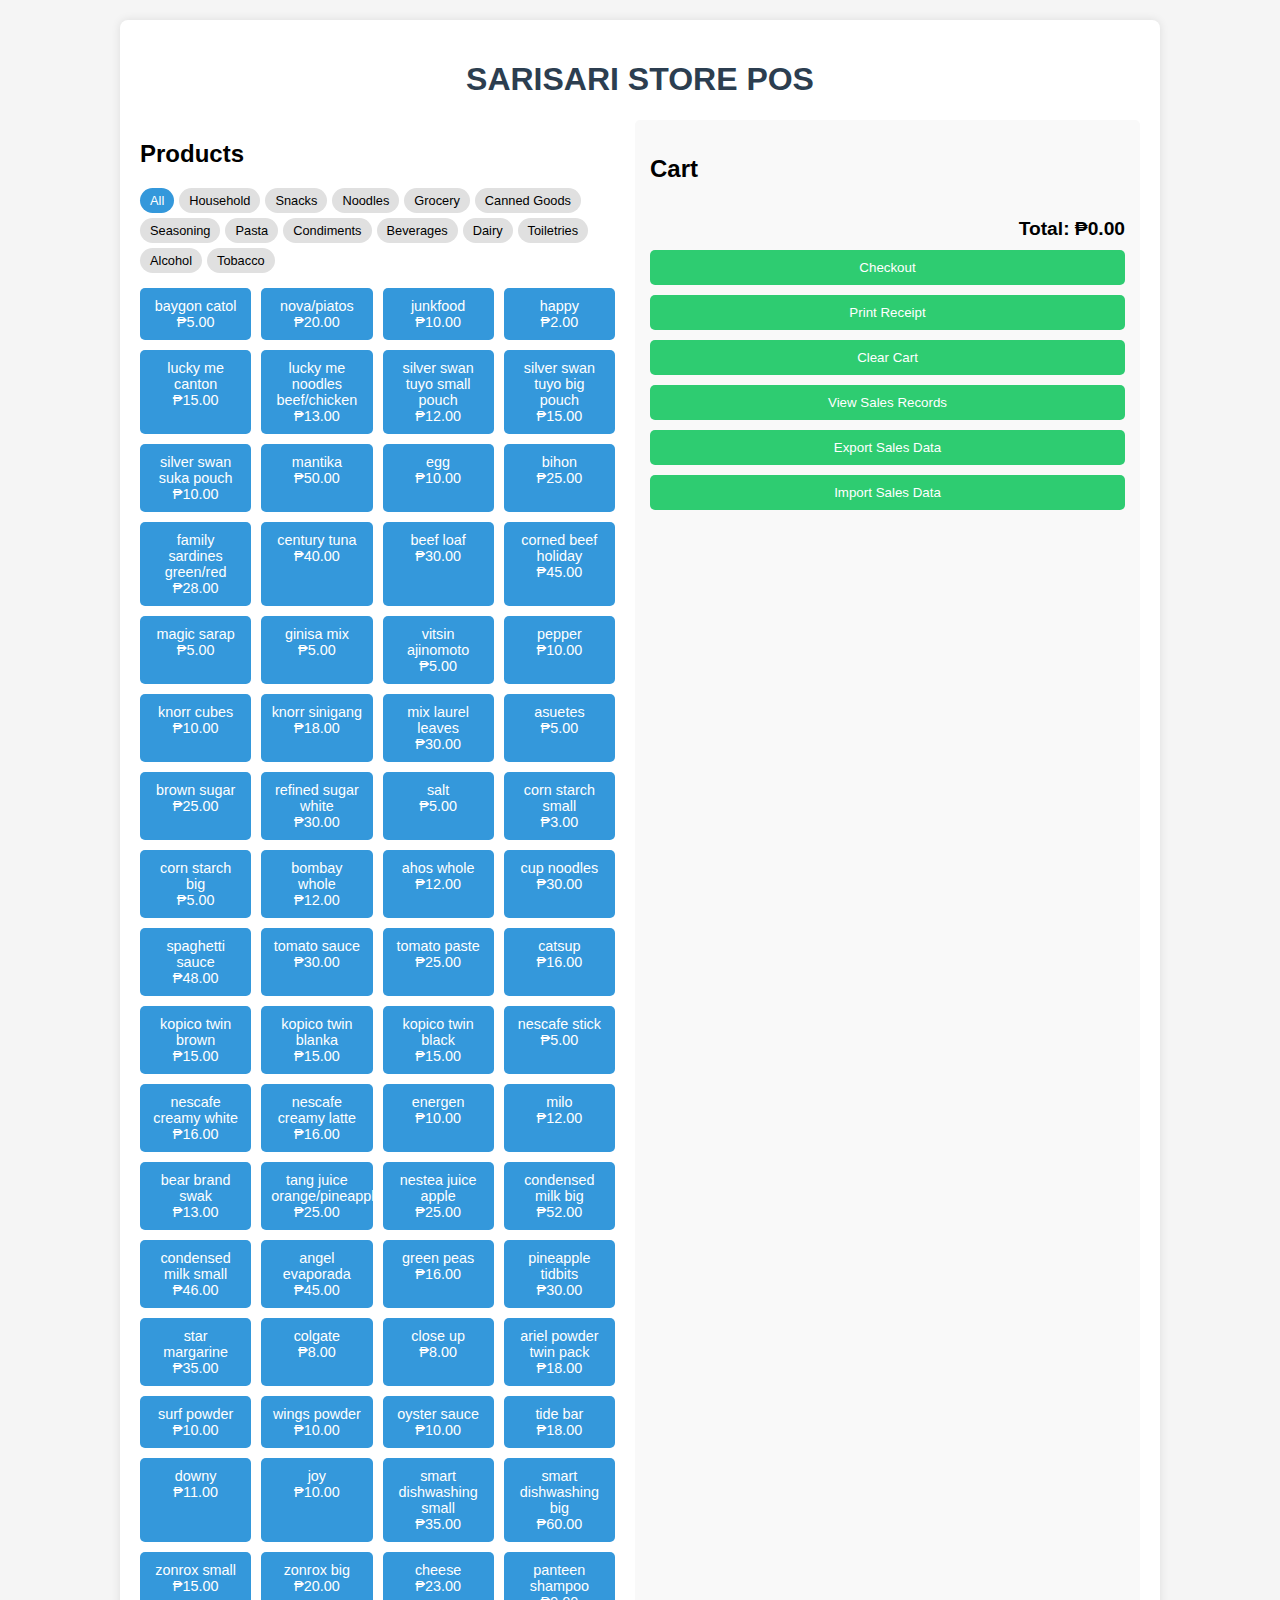
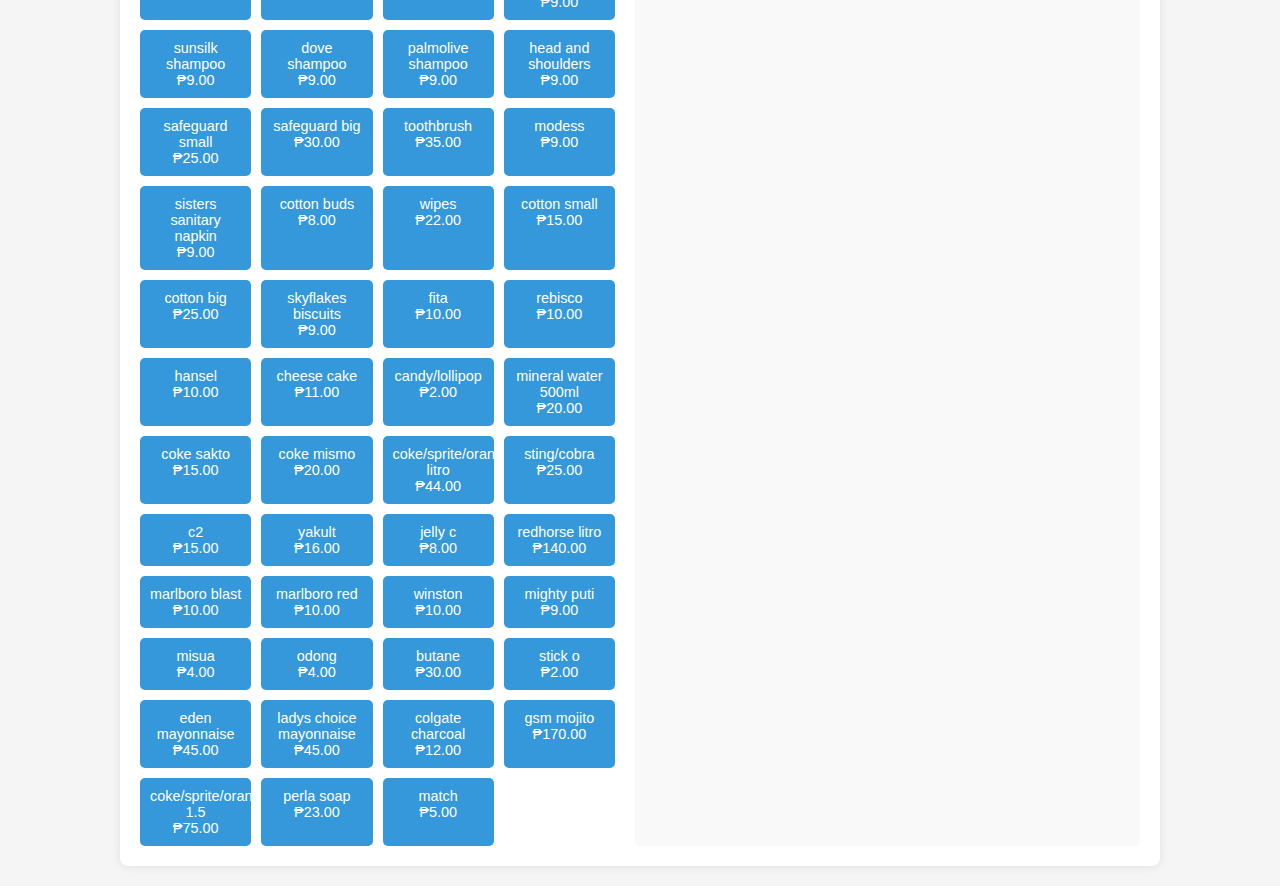
<file: Minglanilla Store/Minglanilla Liam Store POS.html>
<!DOCTYPE html>
<html lang="en">
<head>
    <!-- Link to manifest.json -->
    <link rel="manifest" href="/manifest.json">

    <!-- Meta tags for PWA -->
    <meta name="mobile-web-app-capable" content="yes">
    <meta name="apple-mobile-web-app-capable" content="yes">
    <meta name="apple-mobile-web-app-status-bar-style" content="black">
    <link rel="apple-touch-icon" href="icon-192x192.png"> <!-- iOS icon -->

    <meta charset="UTF-8">
    <meta name="viewport" content="width=device-width, initial-scale=1.0">
    <title>Sari-Sari Store POS</title>
    <style>
        body {
            font-family: Arial, sans-serif;
            margin: 0;
            padding: 20px;
            background-color: #f5f5f5;
        }
        .container {
            max-width: 1000px;
            margin: 0 auto;
            background: white;
            padding: 20px;
            border-radius: 8px;
            box-shadow: 0 0 10px rgba(0,0,0,0.1);
        }
        h1 {
            text-align: center;
            color: #2c3e50;
        }
        .pos-container {
            display: flex;
            gap: 20px;
        }
        .products {
            flex: 1;
        }
        .cart {
            flex: 1;
            background: #f9f9f9;
            padding: 15px;
            border-radius: 5px;
        }
        .category-tabs {
            display: flex;
            flex-wrap: wrap;
            gap: 5px;
            margin-bottom: 15px;
        }
        .category-tab {
            background: #e0e0e0;
            padding: 5px 10px;
            border-radius: 15px;
            cursor: pointer;
            font-size: 0.8em;
        }
        .category-tab.active {
            background: #3498db;
            color: white;
        }
        .product-grid {
            display: grid;
            grid-template-columns: repeat(auto-fill, minmax(100px, 1fr));
            gap: 10px;
            margin-top: 15px;
        }
        .product-item {
            background: #3498db;
            color: white;
            padding: 10px;
            border-radius: 5px;
            text-align: center;
            cursor: pointer;
            transition: background 0.3s;
            font-size: 0.9em;
        }
        .product-item:hover {
            background: #2980b9;
        }
        .cart-items {
            margin-top: 15px;
            max-height: 400px;
            overflow-y: auto;
        }
        .cart-item {
            display: flex;
            justify-content: space-between;
            padding: 8px 0;
            border-bottom: 1px solid #ddd;
        }
        .cart-item-controls {
            display: flex;
            align-items: center;
            gap: 5px;
        }
        .cart-item-controls button {
            background: #e74c3c;
            color: white;
            border: none;
            width: 20px;
            height: 20px;
            border-radius: 3px;
            cursor: pointer;
            font-size: 0.7em;
            display: flex;
            align-items: center;
            justify-content: center;
        }
        .cart-item-controls button:hover {
            background: #c0392b;
        }
        .cart-total {
            font-weight: bold;
            font-size: 1.2em;
            margin-top: 15px;
            text-align: right;
        }
        button {
            background: #2ecc71;
            color: white;
            border: none;
            padding: 10px 15px;
            border-radius: 5px;
            cursor: pointer;
            margin-top: 10px;
            width: 100%;
        }
        button:hover {
            background: #27ae60;
        }
        .receipt {
            background: white;
            padding: 20px;
            margin-top: 20px;
            border: 1px dashed #ccc;
            display: none;
        }
        .modal {
            display: none;
            position: fixed;
            z-index: 1000;
            left: 0;
            top: 0;
            width: 100%;
            height: 100%;
            background-color: rgba(0,0,0,0.5);
        }
        .modal-content {
            background-color: white;
            margin: 15% auto;
            padding: 20px;
            border-radius: 8px;
            width: 400px;
            max-width: 90%;
        }
        .modal input {
            width: 100%;
            padding: 10px;
            margin: 10px 0;
            border: 1px solid #ddd;
            border-radius: 5px;
            font-size: 1.1em;
        }
        .modal-buttons {
            display: flex;
            gap: 10px;
            margin-top: 15px;
        }
        .modal-buttons button {
            flex: 1;
            margin-top: 0;
        }
        .sales-record {
            margin-top: 20px;
            padding: 20px;
            background: #f9f9f9;
            border-radius: 8px;
        }
        .sales-record h3 {
            margin-top: 0;
            color: #2c3e50;
        }
        .record-item {
            background: white;
            padding: 15px;
            margin: 10px 0;
            border-radius: 5px;
            border-left: 4px solid #3498db;
        }
        .record-header {
            display: flex;
            justify-content: space-between;
            align-items: center;
            margin-bottom: 10px;
        }
        .record-details {
            font-size: 0.9em;
            color: #666;
        }
        .change-display {
            background: #2ecc71;
            color: white;
            padding: 15px;
            border-radius: 5px;
            text-align: center;
            font-size: 1.2em;
            font-weight: bold;
            margin: 10px 0;
        }
        @media print {
            body * {
                visibility: hidden;
            }
            .receipt, .receipt * {
                visibility: visible;
            }
            .receipt {
                position: absolute;
                left: 0;
                top: 0;
                width: 100%;
                border: none;
            }
        }
    </style>
</head>
<body>
    <div class="container">
        <h1>SARISARI STORE POS</h1>
        
        <div class="pos-container">
            <div class="products">
                <h2>Products</h2>
                <div class="category-tabs" id="categoryTabs">
                    <!-- Categories will be added by JavaScript -->
                </div>
                <div class="product-grid" id="productGrid">
                    <!-- Products will be added by JavaScript -->
                </div>
            </div>
            
            <div class="cart">
                <h2>Cart</h2>
                <div class="cart-items" id="cartItems">
                    <!-- Cart items will appear here -->
                </div>
                <div class="cart-total" id="cartTotal">
                    Total: ₱0.00
                </div>
                <button id="checkoutBtn">Checkout</button>
                <button id="printBtn">Print Receipt</button>
                <button id="clearCartBtn">Clear Cart</button>
                <button id="viewRecordsBtn">View Sales Records</button>
                <button id="exportRecords">Export Sales Data</button>
                <button id="importRecords">Import Sales Data</button>
            </div>
        </div>
        
        <div class="receipt" id="receipt">
            <h2 style="text-align: center;">SARISARI STORE</h2>
            <p style="text-align: center;">123 Main Street, Barangay 1</p>
            <p style="text-align: center;">Tel: 0912-345-6789</p>
            <hr>
            <div id="receiptDate" style="text-align: center; margin-bottom: 10px;"></div>
            <div id="receiptContent"></div>
            <hr>
            <div id="receiptTotal" style="font-weight: bold; text-align: right; margin-top: 10px;"></div>
            <p style="text-align: center; margin-top: 20px;">Thank you for shopping!</p>
        </div>

        <!-- Payment Modal -->
        <div id="paymentModal" class="modal">
            <div class="modal-content">
                <h3>Process Payment</h3>
                <div>
                    <label>Total Amount: </label>
                    <span id="modalTotal" style="font-weight: bold; font-size: 1.2em;"></span>
                </div>
                <input type="number" id="amountPaid" placeholder="Enter amount paid" step="0.01" min="0">
                <div id="changeDisplay" class="change-display" style="display: none;">
                    Change: ₱<span id="changeAmount">0.00</span>
                </div>
                <div class="modal-buttons">
                    <button id="cancelPayment" style="background: #e74c3c;">Cancel</button>
                    <button id="confirmPayment">Complete Sale</button>
                </div>
            </div>
        </div>

        <!-- Sales Records Modal -->
        <div id="recordsModal" class="modal">
            <div class="modal-content" style="width: 600px;">
                <div style="display: flex; justify-content: space-between; align-items: center; margin-bottom: 20px;">
                    <h3 style="margin: 0;">Sales Records</h3>
                    <button id="closeRecords" style="width: auto; padding: 5px 15px; margin: 0; background: #e74c3c;">Close</button>
                </div>
                <div style="display: flex; gap: 10px; margin-bottom: 15px;">
                    <button id="clearRecords" style="background: #e74c3c; margin: 0;">Clear All Records</button>
                    <div id="totalSales" style="flex: 1; text-align: right; font-weight: bold; padding: 10px;"></div>
                </div>
                <div id="salesRecordsList" style="max-height: 400px; overflow-y: auto;">
                    <!-- Sales records will appear here -->
                </div>
            </div>
        </div>
    </div>

    <script>
        // All your products with categories
        const products = [
            { id: 1, name: "baygon catol", price: 5, category: "Household" },
            { id: 2, name: "nova/piatos", price: 20, category: "Snacks" },
            { id: 3, name: "junkfood", price: 10, category: "Snacks" },
            { id: 4, name: "happy", price: 2, category: "Snacks" },
            { id: 5, name: "lucky me canton", price: 15, category: "Noodles" },
            { id: 6, name: "lucky me noodles beef/chicken", price: 13, category: "Noodles" },
            { id: 7, name: "silver swan tuyo small pouch", price: 12, category: "Grocery" },
            { id: 8, name: "silver swan tuyo big pouch", price: 15, category: "Grocery" },
            { id: 9, name: "silver swan suka pouch", price: 10, category: "Grocery" },
            { id: 10, name: "mantika", price: 50, category: "Grocery" },
            { id: 11, name: "egg", price: 10, category: "Grocery" },
            { id: 12, name: "bihon", price: 25, category: "Noodles" },
            { id: 13, name: "family sardines green/red", price: 28, category: "Canned Goods" },
            { id: 14, name: "century tuna", price: 40, category: "Canned Goods" },
            { id: 15, name: "beef loaf", price: 30, category: "Canned Goods" },
            { id: 16, name: "corned beef holiday", price: 45, category: "Canned Goods" },
            { id: 17, name: "magic sarap", price: 5, category: "Seasoning" },
            { id: 18, name: "ginisa mix", price: 5, category: "Seasoning" },
            { id: 19, name: "vitsin ajinomoto", price: 5, category: "Seasoning" },
            { id: 20, name: "pepper", price: 10, category: "Seasoning" },
            { id: 21, name: "knorr cubes", price: 10, category: "Seasoning" },
            { id: 22, name: "knorr sinigang", price: 18, category: "Seasoning" },
            { id: 23, name: "mix laurel leaves", price: 30, category: "Seasoning" },
            { id: 24, name: "asuetes", price: 5, category: "Seasoning" },
            { id: 25, name: "brown sugar", price: 25, category: "Grocery" },
            { id: 26, name: "refined sugar white", price: 30, category: "Grocery" },
            { id: 27, name: "salt", price: 5, category: "Grocery" },
            { id: 28, name: "corn starch small", price: 3, category: "Grocery" },
            { id: 29, name: "corn starch big", price: 5, category: "Grocery" },
            { id: 30, name: "bombay whole", price: 12, category: "Grocery" },
            { id: 31, name: "ahos whole", price: 12, category: "Grocery" },
            { id: 32, name: "cup noodles", price: 30, category: "Noodles" },
            { id: 33, name: "spaghetti sauce", price: 48, category: "Pasta" },
            { id: 34, name: "tomato sauce", price: 30, category: "Pasta" },
            { id: 35, name: "tomato paste", price: 25, category: "Pasta" },
            { id: 36, name: "catsup", price: 16, category: "Condiments" },
            { id: 37, name: "kopico twin brown", price: 15, category: "Beverages" },
            { id: 38, name: "kopico twin blanka", price: 15, category: "Beverages" },
            { id: 39, name: "kopico twin black", price: 15, category: "Beverages" },
            { id: 40, name: "nescafe stick", price: 5, category: "Beverages" },
            { id: 41, name: "nescafe creamy white", price: 16, category: "Beverages" },
            { id: 42, name: "nescafe creamy latte", price: 16, category: "Beverages" },
            { id: 43, name: "energen", price: 10, category: "Beverages" },
            { id: 44, name: "milo", price: 12, category: "Beverages" },
            { id: 45, name: "bear brand swak", price: 13, category: "Beverages" },
            { id: 46, name: "tang juice orange/pineapple", price: 25, category: "Beverages" },
            { id: 47, name: "nestea juice apple", price: 25, category: "Beverages" },
            { id: 48, name: "condensed milk big", price: 52, category: "Dairy" },
            { id: 49, name: "condensed milk small", price: 46, category: "Dairy" },
            { id: 50, name: "angel evaporada", price: 45, category: "Dairy" },
            { id: 51, name: "green peas", price: 16, category: "Canned Goods" },
            { id: 52, name: "pineapple tidbits", price: 30, category: "Canned Goods" },
            { id: 53, name: "star margarine", price: 35, category: "Dairy" },
            { id: 54, name: "colgate", price: 8, category: "Toiletries" },
            { id: 55, name: "close up", price: 8, category: "Toiletries" },
            { id: 56, name: "ariel powder twin pack", price: 18, category: "Household" },
            { id: 57, name: "surf powder", price: 10, category: "Household" },
            { id: 58, name: "wings powder", price: 10, category: "Household" },
            { id: 59, name: "oyster sauce", price: 10, category: "Condiments" },
            { id: 60, name: "tide bar", price: 18, category: "Household" },
            { id: 61, name: "downy", price: 11, category: "Household" },
            { id: 62, name: "joy", price: 10, category: "Household" },
            { id: 63, name: "smart dishwashing small", price: 35, category: "Household" },
            { id: 64, name: "smart dishwashing big", price: 60, category: "Household" },
            { id: 65, name: "zonrox small", price: 15, category: "Household" },
            { id: 66, name: "zonrox big", price: 20, category: "Household" },
            { id: 67, name: "cheese", price: 23, category: "Dairy" },
            { id: 68, name: "panteen shampoo", price: 9, category: "Toiletries" },
            { id: 69, name: "sunsilk shampoo", price: 9, category: "Toiletries" },
            { id: 70, name: "dove shampoo", price: 9, category: "Toiletries" },
            { id: 71, name: "palmolive shampoo", price: 9, category: "Toiletries" },
            { id: 72, name: "head and shoulders", price: 9, category: "Toiletries" },
            { id: 73, name: "safeguard small", price: 25, category: "Toiletries" },
            { id: 74, name: "safeguard big", price: 30, category: "Toiletries" },
            { id: 75, name: "toothbrush", price: 35, category: "Toiletries" },
            { id: 76, name: "modess", price: 9, category: "Toiletries" },
            { id: 77, name: "sisters sanitary napkin", price: 9, category: "Toiletries" },
            { id: 78, name: "cotton buds", price: 8, category: "Toiletries" },
            { id: 79, name: "wipes", price: 22, category: "Toiletries" },
            { id: 80, name: "cotton small", price: 15, category: "Toiletries" },
            { id: 81, name: "cotton big", price: 25, category: "Toiletries" },
            { id: 82, name: "skyflakes biscuits", price: 9, category: "Snacks" },
            { id: 83, name: "fita", price: 10, category: "Snacks" },
            { id: 84, name: "rebisco", price: 10, category: "Snacks" },
            { id: 85, name: "hansel", price: 10, category: "Snacks" },
            { id: 86, name: "cheese cake", price: 11, category: "Snacks" },
            { id: 87, name: "candy/lollipop", price: 2, category: "Snacks" },
            { id: 88, name: "mineral water 500ml", price: 20, category: "Beverages" },
            { id: 89, name: "coke sakto", price: 15, category: "Beverages" },
            { id: 90, name: "coke mismo", price: 20, category: "Beverages" },
            { id: 91, name: "coke/sprite/orange litro", price: 44, category: "Beverages" },
            { id: 92, name: "sting/cobra", price: 25, category: "Beverages" },
            { id: 93, name: "c2", price: 15, category: "Beverages" },
            { id: 94, name: "yakult", price: 16, category: "Beverages" },
            { id: 95, name: "jelly c", price: 8, category: "Snacks" },
            { id: 96, name: "redhorse litro", price: 140, category: "Alcohol" },
            { id: 97, name: "marlboro blast", price: 10, category: "Tobacco" },
            { id: 98, name: "marlboro red", price: 10, category: "Tobacco" },
            { id: 99, name: "winston", price: 10, category: "Tobacco" },
            { id: 100, name: "mighty puti", price: 9, category: "Tobacco" },
            { id: 101, name: "misua", price: 4, category: "Noodles" },
            { id: 102, name: "odong", price: 4, category: "Noodles" },
            { id: 103, name: "butane", price: 30, category: "Household" },
            { id: 104, name: "stick o", price: 2, category: "Snacks" },
            { id: 105, name: "eden mayonnaise", price: 45, category: "Condiments" },
            { id: 106, name: "ladys choice mayonnaise", price: 45, category: "Condiments" },
            { id: 107, name: "colgate charcoal", price: 12, category: "Toiletries" },
            { id: 108, name: "gsm mojito", price: 170, category: "Alcohol" },
            { id: 109, name: "coke/sprite/orange 1.5", price: 75, category: "Beverages" },
            { id: 110, name: "perla soap", price: 23, category: "Toiletries" },
            { id: 111, name: "match", price: 5, category: "Household" }
        ];

        let cart = [];
        let currentCategory = "All";
        let salesRecords = []; // Store sales records in memory

        // Get unique categories
        const categories = ["All", ...new Set(products.map(product => product.category))];

        // Display category tabs
        const categoryTabs = document.getElementById('categoryTabs');
        categories.forEach(category => {
            const tab = document.createElement('div');
            tab.className = 'category-tab';
            tab.textContent = category;
            if (category === "All") tab.classList.add('active');
            tab.addEventListener('click', () => filterByCategory(category));
            categoryTabs.appendChild(tab);
        });

        // Display products
        function displayProducts() {
            const productGrid = document.getElementById('productGrid');
            productGrid.innerHTML = '';
            
            const filteredProducts = currentCategory === "All" 
                ? products 
                : products.filter(product => product.category === currentCategory);
            
            filteredProducts.forEach(product => {
                const productElement = document.createElement('div');
                productElement.className = 'product-item';
                productElement.innerHTML = `
                    ${product.name}<br>
                    ₱${product.price.toFixed(2)}
                `;
                productElement.addEventListener('click', () => addToCart(product));
                productGrid.appendChild(productElement);
            });
        }

        // Filter by category
        function filterByCategory(category) {
            currentCategory = category;
            document.querySelectorAll('.category-tab').forEach(tab => {
                tab.classList.toggle('active', tab.textContent === category);
            });
            displayProducts();
        }

        // Add to cart function
        function addToCart(product) {
            const existingItem = cart.find(item => item.id === product.id);
            if (existingItem) {
                existingItem.quantity += 1;
            } else {
                cart.push({ ...product, quantity: 1 });
            }
            updateCart();
        }

        // Update cart display
        function updateCart() {
            const cartItems = document.getElementById('cartItems');
            cartItems.innerHTML = '';
            
            cart.forEach(item => {
                const cartItemElement = document.createElement('div');
                cartItemElement.className = 'cart-item';
                cartItemElement.innerHTML = `
                    <span>${item.name} x${item.quantity}</span>
                    <div class="cart-item-controls">
                        <button onclick="decreaseQuantity(${item.id})">-</button>
                        <span>₱${(item.price * item.quantity).toFixed(2)}</span>
                        <button onclick="increaseQuantity(${item.id})">+</button>
                    </div>
                `;
                cartItems.appendChild(cartItemElement);
            });
            
            // Update total
            const total = cart.reduce((sum, item) => sum + (item.price * item.quantity), 0);
            document.getElementById('cartTotal').textContent = `Total: ₱${total.toFixed(2)}`;
        }

        // Quantity controls
        window.increaseQuantity = function(id) {
            const item = cart.find(item => item.id === id);
            if (item) {
                item.quantity += 1;
                updateCart();
            }
        };

        window.decreaseQuantity = function(id) {
            const itemIndex = cart.findIndex(item => item.id === id);
            if (itemIndex !== -1) {
                if (cart[itemIndex].quantity > 1) {
                    cart[itemIndex].quantity -= 1;
                } else {
                    cart.splice(itemIndex, 1);
                }
                updateCart();
            }
        };

        // Checkout button - Opens payment modal
        document.getElementById('checkoutBtn').addEventListener('click', () => {
            if (cart.length === 0) {
                alert('Cart is empty!');
                return;
            }
            
            const total = cart.reduce((sum, item) => sum + (item.price * item.quantity), 0);
            document.getElementById('modalTotal').textContent = `₱${total.toFixed(2)}`;
            document.getElementById('paymentModal').style.display = 'block';
            document.getElementById('amountPaid').focus();
        });

        // Calculate change when amount is entered
        document.getElementById('amountPaid').addEventListener('input', (e) => {
            const amountPaid = parseFloat(e.target.value) || 0;
            const total = cart.reduce((sum, item) => sum + (item.price * item.quantity), 0);
            const change = amountPaid - total;
            
            const changeDisplay = document.getElementById('changeDisplay');
            const changeAmount = document.getElementById('changeAmount');
            
            if (amountPaid >= total && amountPaid > 0) {
                changeDisplay.style.display = 'block';
                changeAmount.textContent = change.toFixed(2);
                changeDisplay.style.background = '#2ecc71';
            } else if (amountPaid > 0) {
                changeDisplay.style.display = 'block';
                changeAmount.textContent = Math.abs(change).toFixed(2);
                changeDisplay.innerHTML = `Insufficient: ₱${Math.abs(change).toFixed(2)} needed`;
                changeDisplay.style.background = '#e74c3c';
            } else {
                changeDisplay.style.display = 'none';
            }
        });

        // ... (all your existing product and cart code remains the same) ...

// Save sales records to local storage
function saveSalesRecords() {
    localStorage.setItem('salesRecords', JSON.stringify(salesRecords));
}

// Load sales records from local storage
function loadSalesRecords() {
    const savedRecords = localStorage.getItem('salesRecords');
    if (savedRecords) {
        salesRecords = JSON.parse(savedRecords);
    }
}

// ... (all your existing functions remain the same until the confirmPayment section) ...

// Confirm payment
document.getElementById('confirmPayment').addEventListener('click', () => {
    const amountPaid = parseFloat(document.getElementById('amountPaid').value) || 0;
    const total = cart.reduce((sum, item) => sum + (item.price * item.quantity), 0);
    
    if (amountPaid < total) {
        alert('Insufficient payment amount!');
        return;
    }
    
    const change = amountPaid - total;
    const saleRecord = {
        id: Date.now(),
        date: new Date().toLocaleString(),
        items: [...cart],
        total: total,
        amountPaid: amountPaid,
        change: change
    };
    
    // Save to records
    salesRecords.push(saleRecord);
    saveSalesRecords(); // Save to local storage
    
    // Show change alert
    if (change > 0) {
        alert(`Sale completed!\nChange: ₱${change.toFixed(2)}`);
    } else {
        alert('Sale completed! (Exact amount)');
    }
    
    // Clear cart and close modal
    cart = [];
    updateCart();
    closePaymentModal();
});

// Clear Records button
document.getElementById('clearRecords').addEventListener('click', () => {
    if (confirm('Are you sure you want to clear all sales records?')) {
        salesRecords = [];
        localStorage.removeItem('salesRecords'); // Clear from local storage
        displaySalesRecords();
    }
});

// Initialize
loadSalesRecords(); // Load saved records when page loads
displayProducts();
        // Cancel payment
        document.getElementById('cancelPayment').addEventListener('click', closePaymentModal);

        function closePaymentModal() {
            document.getElementById('paymentModal').style.display = 'none';
            document.getElementById('amountPaid').value = '';
            document.getElementById('changeDisplay').style.display = 'none';
        }

        // View Records button
        document.getElementById('viewRecordsBtn').addEventListener('click', () => {
            displaySalesRecords();
            document.getElementById('recordsModal').style.display = 'block';
        });

        // Close Records button
        document.getElementById('closeRecords').addEventListener('click', () => {
            document.getElementById('recordsModal').style.display = 'none';
        });

        // Clear Records button
        document.getElementById('clearRecords').addEventListener('click', () => {
            if (confirm('Are you sure you want to clear all sales records?')) {
                salesRecords = [];
                displaySalesRecords();
            }
        });

        // Export json file 
    document.getElementById('exportRecords').addEventListener('click', () => {
    const dataStr = localStorage.getItem('salesRecords') || '[]';
    const dataUri = 'data:application/json;charset=utf-8,'+ encodeURIComponent(dataStr);
    
    const exportFileDefaultName = `sarisari-sales-${new Date().toISOString().slice(0,10)}.json`;
    
    const linkElement = document.createElement('a');
    linkElement.setAttribute('href', dataUri);
    linkElement.setAttribute('download', exportFileDefaultName);
    linkElement.click();
});

        // Display sales records
        function displaySalesRecords() {
            const recordsList = document.getElementById('salesRecordsList');
            const totalSales = document.getElementById('totalSales');
            
            recordsList.innerHTML = '';
            
            if (salesRecords.length === 0) {
                recordsList.innerHTML = '<p style="text-align: center; color: #666;">No sales records found.</p>';
                totalSales.textContent = 'Total Sales: ₱0.00';
                return;
            }
            
            let grandTotal = 0;
            
            salesRecords.reverse().forEach(record => {
                grandTotal += record.total;
                
                const recordDiv = document.createElement('div');
                recordDiv.className = 'record-item';
                recordDiv.innerHTML = `
                    <div class="record-header">
                        <strong>Sale #${record.id.toString().slice(-6)}</strong>
                        <span>${record.date}</span>
                    </div>
                    <div class="record-details">
                        <div><strong>Items:</strong></div>
                        ${record.items.map(item => `<div style="margin-left: 15px;">• ${item.name} x${item.quantity} = ₱${(item.price * item.quantity).toFixed(2)}</div>`).join('')}
                        <div style="margin-top: 10px;">
                            <strong>Total: ₱${record.total.toFixed(2)}</strong> | 
                            <strong>Paid: ₱${record.amountPaid.toFixed(2)}</strong> | 
                            <strong>Change: ₱${record.change.toFixed(2)}</strong>
                        </div>
                    </div>
                `;
                recordsList.appendChild(recordDiv);
            });
            
            salesRecords.reverse(); // Restore original order
            totalSales.textContent = `Total Sales: ₱${grandTotal.toFixed(2)} (${salesRecords.length} transactions)`;
        }

        // Close modals when clicking outside
        window.addEventListener('click', (e) => {
            if (e.target.classList.contains('modal')) {
                e.target.style.display = 'none';
                if (e.target.id === 'paymentModal') {
                    closePaymentModal();
                }
            }
        });

        // Add event listener for import button
document.getElementById('importRecords').addEventListener('click', () => {
    // Create file input element
    const fileInput = document.createElement('input');
    fileInput.type = 'file';
    fileInput.accept = '.json';
    fileInput.style.display = 'none';
    
    // Handle file selection
    fileInput.addEventListener('change', (e) => {
        const file = e.target.files[0];
        if (!file) return;
        
        const reader = new FileReader();
        reader.onload = (event) => {
            try {
                const importedData = JSON.parse(event.target.result);
                
                // Validate data structure
                if (!Array.isArray(importedData)) {
                    alert('Invalid file format! Please select a valid sales data JSON file.');
                    return;
                }
                
                // Validate each record has required fields
                const isValidData = importedData.every(record => 
                    record.hasOwnProperty('id') &&
                    record.hasOwnProperty('date') &&
                    record.hasOwnProperty('items') &&
                    record.hasOwnProperty('total') &&
                    Array.isArray(record.items)
                );
                
                if (!isValidData) {
                    alert('Invalid data structure! Some records are missing required fields.');
                    return;
                }
                
                // Ask user for import preference
                const importChoice = confirm(
                    `Found ${importedData.length} sales records.\n\n` +
                    'Click OK to MERGE with existing data\n' +
                    'Click Cancel to REPLACE all existing data'
                );
                
                if (importChoice) {
                    // Merge: Add imported records to existing ones
                    // Filter out duplicates based on ID
                    const existingIds = new Set(salesRecords.map(record => record.id));
                    const newRecords = importedData.filter(record => !existingIds.has(record.id));
                    
                    salesRecords = salesRecords.concat(newRecords);
                    alert(`Successfully imported ${newRecords.length} new records!\n${importedData.length - newRecords.length} duplicates were skipped.`);
                } else {
                    // Replace: Completely replace existing data
                    salesRecords = importedData;
                    alert(`Successfully replaced all data with ${importedData.length} imported records!`);
                }
                
                // Save to localStorage and refresh display
                saveSalesRecords();
                
                // If records modal is open, refresh the display
                if (document.getElementById('recordsModal').style.display === 'block') {
                    displaySalesRecords();
                }
                
            } catch (error) {
                alert('Error reading file! Please make sure it\'s a valid JSON file.\n\nError: ' + error.message);
            }
        };
        
        reader.readAsText(file);
    });
    
    // Trigger file selection
    document.body.appendChild(fileInput);
    fileInput.click();
    document.body.removeChild(fileInput);
});

// Optional: Add drag and drop functionality for the import
function addDragDropImport() {
    const container = document.querySelector('.container');
    
    // Prevent default drag behaviors
    ['dragenter', 'dragover', 'dragleave', 'drop'].forEach(eventName => {
        container.addEventListener(eventName, preventDefaults, false);
        document.body.addEventListener(eventName, preventDefaults, false);
    });
    
    function preventDefaults(e) {
        e.preventDefault();
        e.stopPropagation();
    }
    
    // Highlight drop area
    ['dragenter', 'dragover'].forEach(eventName => {
        container.addEventListener(eventName, highlight, false);
    });
    
    ['dragleave', 'drop'].forEach(eventName => {
        container.addEventListener(eventName, unhighlight, false);
    });
    
    function highlight(e) {
        container.style.border = '2px dashed #3498db';
        container.style.backgroundColor = '#f8f9fa';
    }
    
    function unhighlight(e) {
        container.style.border = '';
        container.style.backgroundColor = '';
    }
    
    // Handle dropped files
    container.addEventListener('drop', handleDrop, false);
    
    function handleDrop(e) {
        const dt = e.dataTransfer;
        const files = dt.files;
        
        if (files.length > 0) {
            const file = files[0];
            if (file.type === 'application/json' || file.name.endsWith('.json')) {
                // Process the dropped JSON file (same logic as file input)
                const reader = new FileReader();
                reader.onload = (event) => {
                    try {
                        const importedData = JSON.parse(event.target.result);
                        
                        if (!Array.isArray(importedData)) {
                            alert('Invalid file format! Please drop a valid sales data JSON file.');
                            return;
                        }
                        
                        const isValidData = importedData.every(record => 
                            record.hasOwnProperty('id') &&
                            record.hasOwnProperty('date') &&
                            record.hasOwnProperty('items') &&
                            record.hasOwnProperty('total') &&
                            Array.isArray(record.items)
                        );
                        
                        if (!isValidData) {
                            alert('Invalid data structure! Some records are missing required fields.');
                            return;
                        }
                        
                        const importChoice = confirm(
                            `Found ${importedData.length} sales records.\n\n` +
                            'Click OK to MERGE with existing data\n' +
                            'Click Cancel to REPLACE all existing data'
                        );
                        
                        if (importChoice) {
                            const existingIds = new Set(salesRecords.map(record => record.id));
                            const newRecords = importedData.filter(record => !existingIds.has(record.id));
                            salesRecords = salesRecords.concat(newRecords);
                            alert(`Successfully imported ${newRecords.length} new records!\n${importedData.length - newRecords.length} duplicates were skipped.`);
                        } else {
                            salesRecords = importedData;
                            alert(`Successfully replaced all data with ${importedData.length} imported records!`);
                        }
                        
                        saveSalesRecords();
                        if (document.getElementById('recordsModal').style.display === 'block') {
                            displaySalesRecords();
                        }
                        
                    } catch (error) {
                        alert('Error reading file! Please make sure it\'s a valid JSON file.\n\nError: ' + error.message);
                    }
                };
                reader.readAsText(file);
            } else {
                alert('Please drop a JSON file (.json)');
            }
        }
    }
}

        // Print receipt
        document.getElementById('printBtn').addEventListener('click', () => {
            if (cart.length === 0) {
                alert('Cart is empty!');
                return;
            }
            
            const receiptContent = document.getElementById('receiptContent');
            const receiptTotal = document.getElementById('receiptTotal');
            const receiptDate = document.getElementById('receiptDate');
            const receipt = document.getElementById('receipt');
            
            receiptContent.innerHTML = '';
            cart.forEach(item => {
                receiptContent.innerHTML += `
                    <div style="display: flex; justify-content: space-between; margin-bottom: 5px;">
                        <div>${item.name} x${item.quantity}</div>
                        <div>₱${(item.price * item.quantity).toFixed(2)}</div>
                    </div>
                `;
            });
            
            const total = cart.reduce((sum, item) => sum + (item.price * item.quantity), 0);
            receiptTotal.textContent = `Total: ₱${total.toFixed(2)}`;
            receiptDate.textContent = new Date().toLocaleString();
            
            receipt.style.display = 'block';
            window.print();
            receipt.style.display = 'none';
        });

        //manifest ni sa json add homescreen

        if ('serviceWorker' in navigator) {
    window.addEventListener('load', () => {
      navigator.serviceWorker.register('/sw.js')
        .then(registration => console.log('ServiceWorker registered!'))
        .catch(err => console.log('Error:', err));
    });
  }

        // Clear cart
        document.getElementById('clearCartBtn').addEventListener('click', () => {
            cart = [];
            updateCart();
        });

        // Initialize
        displayProducts();
    </script>
</body>
</html>
</file>
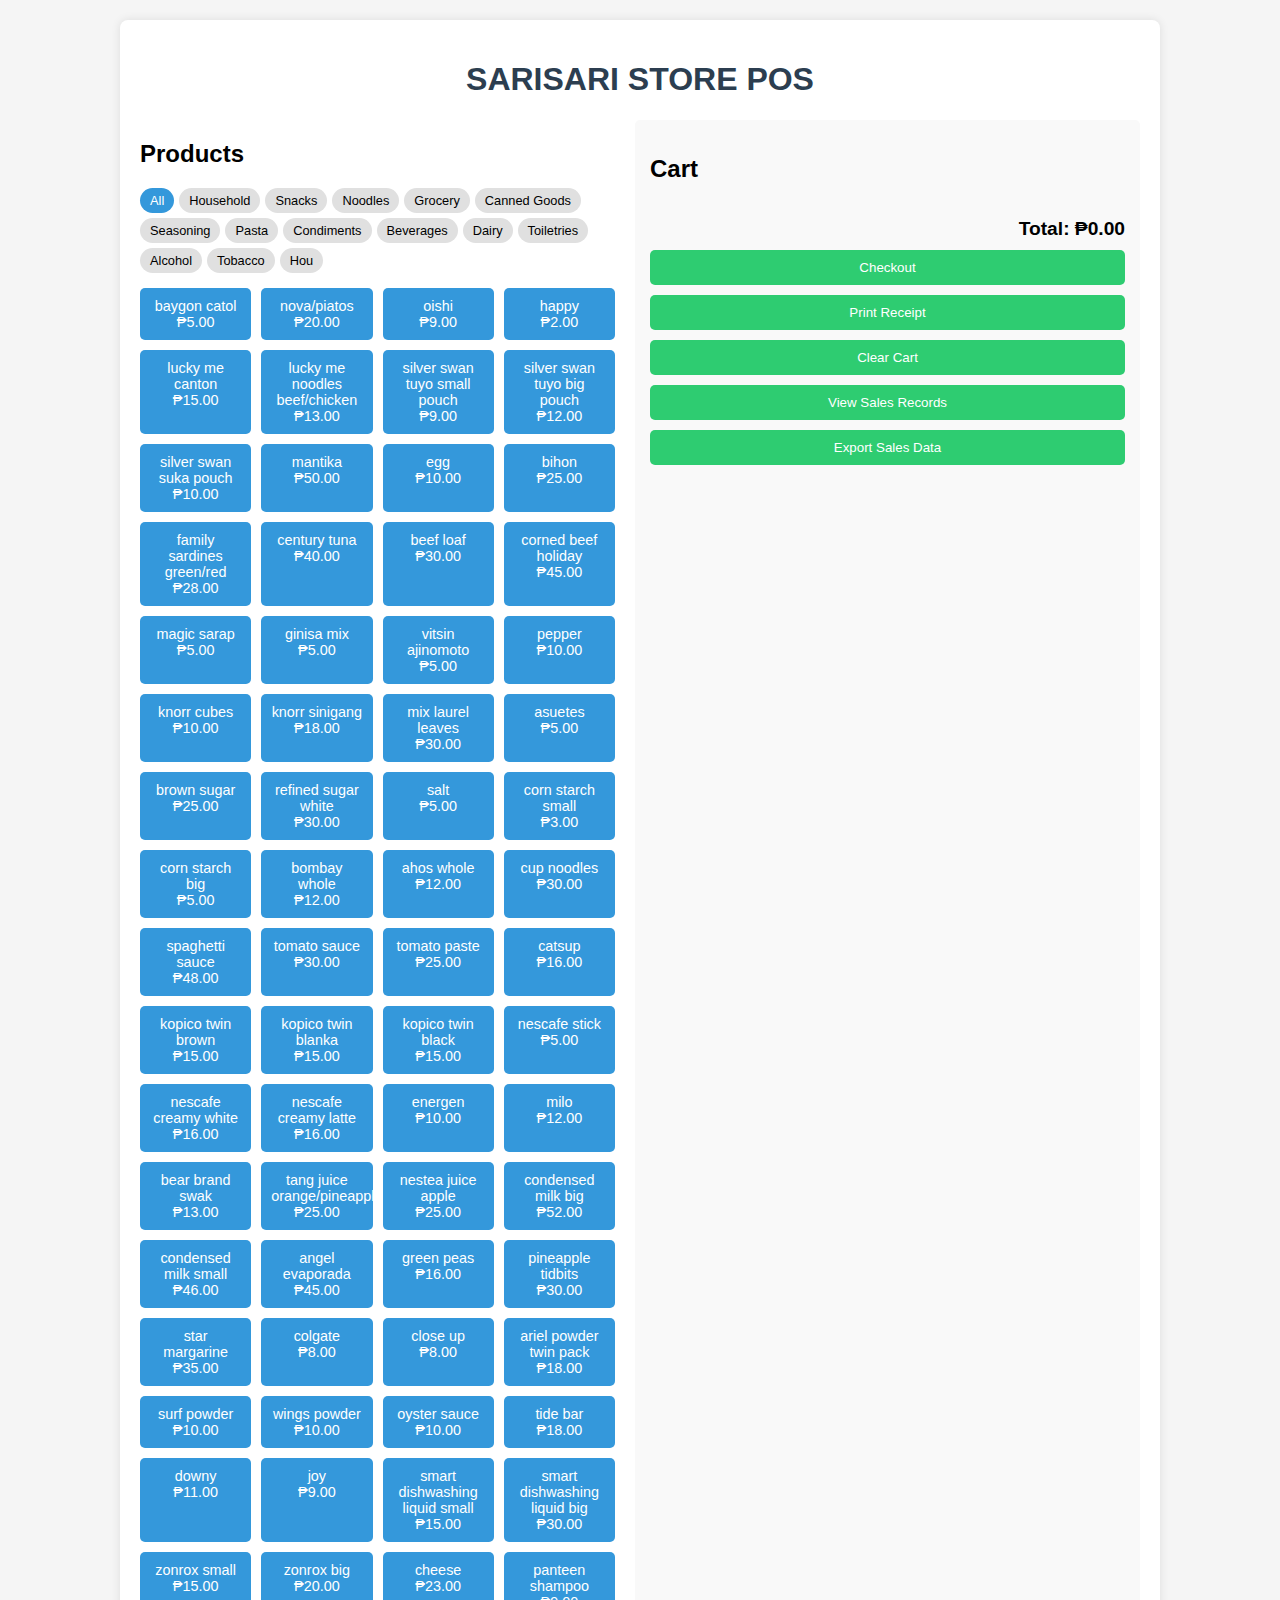
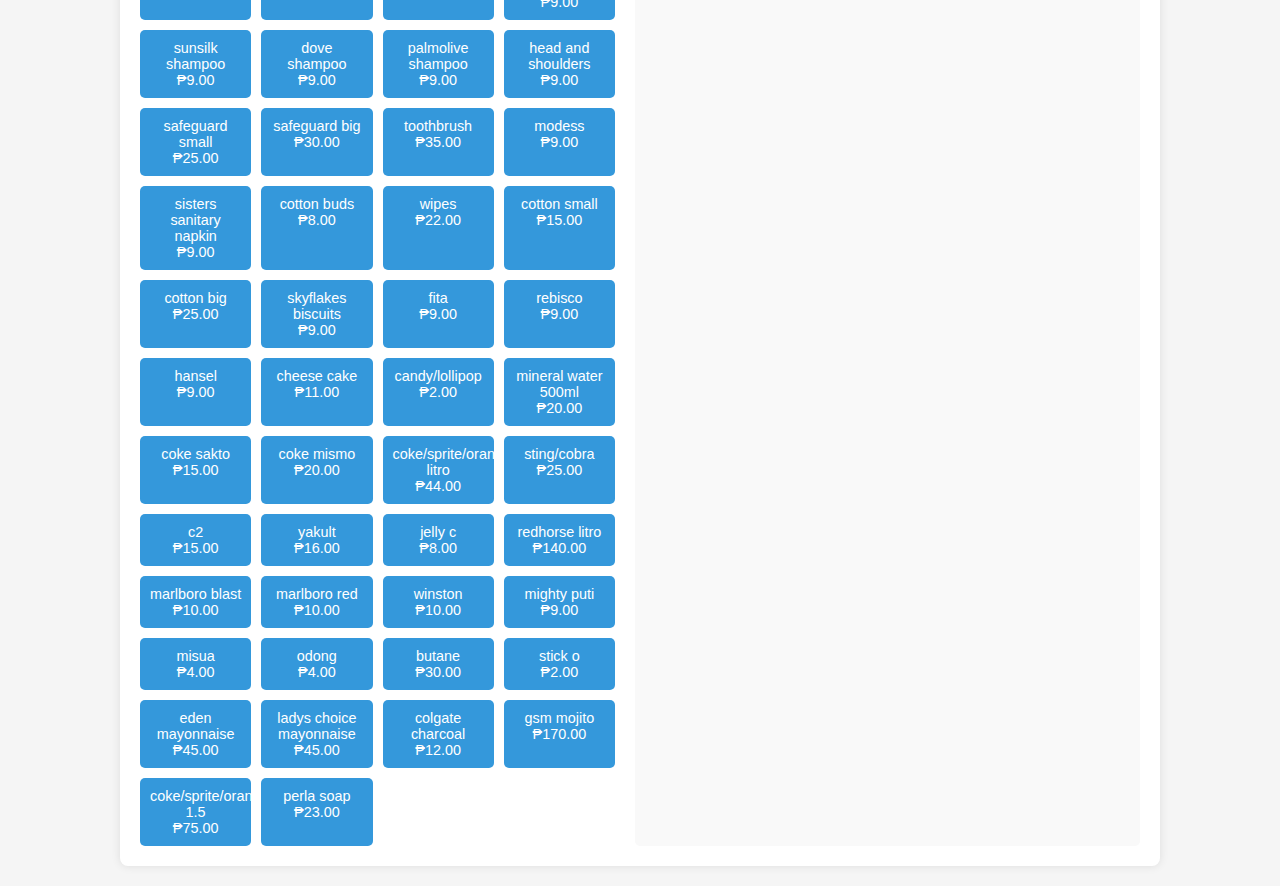
<file: Minglanilla Store/versions/Minglanilla Liam Store POS - Copy.html>
<!DOCTYPE html>
<html lang="en">
<head>
    <meta charset="UTF-8">
    <meta name="viewport" content="width=device-width, initial-scale=1.0">
    <title>Sari-Sari Store POS</title>
    <style>
        body {
            font-family: Arial, sans-serif;
            margin: 0;
            padding: 20px;
            background-color: #f5f5f5;
        }
        .container {
            max-width: 1000px;
            margin: 0 auto;
            background: white;
            padding: 20px;
            border-radius: 8px;
            box-shadow: 0 0 10px rgba(0,0,0,0.1);
        }
        h1 {
            text-align: center;
            color: #2c3e50;
        }
        .pos-container {
            display: flex;
            gap: 20px;
        }
        .products {
            flex: 1;
        }
        .cart {
            flex: 1;
            background: #f9f9f9;
            padding: 15px;
            border-radius: 5px;
        }
        .category-tabs {
            display: flex;
            flex-wrap: wrap;
            gap: 5px;
            margin-bottom: 15px;
        }
        .category-tab {
            background: #e0e0e0;
            padding: 5px 10px;
            border-radius: 15px;
            cursor: pointer;
            font-size: 0.8em;
        }
        .category-tab.active {
            background: #3498db;
            color: white;
        }
        .product-grid {
            display: grid;
            grid-template-columns: repeat(auto-fill, minmax(100px, 1fr));
            gap: 10px;
            margin-top: 15px;
        }
        .product-item {
            background: #3498db;
            color: white;
            padding: 10px;
            border-radius: 5px;
            text-align: center;
            cursor: pointer;
            transition: background 0.3s;
            font-size: 0.9em;
        }
        .product-item:hover {
            background: #2980b9;
        }
        .cart-items {
            margin-top: 15px;
            max-height: 400px;
            overflow-y: auto;
        }
        .cart-item {
            display: flex;
            justify-content: space-between;
            padding: 8px 0;
            border-bottom: 1px solid #ddd;
        }
        .cart-item-controls {
            display: flex;
            align-items: center;
            gap: 5px;
        }
        .cart-item-controls button {
            background: #e74c3c;
            color: white;
            border: none;
            width: 20px;
            height: 20px;
            border-radius: 3px;
            cursor: pointer;
            font-size: 0.7em;
            display: flex;
            align-items: center;
            justify-content: center;
        }
        .cart-item-controls button:hover {
            background: #c0392b;
        }
        .cart-total {
            font-weight: bold;
            font-size: 1.2em;
            margin-top: 15px;
            text-align: right;
        }
        button {
            background: #2ecc71;
            color: white;
            border: none;
            padding: 10px 15px;
            border-radius: 5px;
            cursor: pointer;
            margin-top: 10px;
            width: 100%;
        }
        button:hover {
            background: #27ae60;
        }
        .receipt {
            background: white;
            padding: 20px;
            margin-top: 20px;
            border: 1px dashed #ccc;
            display: none;
        }
        .modal {
            display: none;
            position: fixed;
            z-index: 1000;
            left: 0;
            top: 0;
            width: 100%;
            height: 100%;
            background-color: rgba(0,0,0,0.5);
        }
        .modal-content {
            background-color: white;
            margin: 15% auto;
            padding: 20px;
            border-radius: 8px;
            width: 400px;
            max-width: 90%;
        }
        .modal input {
            width: 100%;
            padding: 10px;
            margin: 10px 0;
            border: 1px solid #ddd;
            border-radius: 5px;
            font-size: 1.1em;
        }
        .modal-buttons {
            display: flex;
            gap: 10px;
            margin-top: 15px;
        }
        .modal-buttons button {
            flex: 1;
            margin-top: 0;
        }
        .sales-record {
            margin-top: 20px;
            padding: 20px;
            background: #f9f9f9;
            border-radius: 8px;
        }
        .sales-record h3 {
            margin-top: 0;
            color: #2c3e50;
        }
        .record-item {
            background: white;
            padding: 15px;
            margin: 10px 0;
            border-radius: 5px;
            border-left: 4px solid #3498db;
        }
        .record-header {
            display: flex;
            justify-content: space-between;
            align-items: center;
            margin-bottom: 10px;
        }
        .record-details {
            font-size: 0.9em;
            color: #666;
        }
        .change-display {
            background: #2ecc71;
            color: white;
            padding: 15px;
            border-radius: 5px;
            text-align: center;
            font-size: 1.2em;
            font-weight: bold;
            margin: 10px 0;
        }
        @media print {
            body * {
                visibility: hidden;
            }
            .receipt, .receipt * {
                visibility: visible;
            }
            .receipt {
                position: absolute;
                left: 0;
                top: 0;
                width: 100%;
                border: none;
            }
        }
    </style>
</head>
<body>
    <div class="container">
        <h1>SARISARI STORE POS</h1>
        
        <div class="pos-container">
            <div class="products">
                <h2>Products</h2>
                <div class="category-tabs" id="categoryTabs">
                    <!-- Categories will be added by JavaScript -->
                </div>
                <div class="product-grid" id="productGrid">
                    <!-- Products will be added by JavaScript -->
                </div>
            </div>
            
            <div class="cart">
                <h2>Cart</h2>
                <div class="cart-items" id="cartItems">
                    <!-- Cart items will appear here -->
                </div>
                <div class="cart-total" id="cartTotal">
                    Total: ₱0.00
                </div>
                <button id="checkoutBtn">Checkout</button>
                <button id="printBtn">Print Receipt</button>
                <button id="clearCartBtn">Clear Cart</button>
                <button id="viewRecordsBtn">View Sales Records</button>
                <button id="exportRecords">Export Sales Data</button>
            </div>
        </div>
        
        <div class="receipt" id="receipt">
            <h2 style="text-align: center;">SARISARI STORE</h2>
            <p style="text-align: center;">123 Main Street, Barangay 1</p>
            <p style="text-align: center;">Tel: 0912-345-6789</p>
            <hr>
            <div id="receiptDate" style="text-align: center; margin-bottom: 10px;"></div>
            <div id="receiptContent"></div>
            <hr>
            <div id="receiptTotal" style="font-weight: bold; text-align: right; margin-top: 10px;"></div>
            <p style="text-align: center; margin-top: 20px;">Thank you for shopping!</p>
        </div>

        <!-- Payment Modal -->
        <div id="paymentModal" class="modal">
            <div class="modal-content">
                <h3>Process Payment</h3>
                <div>
                    <label>Total Amount: </label>
                    <span id="modalTotal" style="font-weight: bold; font-size: 1.2em;"></span>
                </div>
                <input type="number" id="amountPaid" placeholder="Enter amount paid" step="0.01" min="0">
                <div id="changeDisplay" class="change-display" style="display: none;">
                    Change: ₱<span id="changeAmount">0.00</span>
                </div>
                <div class="modal-buttons">
                    <button id="cancelPayment" style="background: #e74c3c;">Cancel</button>
                    <button id="confirmPayment">Complete Sale</button>
                </div>
            </div>
        </div>

        <!-- Sales Records Modal -->
        <div id="recordsModal" class="modal">
            <div class="modal-content" style="width: 600px;">
                <div style="display: flex; justify-content: space-between; align-items: center; margin-bottom: 20px;">
                    <h3 style="margin: 0;">Sales Records</h3>
                    <button id="closeRecords" style="width: auto; padding: 5px 15px; margin: 0; background: #e74c3c;">Close</button>
                </div>
                <div style="display: flex; gap: 10px; margin-bottom: 15px;">
                    <button id="clearRecords" style="background: #e74c3c; margin: 0;">Clear All Records</button>
                    <div id="totalSales" style="flex: 1; text-align: right; font-weight: bold; padding: 10px;"></div>
                </div>
                <div id="salesRecordsList" style="max-height: 400px; overflow-y: auto;">
                    <!-- Sales records will appear here -->
                </div>
            </div>
        </div>
    </div>

    <script>
        // All your products with categories
        const products = [
            { id: 1, name: "baygon catol", price: 5, category: "Household" },
            { id: 2, name: "nova/piatos", price: 20, category: "Snacks" },
            { id: 3, name: "oishi", price: 9, category: "Snacks" },
            { id: 4, name: "happy", price: 2, category: "Snacks" },
            { id: 5, name: "lucky me canton", price: 15, category: "Noodles" },
            { id: 6, name: "lucky me noodles beef/chicken", price: 13, category: "Noodles" },
            { id: 7, name: "silver swan tuyo small pouch", price: 9, category: "Grocery" },
            { id: 8, name: "silver swan tuyo big pouch", price: 12, category: "Grocery" },
            { id: 9, name: "silver swan suka pouch", price: 10, category: "Grocery" },
            { id: 10, name: "mantika", price: 50, category: "Grocery" },
            { id: 11, name: "egg", price: 10, category: "Grocery" },
            { id: 12, name: "bihon", price: 25, category: "Noodles" },
            { id: 13, name: "family sardines green/red", price: 28, category: "Canned Goods" },
            { id: 14, name: "century tuna", price: 40, category: "Canned Goods" },
            { id: 15, name: "beef loaf", price: 30, category: "Canned Goods" },
            { id: 16, name: "corned beef holiday", price: 45, category: "Canned Goods" },
            { id: 17, name: "magic sarap", price: 5, category: "Seasoning" },
            { id: 18, name: "ginisa mix", price: 5, category: "Seasoning" },
            { id: 19, name: "vitsin ajinomoto", price: 5, category: "Seasoning" },
            { id: 20, name: "pepper", price: 10, category: "Seasoning" },
            { id: 21, name: "knorr cubes", price: 10, category: "Seasoning" },
            { id: 22, name: "knorr sinigang", price: 18, category: "Seasoning" },
            { id: 23, name: "mix laurel leaves", price: 30, category: "Seasoning" },
            { id: 24, name: "asuetes", price: 5, category: "Seasoning" },
            { id: 25, name: "brown sugar", price: 25, category: "Grocery" },
            { id: 26, name: "refined sugar white", price: 30, category: "Grocery" },
            { id: 27, name: "salt", price: 5, category: "Grocery" },
            { id: 28, name: "corn starch small", price: 3, category: "Grocery" },
            { id: 29, name: "corn starch big", price: 5, category: "Grocery" },
            { id: 30, name: "bombay whole", price: 12, category: "Grocery" },
            { id: 31, name: "ahos whole", price: 12, category: "Grocery" },
            { id: 32, name: "cup noodles", price: 30, category: "Noodles" },
            { id: 33, name: "spaghetti sauce", price: 48, category: "Pasta" },
            { id: 34, name: "tomato sauce", price: 30, category: "Pasta" },
            { id: 35, name: "tomato paste", price: 25, category: "Pasta" },
            { id: 36, name: "catsup", price: 16, category: "Condiments" },
            { id: 37, name: "kopico twin brown", price: 15, category: "Beverages" },
            { id: 38, name: "kopico twin blanka", price: 15, category: "Beverages" },
            { id: 39, name: "kopico twin black", price: 15, category: "Beverages" },
            { id: 40, name: "nescafe stick", price: 5, category: "Beverages" },
            { id: 41, name: "nescafe creamy white", price: 16, category: "Beverages" },
            { id: 42, name: "nescafe creamy latte", price: 16, category: "Beverages" },
            { id: 43, name: "energen", price: 10, category: "Beverages" },
            { id: 44, name: "milo", price: 12, category: "Beverages" },
            { id: 45, name: "bear brand swak", price: 13, category: "Beverages" },
            { id: 46, name: "tang juice orange/pineapple", price: 25, category: "Beverages" },
            { id: 47, name: "nestea juice apple", price: 25, category: "Beverages" },
            { id: 48, name: "condensed milk big", price: 52, category: "Dairy" },
            { id: 49, name: "condensed milk small", price: 46, category: "Dairy" },
            { id: 50, name: "angel evaporada", price: 45, category: "Dairy" },
            { id: 51, name: "green peas", price: 16, category: "Canned Goods" },
            { id: 52, name: "pineapple tidbits", price: 30, category: "Canned Goods" },
            { id: 53, name: "star margarine", price: 35, category: "Dairy" },
            { id: 54, name: "colgate", price: 8, category: "Toiletries" },
            { id: 55, name: "close up", price: 8, category: "Toiletries" },
            { id: 56, name: "ariel powder twin pack", price: 18, category: "Household" },
            { id: 57, name: "surf powder", price: 10, category: "Household" },
            { id: 58, name: "wings powder", price: 10, category: "Household" },
            { id: 59, name: "oyster sauce", price: 10, category: "Condiments" },
            { id: 60, name: "tide bar", price: 18, category: "Household" },
            { id: 61, name: "downy", price: 11, category: "Household" },
            { id: 62, name: "joy", price: 9, category: "Household" },
            { id: 63, name: "smart dishwashing liquid small", price: 15, category: "Household" },
            { id: 64, name: "smart dishwashing liquid big", price: 30, category: "Household" },
            { id: 65, name: "zonrox small", price: 15, category: "Household" },
            { id: 66, name: "zonrox big", price: 20, category: "Household" },
            { id: 67, name: "cheese", price: 23, category: "Dairy" },
            { id: 68, name: "panteen shampoo", price: 9, category: "Toiletries" },
            { id: 69, name: "sunsilk shampoo", price: 9, category: "Toiletries" },
            { id: 70, name: "dove shampoo", price: 9, category: "Toiletries" },
            { id: 71, name: "palmolive shampoo", price: 9, category: "Toiletries" },
            { id: 72, name: "head and shoulders", price: 9, category: "Toiletries" },
            { id: 73, name: "safeguard small", price: 25, category: "Toiletries" },
            { id: 74, name: "safeguard big", price: 30, category: "Toiletries" },
            { id: 75, name: "toothbrush", price: 35, category: "Toiletries" },
            { id: 76, name: "modess", price: 9, category: "Toiletries" },
            { id: 77, name: "sisters sanitary napkin", price: 9, category: "Toiletries" },
            { id: 78, name: "cotton buds", price: 8, category: "Toiletries" },
            { id: 79, name: "wipes", price: 22, category: "Toiletries" },
            { id: 80, name: "cotton small", price: 15, category: "Toiletries" },
            { id: 81, name: "cotton big", price: 25, category: "Toiletries" },
            { id: 82, name: "skyflakes biscuits", price: 9, category: "Snacks" },
            { id: 83, name: "fita", price: 9, category: "Snacks" },
            { id: 84, name: "rebisco", price: 9, category: "Snacks" },
            { id: 85, name: "hansel", price: 9, category: "Snacks" },
            { id: 86, name: "cheese cake", price: 11, category: "Snacks" },
            { id: 87, name: "candy/lollipop", price: 2, category: "Snacks" },
            { id: 88, name: "mineral water 500ml", price: 20, category: "Beverages" },
            { id: 89, name: "coke sakto", price: 15, category: "Beverages" },
            { id: 90, name: "coke mismo", price: 20, category: "Beverages" },
            { id: 91, name: "coke/sprite/orange litro", price: 44, category: "Beverages" },
            { id: 92, name: "sting/cobra", price: 25, category: "Beverages" },
            { id: 93, name: "c2", price: 15, category: "Beverages" },
            { id: 94, name: "yakult", price: 16, category: "Beverages" },
            { id: 95, name: "jelly c", price: 8, category: "Snacks" },
            { id: 96, name: "redhorse litro", price: 140, category: "Alcohol" },
            { id: 97, name: "marlboro blast", price: 10, category: "Tobacco" },
            { id: 98, name: "marlboro red", price: 10, category: "Tobacco" },
            { id: 99, name: "winston", price: 10, category: "Tobacco" },
            { id: 100, name: "mighty puti", price: 9, category: "Tobacco" },
            { id: 101, name: "misua", price: 4, category: "Noodles" },
            { id: 102, name: "odong", price: 4, category: "Noodles" },
            { id: 103, name: "butane", price: 30, category: "Hou" },
            { id: 104, name: "stick o", price: 2, category: "Snacks" },
            { id: 105, name: "eden mayonnaise", price: 45, category: "Condiments" },
            { id: 106, name: "ladys choice mayonnaise", price: 45, category: "Condiments" },
            { id: 107, name: "colgate charcoal", price: 12, category: "Toiletries" },
            { id: 108, name: "gsm mojito", price: 170, category: "Alcohol" },
            { id: 109, name: "coke/sprite/orange 1.5", price: 75, category: "Beverages" },
            { id: 110, name: "perla soap", price: 23, category: "Toiletries" }
        ];

        let cart = [];
        let currentCategory = "All";
        let salesRecords = []; // Store sales records in memory

        // Get unique categories
        const categories = ["All", ...new Set(products.map(product => product.category))];

        // Display category tabs
        const categoryTabs = document.getElementById('categoryTabs');
        categories.forEach(category => {
            const tab = document.createElement('div');
            tab.className = 'category-tab';
            tab.textContent = category;
            if (category === "All") tab.classList.add('active');
            tab.addEventListener('click', () => filterByCategory(category));
            categoryTabs.appendChild(tab);
        });

        // Display products
        function displayProducts() {
            const productGrid = document.getElementById('productGrid');
            productGrid.innerHTML = '';
            
            const filteredProducts = currentCategory === "All" 
                ? products 
                : products.filter(product => product.category === currentCategory);
            
            filteredProducts.forEach(product => {
                const productElement = document.createElement('div');
                productElement.className = 'product-item';
                productElement.innerHTML = `
                    ${product.name}<br>
                    ₱${product.price.toFixed(2)}
                `;
                productElement.addEventListener('click', () => addToCart(product));
                productGrid.appendChild(productElement);
            });
        }

        // Filter by category
        function filterByCategory(category) {
            currentCategory = category;
            document.querySelectorAll('.category-tab').forEach(tab => {
                tab.classList.toggle('active', tab.textContent === category);
            });
            displayProducts();
        }

        // Add to cart function
        function addToCart(product) {
            const existingItem = cart.find(item => item.id === product.id);
            if (existingItem) {
                existingItem.quantity += 1;
            } else {
                cart.push({ ...product, quantity: 1 });
            }
            updateCart();
        }

        // Update cart display
        function updateCart() {
            const cartItems = document.getElementById('cartItems');
            cartItems.innerHTML = '';
            
            cart.forEach(item => {
                const cartItemElement = document.createElement('div');
                cartItemElement.className = 'cart-item';
                cartItemElement.innerHTML = `
                    <span>${item.name} x${item.quantity}</span>
                    <div class="cart-item-controls">
                        <button onclick="decreaseQuantity(${item.id})">-</button>
                        <span>₱${(item.price * item.quantity).toFixed(2)}</span>
                        <button onclick="increaseQuantity(${item.id})">+</button>
                    </div>
                `;
                cartItems.appendChild(cartItemElement);
            });
            
            // Update total
            const total = cart.reduce((sum, item) => sum + (item.price * item.quantity), 0);
            document.getElementById('cartTotal').textContent = `Total: ₱${total.toFixed(2)}`;
        }

        // Quantity controls
        window.increaseQuantity = function(id) {
            const item = cart.find(item => item.id === id);
            if (item) {
                item.quantity += 1;
                updateCart();
            }
        };

        window.decreaseQuantity = function(id) {
            const itemIndex = cart.findIndex(item => item.id === id);
            if (itemIndex !== -1) {
                if (cart[itemIndex].quantity > 1) {
                    cart[itemIndex].quantity -= 1;
                } else {
                    cart.splice(itemIndex, 1);
                }
                updateCart();
            }
        };

        // Checkout button - Opens payment modal
        document.getElementById('checkoutBtn').addEventListener('click', () => {
            if (cart.length === 0) {
                alert('Cart is empty!');
                return;
            }
            
            const total = cart.reduce((sum, item) => sum + (item.price * item.quantity), 0);
            document.getElementById('modalTotal').textContent = `₱${total.toFixed(2)}`;
            document.getElementById('paymentModal').style.display = 'block';
            document.getElementById('amountPaid').focus();
        });

        // Calculate change when amount is entered
        document.getElementById('amountPaid').addEventListener('input', (e) => {
            const amountPaid = parseFloat(e.target.value) || 0;
            const total = cart.reduce((sum, item) => sum + (item.price * item.quantity), 0);
            const change = amountPaid - total;
            
            const changeDisplay = document.getElementById('changeDisplay');
            const changeAmount = document.getElementById('changeAmount');
            
            if (amountPaid >= total && amountPaid > 0) {
                changeDisplay.style.display = 'block';
                changeAmount.textContent = change.toFixed(2);
                changeDisplay.style.background = '#2ecc71';
            } else if (amountPaid > 0) {
                changeDisplay.style.display = 'block';
                changeAmount.textContent = Math.abs(change).toFixed(2);
                changeDisplay.innerHTML = `Insufficient: ₱${Math.abs(change).toFixed(2)} needed`;
                changeDisplay.style.background = '#e74c3c';
            } else {
                changeDisplay.style.display = 'none';
            }
        });

        // ... (all your existing product and cart code remains the same) ...

// Save sales records to local storage
function saveSalesRecords() {
    localStorage.setItem('salesRecords', JSON.stringify(salesRecords));
}

// Load sales records from local storage
function loadSalesRecords() {
    const savedRecords = localStorage.getItem('salesRecords');
    if (savedRecords) {
        salesRecords = JSON.parse(savedRecords);
    }
}

// ... (all your existing functions remain the same until the confirmPayment section) ...

// Confirm payment
document.getElementById('confirmPayment').addEventListener('click', () => {
    const amountPaid = parseFloat(document.getElementById('amountPaid').value) || 0;
    const total = cart.reduce((sum, item) => sum + (item.price * item.quantity), 0);
    
    if (amountPaid < total) {
        alert('Insufficient payment amount!');
        return;
    }
    
    const change = amountPaid - total;
    const saleRecord = {
        id: Date.now(),
        date: new Date().toLocaleString(),
        items: [...cart],
        total: total,
        amountPaid: amountPaid,
        change: change
    };
    
    // Save to records
    salesRecords.push(saleRecord);
    saveSalesRecords(); // Save to local storage
    
    // Show change alert
    if (change > 0) {
        alert(`Sale completed!\nChange: ₱${change.toFixed(2)}`);
    } else {
        alert('Sale completed! (Exact amount)');
    }
    
    // Clear cart and close modal
    cart = [];
    updateCart();
    closePaymentModal();
});

// Clear Records button
document.getElementById('clearRecords').addEventListener('click', () => {
    if (confirm('Are you sure you want to clear all sales records?')) {
        salesRecords = [];
        localStorage.removeItem('salesRecords'); // Clear from local storage
        displaySalesRecords();
    }
});

// Initialize
loadSalesRecords(); // Load saved records when page loads
displayProducts();
        // Cancel payment
        document.getElementById('cancelPayment').addEventListener('click', closePaymentModal);

        function closePaymentModal() {
            document.getElementById('paymentModal').style.display = 'none';
            document.getElementById('amountPaid').value = '';
            document.getElementById('changeDisplay').style.display = 'none';
        }

        // View Records button
        document.getElementById('viewRecordsBtn').addEventListener('click', () => {
            displaySalesRecords();
            document.getElementById('recordsModal').style.display = 'block';
        });

        // Close Records button
        document.getElementById('closeRecords').addEventListener('click', () => {
            document.getElementById('recordsModal').style.display = 'none';
        });

        // Clear Records button
        document.getElementById('clearRecords').addEventListener('click', () => {
            if (confirm('Are you sure you want to clear all sales records?')) {
                salesRecords = [];
                displaySalesRecords();
            }
        });

        // Export json file 
    document.getElementById('exportRecords').addEventListener('click', () => {
    const dataStr = localStorage.getItem('salesRecords') || '[]';
    const dataUri = 'data:application/json;charset=utf-8,'+ encodeURIComponent(dataStr);
    
    const exportFileDefaultName = `sarisari-sales-${new Date().toISOString().slice(0,10)}.json`;
    
    const linkElement = document.createElement('a');
    linkElement.setAttribute('href', dataUri);
    linkElement.setAttribute('download', exportFileDefaultName);
    linkElement.click();
});

        // Display sales records
        function displaySalesRecords() {
            const recordsList = document.getElementById('salesRecordsList');
            const totalSales = document.getElementById('totalSales');
            
            recordsList.innerHTML = '';
            
            if (salesRecords.length === 0) {
                recordsList.innerHTML = '<p style="text-align: center; color: #666;">No sales records found.</p>';
                totalSales.textContent = 'Total Sales: ₱0.00';
                return;
            }
            
            let grandTotal = 0;
            
            salesRecords.reverse().forEach(record => {
                grandTotal += record.total;
                
                const recordDiv = document.createElement('div');
                recordDiv.className = 'record-item';
                recordDiv.innerHTML = `
                    <div class="record-header">
                        <strong>Sale #${record.id.toString().slice(-6)}</strong>
                        <span>${record.date}</span>
                    </div>
                    <div class="record-details">
                        <div><strong>Items:</strong></div>
                        ${record.items.map(item => `<div style="margin-left: 15px;">• ${item.name} x${item.quantity} = ₱${(item.price * item.quantity).toFixed(2)}</div>`).join('')}
                        <div style="margin-top: 10px;">
                            <strong>Total: ₱${record.total.toFixed(2)}</strong> | 
                            <strong>Paid: ₱${record.amountPaid.toFixed(2)}</strong> | 
                            <strong>Change: ₱${record.change.toFixed(2)}</strong>
                        </div>
                    </div>
                `;
                recordsList.appendChild(recordDiv);
            });
            
            salesRecords.reverse(); // Restore original order
            totalSales.textContent = `Total Sales: ₱${grandTotal.toFixed(2)} (${salesRecords.length} transactions)`;
        }

        // Close modals when clicking outside
        window.addEventListener('click', (e) => {
            if (e.target.classList.contains('modal')) {
                e.target.style.display = 'none';
                if (e.target.id === 'paymentModal') {
                    closePaymentModal();
                }
            }
        });

        // Print receipt
        document.getElementById('printBtn').addEventListener('click', () => {
            if (cart.length === 0) {
                alert('Cart is empty!');
                return;
            }
            
            const receiptContent = document.getElementById('receiptContent');
            const receiptTotal = document.getElementById('receiptTotal');
            const receiptDate = document.getElementById('receiptDate');
            const receipt = document.getElementById('receipt');
            
            receiptContent.innerHTML = '';
            cart.forEach(item => {
                receiptContent.innerHTML += `
                    <div style="display: flex; justify-content: space-between; margin-bottom: 5px;">
                        <div>${item.name} x${item.quantity}</div>
                        <div>₱${(item.price * item.quantity).toFixed(2)}</div>
                    </div>
                `;
            });
            
            const total = cart.reduce((sum, item) => sum + (item.price * item.quantity), 0);
            receiptTotal.textContent = `Total: ₱${total.toFixed(2)}`;
            receiptDate.textContent = new Date().toLocaleString();
            
            receipt.style.display = 'block';
            window.print();
            receipt.style.display = 'none';
        });

        // Clear cart
        document.getElementById('clearCartBtn').addEventListener('click', () => {
            cart = [];
            updateCart();
        });

        // Initialize
        displayProducts();
    </script>
</body>
</html>
</file>
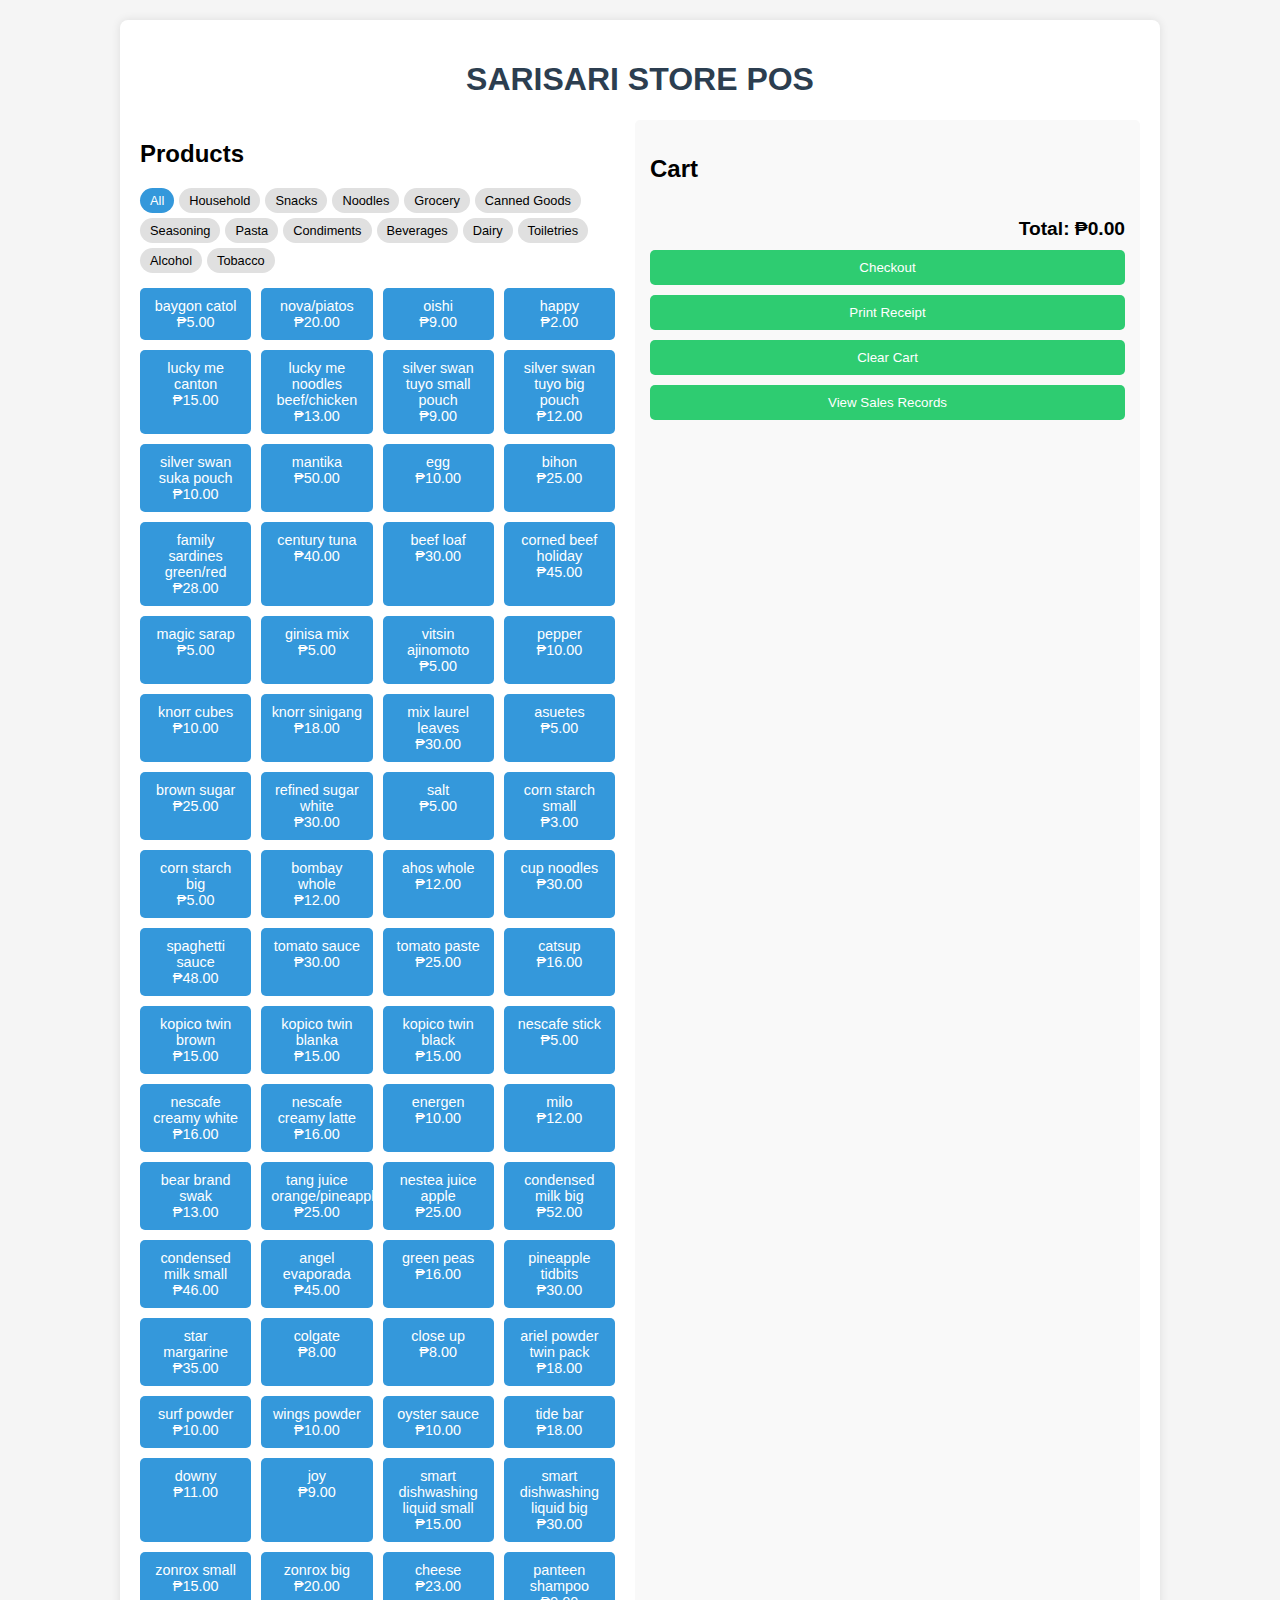
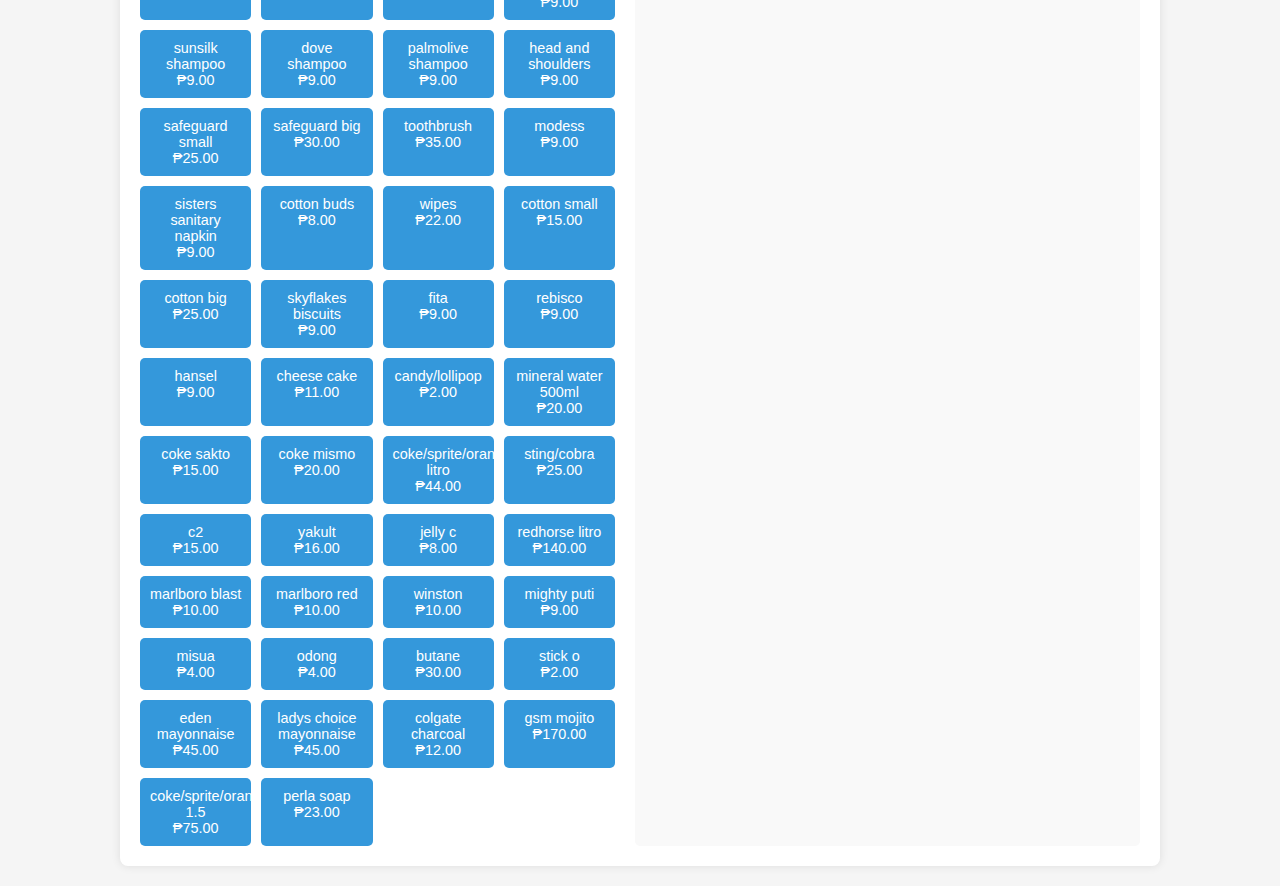
<file: Minglanilla Store/versions/Minglanilla Liam Store POS without export  - Copy.html>
<!DOCTYPE html>
<html lang="en">
<head>
    <meta charset="UTF-8">
    <meta name="viewport" content="width=device-width, initial-scale=1.0">
    <title>Sari-Sari Store POS</title>
    <style>
        body {
            font-family: Arial, sans-serif;
            margin: 0;
            padding: 20px;
            background-color: #f5f5f5;
        }
        .container {
            max-width: 1000px;
            margin: 0 auto;
            background: white;
            padding: 20px;
            border-radius: 8px;
            box-shadow: 0 0 10px rgba(0,0,0,0.1);
        }
        h1 {
            text-align: center;
            color: #2c3e50;
        }
        .pos-container {
            display: flex;
            gap: 20px;
        }
        .products {
            flex: 1;
        }
        .cart {
            flex: 1;
            background: #f9f9f9;
            padding: 15px;
            border-radius: 5px;
        }
        .category-tabs {
            display: flex;
            flex-wrap: wrap;
            gap: 5px;
            margin-bottom: 15px;
        }
        .category-tab {
            background: #e0e0e0;
            padding: 5px 10px;
            border-radius: 15px;
            cursor: pointer;
            font-size: 0.8em;
        }
        .category-tab.active {
            background: #3498db;
            color: white;
        }
        .product-grid {
            display: grid;
            grid-template-columns: repeat(auto-fill, minmax(100px, 1fr));
            gap: 10px;
            margin-top: 15px;
        }
        .product-item {
            background: #3498db;
            color: white;
            padding: 10px;
            border-radius: 5px;
            text-align: center;
            cursor: pointer;
            transition: background 0.3s;
            font-size: 0.9em;
        }
        .product-item:hover {
            background: #2980b9;
        }
        .cart-items {
            margin-top: 15px;
            max-height: 400px;
            overflow-y: auto;
        }
        .cart-item {
            display: flex;
            justify-content: space-between;
            padding: 8px 0;
            border-bottom: 1px solid #ddd;
        }
        .cart-item-controls {
            display: flex;
            align-items: center;
            gap: 5px;
        }
        .cart-item-controls button {
            background: #e74c3c;
            color: white;
            border: none;
            width: 20px;
            height: 20px;
            border-radius: 3px;
            cursor: pointer;
            font-size: 0.7em;
            display: flex;
            align-items: center;
            justify-content: center;
        }
        .cart-item-controls button:hover {
            background: #c0392b;
        }
        .cart-total {
            font-weight: bold;
            font-size: 1.2em;
            margin-top: 15px;
            text-align: right;
        }
        button {
            background: #2ecc71;
            color: white;
            border: none;
            padding: 10px 15px;
            border-radius: 5px;
            cursor: pointer;
            margin-top: 10px;
            width: 100%;
        }
        button:hover {
            background: #27ae60;
        }
        .receipt {
            background: white;
            padding: 20px;
            margin-top: 20px;
            border: 1px dashed #ccc;
            display: none;
        }
        .modal {
            display: none;
            position: fixed;
            z-index: 1000;
            left: 0;
            top: 0;
            width: 100%;
            height: 100%;
            background-color: rgba(0,0,0,0.5);
        }
        .modal-content {
            background-color: white;
            margin: 15% auto;
            padding: 20px;
            border-radius: 8px;
            width: 400px;
            max-width: 90%;
        }
        .modal input {
            width: 100%;
            padding: 10px;
            margin: 10px 0;
            border: 1px solid #ddd;
            border-radius: 5px;
            font-size: 1.1em;
        }
        .modal-buttons {
            display: flex;
            gap: 10px;
            margin-top: 15px;
        }
        .modal-buttons button {
            flex: 1;
            margin-top: 0;
        }
        .sales-record {
            margin-top: 20px;
            padding: 20px;
            background: #f9f9f9;
            border-radius: 8px;
        }
        .sales-record h3 {
            margin-top: 0;
            color: #2c3e50;
        }
        .record-item {
            background: white;
            padding: 15px;
            margin: 10px 0;
            border-radius: 5px;
            border-left: 4px solid #3498db;
        }
        .record-header {
            display: flex;
            justify-content: space-between;
            align-items: center;
            margin-bottom: 10px;
        }
        .record-details {
            font-size: 0.9em;
            color: #666;
        }
        .change-display {
            background: #2ecc71;
            color: white;
            padding: 15px;
            border-radius: 5px;
            text-align: center;
            font-size: 1.2em;
            font-weight: bold;
            margin: 10px 0;
        }
        @media print {
            body * {
                visibility: hidden;
            }
            .receipt, .receipt * {
                visibility: visible;
            }
            .receipt {
                position: absolute;
                left: 0;
                top: 0;
                width: 100%;
                border: none;
            }
        }
    </style>
</head>
<body>
    <div class="container">
        <h1>SARISARI STORE POS</h1>
        
        <div class="pos-container">
            <div class="products">
                <h2>Products</h2>
                <div class="category-tabs" id="categoryTabs">
                    <!-- Categories will be added by JavaScript -->
                </div>
                <div class="product-grid" id="productGrid">
                    <!-- Products will be added by JavaScript -->
                </div>
            </div>
            
            <div class="cart">
                <h2>Cart</h2>
                <div class="cart-items" id="cartItems">
                    <!-- Cart items will appear here -->
                </div>
                <div class="cart-total" id="cartTotal">
                    Total: ₱0.00
                </div>
                <button id="checkoutBtn">Checkout</button>
                <button id="printBtn">Print Receipt</button>
                <button id="clearCartBtn">Clear Cart</button>
                <button id="viewRecordsBtn">View Sales Records</button>
            </div>
        </div>
        
        <div class="receipt" id="receipt">
            <h2 style="text-align: center;">SARISARI STORE</h2>
            <p style="text-align: center;">123 Main Street, Barangay 1</p>
            <p style="text-align: center;">Tel: 0912-345-6789</p>
            <hr>
            <div id="receiptDate" style="text-align: center; margin-bottom: 10px;"></div>
            <div id="receiptContent"></div>
            <hr>
            <div id="receiptTotal" style="font-weight: bold; text-align: right; margin-top: 10px;"></div>
            <p style="text-align: center; margin-top: 20px;">Thank you for shopping!</p>
        </div>

        <!-- Payment Modal -->
        <div id="paymentModal" class="modal">
            <div class="modal-content">
                <h3>Process Payment</h3>
                <div>
                    <label>Total Amount: </label>
                    <span id="modalTotal" style="font-weight: bold; font-size: 1.2em;"></span>
                </div>
                <input type="number" id="amountPaid" placeholder="Enter amount paid" step="0.01" min="0">
                <div id="changeDisplay" class="change-display" style="display: none;">
                    Change: ₱<span id="changeAmount">0.00</span>
                </div>
                <div class="modal-buttons">
                    <button id="cancelPayment" style="background: #e74c3c;">Cancel</button>
                    <button id="confirmPayment">Complete Sale</button>
                </div>
            </div>
        </div>

        <!-- Sales Records Modal -->
        <div id="recordsModal" class="modal">
            <div class="modal-content" style="width: 600px;">
                <div style="display: flex; justify-content: space-between; align-items: center; margin-bottom: 20px;">
                    <h3 style="margin: 0;">Sales Records</h3>
                    <button id="closeRecords" style="width: auto; padding: 5px 15px; margin: 0; background: #e74c3c;">Close</button>
                </div>
                <div style="display: flex; gap: 10px; margin-bottom: 15px;">
                    <button id="clearRecords" style="background: #e74c3c; margin: 0;">Clear All Records</button>
                    <div id="totalSales" style="flex: 1; text-align: right; font-weight: bold; padding: 10px;"></div>
                </div>
                <div id="salesRecordsList" style="max-height: 400px; overflow-y: auto;">
                    <!-- Sales records will appear here -->
                </div>
            </div>
        </div>
    </div>

    <script>
        // All your products with categories
        const products = [
            { id: 1, name: "baygon catol", price: 5, category: "Household" },
            { id: 2, name: "nova/piatos", price: 20, category: "Snacks" },
            { id: 3, name: "oishi", price: 9, category: "Snacks" },
            { id: 4, name: "happy", price: 2, category: "Snacks" },
            { id: 5, name: "lucky me canton", price: 15, category: "Noodles" },
            { id: 6, name: "lucky me noodles beef/chicken", price: 13, category: "Noodles" },
            { id: 7, name: "silver swan tuyo small pouch", price: 9, category: "Grocery" },
            { id: 8, name: "silver swan tuyo big pouch", price: 12, category: "Grocery" },
            { id: 9, name: "silver swan suka pouch", price: 10, category: "Grocery" },
            { id: 10, name: "mantika", price: 50, category: "Grocery" },
            { id: 11, name: "egg", price: 10, category: "Grocery" },
            { id: 12, name: "bihon", price: 25, category: "Noodles" },
            { id: 13, name: "family sardines green/red", price: 28, category: "Canned Goods" },
            { id: 14, name: "century tuna", price: 40, category: "Canned Goods" },
            { id: 15, name: "beef loaf", price: 30, category: "Canned Goods" },
            { id: 16, name: "corned beef holiday", price: 45, category: "Canned Goods" },
            { id: 17, name: "magic sarap", price: 5, category: "Seasoning" },
            { id: 18, name: "ginisa mix", price: 5, category: "Seasoning" },
            { id: 19, name: "vitsin ajinomoto", price: 5, category: "Seasoning" },
            { id: 20, name: "pepper", price: 10, category: "Seasoning" },
            { id: 21, name: "knorr cubes", price: 10, category: "Seasoning" },
            { id: 22, name: "knorr sinigang", price: 18, category: "Seasoning" },
            { id: 23, name: "mix laurel leaves", price: 30, category: "Seasoning" },
            { id: 24, name: "asuetes", price: 5, category: "Seasoning" },
            { id: 25, name: "brown sugar", price: 25, category: "Grocery" },
            { id: 26, name: "refined sugar white", price: 30, category: "Grocery" },
            { id: 27, name: "salt", price: 5, category: "Grocery" },
            { id: 28, name: "corn starch small", price: 3, category: "Grocery" },
            { id: 29, name: "corn starch big", price: 5, category: "Grocery" },
            { id: 30, name: "bombay whole", price: 12, category: "Grocery" },
            { id: 31, name: "ahos whole", price: 12, category: "Grocery" },
            { id: 32, name: "cup noodles", price: 30, category: "Noodles" },
            { id: 33, name: "spaghetti sauce", price: 48, category: "Pasta" },
            { id: 34, name: "tomato sauce", price: 30, category: "Pasta" },
            { id: 35, name: "tomato paste", price: 25, category: "Pasta" },
            { id: 36, name: "catsup", price: 16, category: "Condiments" },
            { id: 37, name: "kopico twin brown", price: 15, category: "Beverages" },
            { id: 38, name: "kopico twin blanka", price: 15, category: "Beverages" },
            { id: 39, name: "kopico twin black", price: 15, category: "Beverages" },
            { id: 40, name: "nescafe stick", price: 5, category: "Beverages" },
            { id: 41, name: "nescafe creamy white", price: 16, category: "Beverages" },
            { id: 42, name: "nescafe creamy latte", price: 16, category: "Beverages" },
            { id: 43, name: "energen", price: 10, category: "Beverages" },
            { id: 44, name: "milo", price: 12, category: "Beverages" },
            { id: 45, name: "bear brand swak", price: 13, category: "Beverages" },
            { id: 46, name: "tang juice orange/pineapple", price: 25, category: "Beverages" },
            { id: 47, name: "nestea juice apple", price: 25, category: "Beverages" },
            { id: 48, name: "condensed milk big", price: 52, category: "Dairy" },
            { id: 49, name: "condensed milk small", price: 46, category: "Dairy" },
            { id: 50, name: "angel evaporada", price: 45, category: "Dairy" },
            { id: 51, name: "green peas", price: 16, category: "Canned Goods" },
            { id: 52, name: "pineapple tidbits", price: 30, category: "Canned Goods" },
            { id: 53, name: "star margarine", price: 35, category: "Dairy" },
            { id: 54, name: "colgate", price: 8, category: "Toiletries" },
            { id: 55, name: "close up", price: 8, category: "Toiletries" },
            { id: 56, name: "ariel powder twin pack", price: 18, category: "Household" },
            { id: 57, name: "surf powder", price: 10, category: "Household" },
            { id: 58, name: "wings powder", price: 10, category: "Household" },
            { id: 59, name: "oyster sauce", price: 10, category: "Condiments" },
            { id: 60, name: "tide bar", price: 18, category: "Household" },
            { id: 61, name: "downy", price: 11, category: "Household" },
            { id: 62, name: "joy", price: 9, category: "Household" },
            { id: 63, name: "smart dishwashing liquid small", price: 15, category: "Household" },
            { id: 64, name: "smart dishwashing liquid big", price: 30, category: "Household" },
            { id: 65, name: "zonrox small", price: 15, category: "Household" },
            { id: 66, name: "zonrox big", price: 20, category: "Household" },
            { id: 67, name: "cheese", price: 23, category: "Dairy" },
            { id: 68, name: "panteen shampoo", price: 9, category: "Toiletries" },
            { id: 69, name: "sunsilk shampoo", price: 9, category: "Toiletries" },
            { id: 70, name: "dove shampoo", price: 9, category: "Toiletries" },
            { id: 71, name: "palmolive shampoo", price: 9, category: "Toiletries" },
            { id: 72, name: "head and shoulders", price: 9, category: "Toiletries" },
            { id: 73, name: "safeguard small", price: 25, category: "Toiletries" },
            { id: 74, name: "safeguard big", price: 30, category: "Toiletries" },
            { id: 75, name: "toothbrush", price: 35, category: "Toiletries" },
            { id: 76, name: "modess", price: 9, category: "Toiletries" },
            { id: 77, name: "sisters sanitary napkin", price: 9, category: "Toiletries" },
            { id: 78, name: "cotton buds", price: 8, category: "Toiletries" },
            { id: 79, name: "wipes", price: 22, category: "Toiletries" },
            { id: 80, name: "cotton small", price: 15, category: "Toiletries" },
            { id: 81, name: "cotton big", price: 25, category: "Toiletries" },
            { id: 82, name: "skyflakes biscuits", price: 9, category: "Snacks" },
            { id: 83, name: "fita", price: 9, category: "Snacks" },
            { id: 84, name: "rebisco", price: 9, category: "Snacks" },
            { id: 85, name: "hansel", price: 9, category: "Snacks" },
            { id: 86, name: "cheese cake", price: 11, category: "Snacks" },
            { id: 87, name: "candy/lollipop", price: 2, category: "Snacks" },
            { id: 88, name: "mineral water 500ml", price: 20, category: "Beverages" },
            { id: 89, name: "coke sakto", price: 15, category: "Beverages" },
            { id: 90, name: "coke mismo", price: 20, category: "Beverages" },
            { id: 91, name: "coke/sprite/orange litro", price: 44, category: "Beverages" },
            { id: 92, name: "sting/cobra", price: 25, category: "Beverages" },
            { id: 93, name: "c2", price: 15, category: "Beverages" },
            { id: 94, name: "yakult", price: 16, category: "Beverages" },
            { id: 95, name: "jelly c", price: 8, category: "Snacks" },
            { id: 96, name: "redhorse litro", price: 140, category: "Alcohol" },
            { id: 97, name: "marlboro blast", price: 10, category: "Tobacco" },
            { id: 98, name: "marlboro red", price: 10, category: "Tobacco" },
            { id: 99, name: "winston", price: 10, category: "Tobacco" },
            { id: 100, name: "mighty puti", price: 9, category: "Tobacco" },
            { id: 101, name: "misua", price: 4, category: "Noodles" },
            { id: 102, name: "odong", price: 4, category: "Noodles" },
            { id: 103, name: "butane", price: 30, category: "Household" },
            { id: 104, name: "stick o", price: 2, category: "Snacks" },
            { id: 105, name: "eden mayonnaise", price: 45, category: "Condiments" },
            { id: 106, name: "ladys choice mayonnaise", price: 45, category: "Condiments" },
            { id: 107, name: "colgate charcoal", price: 12, category: "Toiletries" },
            { id: 108, name: "gsm mojito", price: 170, category: "Alcohol" },
            { id: 109, name: "coke/sprite/orange 1.5", price: 75, category: "Beverages" },
            { id: 110, name: "perla soap", price: 23, category: "Toiletries" }
        ];

        let cart = [];
        let currentCategory = "All";
        let salesRecords = []; // Store sales records in memory

        // Get unique categories
        const categories = ["All", ...new Set(products.map(product => product.category))];

        // Display category tabs
        const categoryTabs = document.getElementById('categoryTabs');
        categories.forEach(category => {
            const tab = document.createElement('div');
            tab.className = 'category-tab';
            tab.textContent = category;
            if (category === "All") tab.classList.add('active');
            tab.addEventListener('click', () => filterByCategory(category));
            categoryTabs.appendChild(tab);
        });

        // Display products
        function displayProducts() {
            const productGrid = document.getElementById('productGrid');
            productGrid.innerHTML = '';
            
            const filteredProducts = currentCategory === "All" 
                ? products 
                : products.filter(product => product.category === currentCategory);
            
            filteredProducts.forEach(product => {
                const productElement = document.createElement('div');
                productElement.className = 'product-item';
                productElement.innerHTML = `
                    ${product.name}<br>
                    ₱${product.price.toFixed(2)}
                `;
                productElement.addEventListener('click', () => addToCart(product));
                productGrid.appendChild(productElement);
            });
        }

        // Filter by category
        function filterByCategory(category) {
            currentCategory = category;
            document.querySelectorAll('.category-tab').forEach(tab => {
                tab.classList.toggle('active', tab.textContent === category);
            });
            displayProducts();
        }

        // Add to cart function
        function addToCart(product) {
            const existingItem = cart.find(item => item.id === product.id);
            if (existingItem) {
                existingItem.quantity += 1;
            } else {
                cart.push({ ...product, quantity: 1 });
            }
            updateCart();
        }

        // Update cart display
        function updateCart() {
            const cartItems = document.getElementById('cartItems');
            cartItems.innerHTML = '';
            
            cart.forEach(item => {
                const cartItemElement = document.createElement('div');
                cartItemElement.className = 'cart-item';
                cartItemElement.innerHTML = `
                    <span>${item.name} x${item.quantity}</span>
                    <div class="cart-item-controls">
                        <button onclick="decreaseQuantity(${item.id})">-</button>
                        <span>₱${(item.price * item.quantity).toFixed(2)}</span>
                        <button onclick="increaseQuantity(${item.id})">+</button>
                    </div>
                `;
                cartItems.appendChild(cartItemElement);
            });
            
            // Update total
            const total = cart.reduce((sum, item) => sum + (item.price * item.quantity), 0);
            document.getElementById('cartTotal').textContent = `Total: ₱${total.toFixed(2)}`;
        }

        // Quantity controls
        window.increaseQuantity = function(id) {
            const item = cart.find(item => item.id === id);
            if (item) {
                item.quantity += 1;
                updateCart();
            }
        };

        window.decreaseQuantity = function(id) {
            const itemIndex = cart.findIndex(item => item.id === id);
            if (itemIndex !== -1) {
                if (cart[itemIndex].quantity > 1) {
                    cart[itemIndex].quantity -= 1;
                } else {
                    cart.splice(itemIndex, 1);
                }
                updateCart();
            }
        };

        // Checkout button - Opens payment modal
        document.getElementById('checkoutBtn').addEventListener('click', () => {
            if (cart.length === 0) {
                alert('Cart is empty!');
                return;
            }
            
            const total = cart.reduce((sum, item) => sum + (item.price * item.quantity), 0);
            document.getElementById('modalTotal').textContent = `₱${total.toFixed(2)}`;
            document.getElementById('paymentModal').style.display = 'block';
            document.getElementById('amountPaid').focus();
        });

        // Calculate change when amount is entered
        document.getElementById('amountPaid').addEventListener('input', (e) => {
            const amountPaid = parseFloat(e.target.value) || 0;
            const total = cart.reduce((sum, item) => sum + (item.price * item.quantity), 0);
            const change = amountPaid - total;
            
            const changeDisplay = document.getElementById('changeDisplay');
            const changeAmount = document.getElementById('changeAmount');
            
            if (amountPaid >= total && amountPaid > 0) {
                changeDisplay.style.display = 'block';
                changeAmount.textContent = change.toFixed(2);
                changeDisplay.style.background = '#2ecc71';
            } else if (amountPaid > 0) {
                changeDisplay.style.display = 'block';
                changeAmount.textContent = Math.abs(change).toFixed(2);
                changeDisplay.innerHTML = `Insufficient: ₱${Math.abs(change).toFixed(2)} needed`;
                changeDisplay.style.background = '#e74c3c';
            } else {
                changeDisplay.style.display = 'none';
            }
        });

        // Confirm payment
        document.getElementById('confirmPayment').addEventListener('click', () => {
            const amountPaid = parseFloat(document.getElementById('amountPaid').value) || 0;
            const total = cart.reduce((sum, item) => sum + (item.price * item.quantity), 0);
            
            if (amountPaid < total) {
                alert('Insufficient payment amount!');
                return;
            }
            
            const change = amountPaid - total;
            const saleRecord = {
                id: Date.now(),
                date: new Date().toLocaleString(),
                items: [...cart],
                total: total,
                amountPaid: amountPaid,
                change: change
            };
            
            // Save to records
            salesRecords.push(saleRecord);
            
            // Show change alert
            if (change > 0) {
                alert(`Sale completed!\nChange: ₱${change.toFixed(2)}`);
            } else {
                alert('Sale completed! (Exact amount)');
            }
            
            // Clear cart and close modal
            cart = [];
            updateCart();
            closePaymentModal();
        });

        // Cancel payment
        document.getElementById('cancelPayment').addEventListener('click', closePaymentModal);

        function closePaymentModal() {
            document.getElementById('paymentModal').style.display = 'none';
            document.getElementById('amountPaid').value = '';
            document.getElementById('changeDisplay').style.display = 'none';
        }

        // View Records button
        document.getElementById('viewRecordsBtn').addEventListener('click', () => {
            displaySalesRecords();
            document.getElementById('recordsModal').style.display = 'block';
        });

        // Close Records button
        document.getElementById('closeRecords').addEventListener('click', () => {
            document.getElementById('recordsModal').style.display = 'none';
        });

        // Clear Records button
        document.getElementById('clearRecords').addEventListener('click', () => {
            if (confirm('Are you sure you want to clear all sales records?')) {
                salesRecords = [];
                displaySalesRecords();
            }
        });

        // Display sales records
        function displaySalesRecords() {
            const recordsList = document.getElementById('salesRecordsList');
            const totalSales = document.getElementById('totalSales');
            
            recordsList.innerHTML = '';
            
            if (salesRecords.length === 0) {
                recordsList.innerHTML = '<p style="text-align: center; color: #666;">No sales records found.</p>';
                totalSales.textContent = 'Total Sales: ₱0.00';
                return;
            }
            
            let grandTotal = 0;
            
            salesRecords.reverse().forEach(record => {
                grandTotal += record.total;
                
                const recordDiv = document.createElement('div');
                recordDiv.className = 'record-item';
                recordDiv.innerHTML = `
                    <div class="record-header">
                        <strong>Sale #${record.id.toString().slice(-6)}</strong>
                        <span>${record.date}</span>
                    </div>
                    <div class="record-details">
                        <div><strong>Items:</strong></div>
                        ${record.items.map(item => `<div style="margin-left: 15px;">• ${item.name} x${item.quantity} = ₱${(item.price * item.quantity).toFixed(2)}</div>`).join('')}
                        <div style="margin-top: 10px;">
                            <strong>Total: ₱${record.total.toFixed(2)}</strong> | 
                            <strong>Paid: ₱${record.amountPaid.toFixed(2)}</strong> | 
                            <strong>Change: ₱${record.change.toFixed(2)}</strong>
                        </div>
                    </div>
                `;
                recordsList.appendChild(recordDiv);
            });
            
            salesRecords.reverse(); // Restore original order
            totalSales.textContent = `Total Sales: ₱${grandTotal.toFixed(2)} (${salesRecords.length} transactions)`;
        }

        // Close modals when clicking outside
        window.addEventListener('click', (e) => {
            if (e.target.classList.contains('modal')) {
                e.target.style.display = 'none';
                if (e.target.id === 'paymentModal') {
                    closePaymentModal();
                }
            }
        });

        // Print receipt
        document.getElementById('printBtn').addEventListener('click', () => {
            if (cart.length === 0) {
                alert('Cart is empty!');
                return;
            }
            
            const receiptContent = document.getElementById('receiptContent');
            const receiptTotal = document.getElementById('receiptTotal');
            const receiptDate = document.getElementById('receiptDate');
            const receipt = document.getElementById('receipt');
            
            receiptContent.innerHTML = '';
            cart.forEach(item => {
                receiptContent.innerHTML += `
                    <div style="display: flex; justify-content: space-between; margin-bottom: 5px;">
                        <div>${item.name} x${item.quantity}</div>
                        <div>₱${(item.price * item.quantity).toFixed(2)}</div>
                    </div>
                `;
            });
            
            const total = cart.reduce((sum, item) => sum + (item.price * item.quantity), 0);
            receiptTotal.textContent = `Total: ₱${total.toFixed(2)}`;
            receiptDate.textContent = new Date().toLocaleString();
            
            receipt.style.display = 'block';
            window.print();
            receipt.style.display = 'none';
        });

        // Clear cart
        document.getElementById('clearCartBtn').addEventListener('click', () => {
            cart = [];
            updateCart();
        });

        // Initialize
        displayProducts();
    </script>
</body>
</html>
</file>
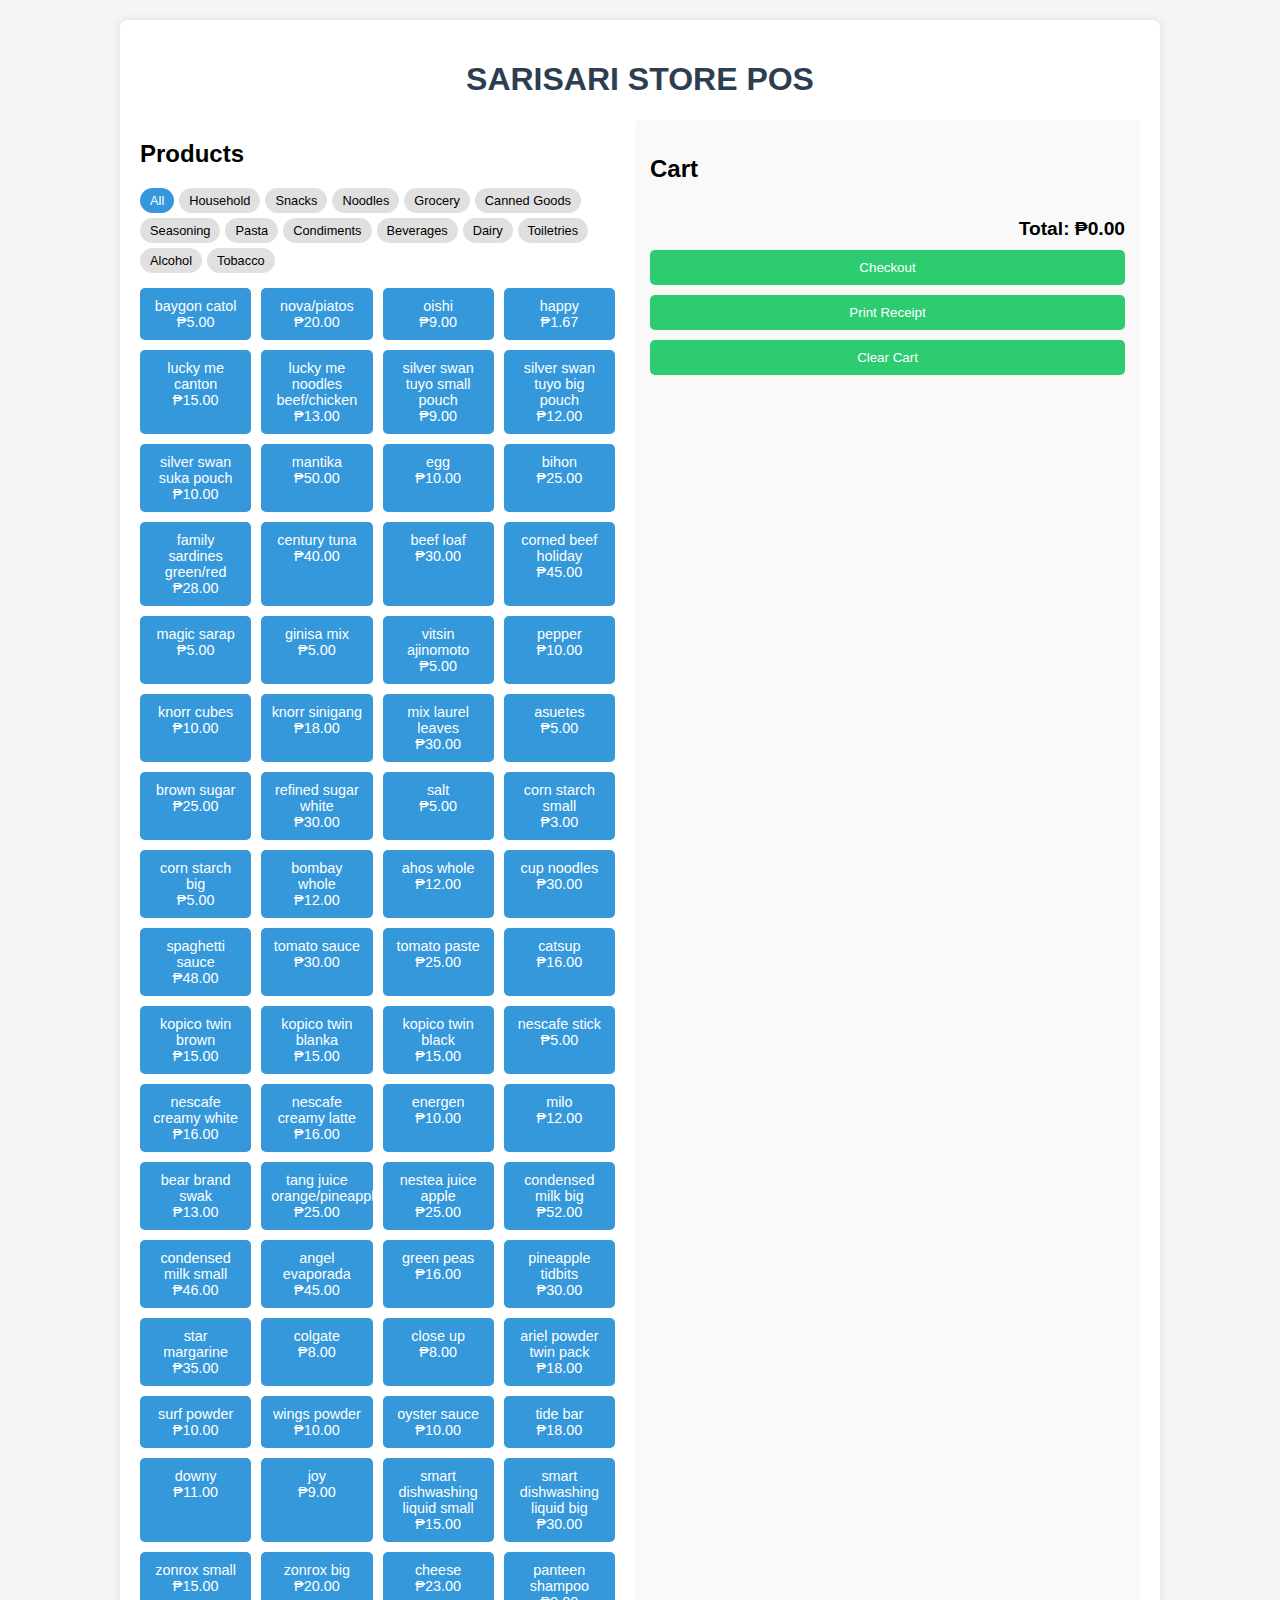
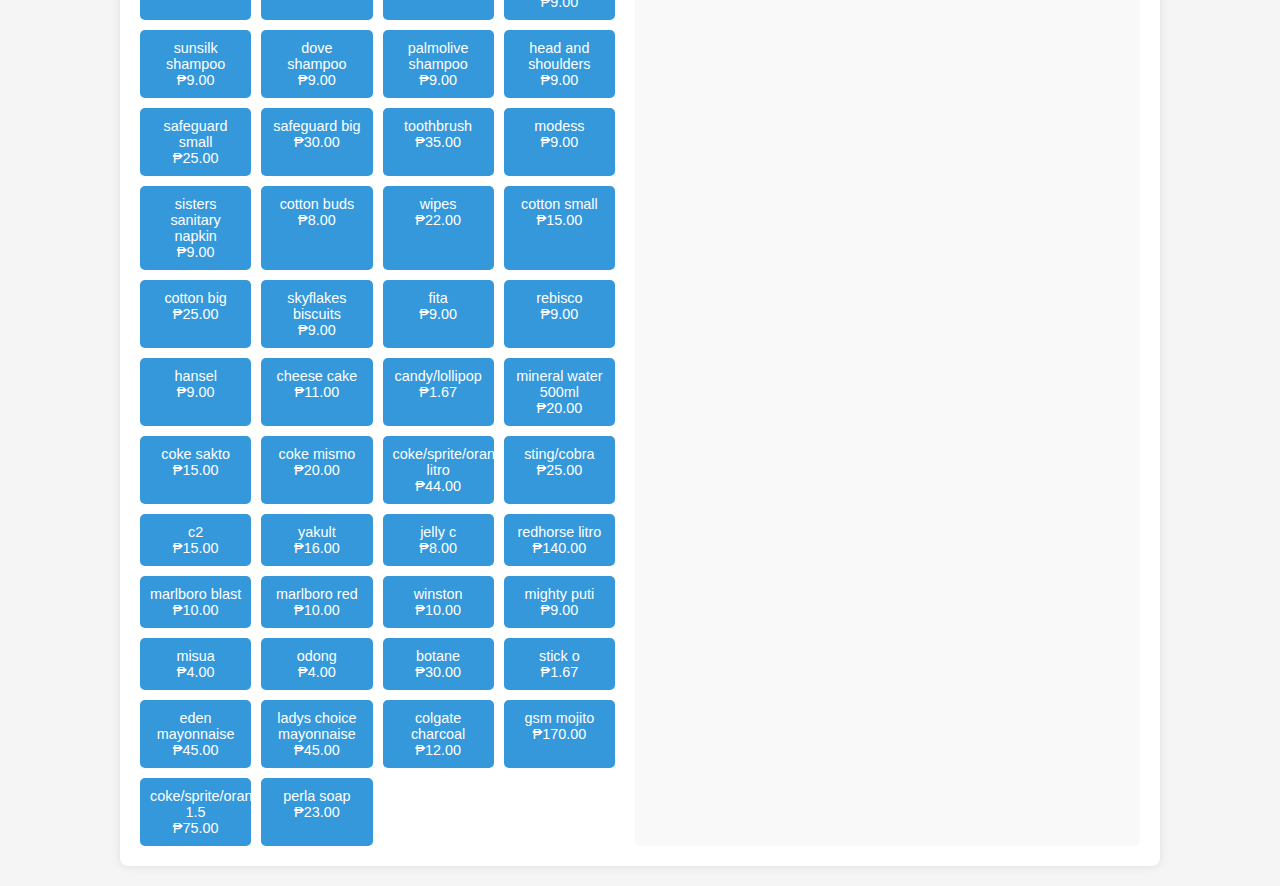
<file: Minglanilla Store/versions/Minglanilla Store POS without change.html>
<!DOCTYPE html>
<html lang="en">
<head>
    <meta charset="UTF-8">
    <meta name="viewport" content="width=device-width, initial-scale=1.0">
    <title>Sari-Sari Store POS</title>
    <style>
        body {
            font-family: Arial, sans-serif;
            margin: 0;
            padding: 20px;
            background-color: #f5f5f5;
        }
        .container {
            max-width: 1000px;
            margin: 0 auto;
            background: white;
            padding: 20px;
            border-radius: 8px;
            box-shadow: 0 0 10px rgba(0,0,0,0.1);
        }
        h1 {
            text-align: center;
            color: #2c3e50;
        }
        .pos-container {
            display: flex;
            gap: 20px;
        }
        .products {
            flex: 1;
        }
        .cart {
            flex: 1;
            background: #f9f9f9;
            padding: 15px;
            border-radius: 5px;
        }
        .category-tabs {
            display: flex;
            flex-wrap: wrap;
            gap: 5px;
            margin-bottom: 15px;
        }
        .category-tab {
            background: #e0e0e0;
            padding: 5px 10px;
            border-radius: 15px;
            cursor: pointer;
            font-size: 0.8em;
        }
        .category-tab.active {
            background: #3498db;
            color: white;
        }
        .product-grid {
            display: grid;
            grid-template-columns: repeat(auto-fill, minmax(100px, 1fr));
            gap: 10px;
            margin-top: 15px;
        }
        .product-item {
            background: #3498db;
            color: white;
            padding: 10px;
            border-radius: 5px;
            text-align: center;
            cursor: pointer;
            transition: background 0.3s;
            font-size: 0.9em;
        }
        .product-item:hover {
            background: #2980b9;
        }
        .cart-items {
            margin-top: 15px;
            max-height: 400px;
            overflow-y: auto;
        }
        .cart-item {
            display: flex;
            justify-content: space-between;
            padding: 8px 0;
            border-bottom: 1px solid #ddd;
        }
        .cart-item-controls {
            display: flex;
            align-items: center;
            gap: 5px;
        }
        .cart-item-controls button {
            background: #e74c3c;
            color: white;
            border: none;
            width: 20px;
            height: 20px;
            border-radius: 3px;
            cursor: pointer;
            font-size: 0.7em;
            display: flex;
            align-items: center;
            justify-content: center;
        }
        .cart-item-controls button:hover {
            background: #c0392b;
        }
        .cart-total {
            font-weight: bold;
            font-size: 1.2em;
            margin-top: 15px;
            text-align: right;
        }
        button {
            background: #2ecc71;
            color: white;
            border: none;
            padding: 10px 15px;
            border-radius: 5px;
            cursor: pointer;
            margin-top: 10px;
            width: 100%;
        }
        button:hover {
            background: #27ae60;
        }
        .receipt {
            background: white;
            padding: 20px;
            margin-top: 20px;
            border: 1px dashed #ccc;
            display: none;
        }
        @media print {
            body * {
                visibility: hidden;
            }
            .receipt, .receipt * {
                visibility: visible;
            }
            .receipt {
                position: absolute;
                left: 0;
                top: 0;
                width: 100%;
                border: none;
            }
        }
    </style>
</head>
<body>
    <div class="container">
        <h1>SARISARI STORE POS</h1>
        
        <div class="pos-container">
            <div class="products">
                <h2>Products</h2>
                <div class="category-tabs" id="categoryTabs">
                    <!-- Categories will be added by JavaScript -->
                </div>
                <div class="product-grid" id="productGrid">
                    <!-- Products will be added by JavaScript -->
                </div>
            </div>
            
            <div class="cart">
                <h2>Cart</h2>
                <div class="cart-items" id="cartItems">
                    <!-- Cart items will appear here -->
                </div>
                <div class="cart-total" id="cartTotal">
                    Total: ₱0.00
                </div>
                <button id="checkoutBtn">Checkout</button>
                <button id="printBtn">Print Receipt</button>
                <button id="clearCartBtn">Clear Cart</button>
            </div>
        </div>
        
        <div class="receipt" id="receipt">
            <h2 style="text-align: center;">SARISARI STORE</h2>
            <p style="text-align: center;">123 Main Street, Barangay 1</p>
            <p style="text-align: center;">Tel: 0912-345-6789</p>
            <hr>
            <div id="receiptDate" style="text-align: center; margin-bottom: 10px;"></div>
            <div id="receiptContent"></div>
            <hr>
            <div id="receiptTotal" style="font-weight: bold; text-align: right; margin-top: 10px;"></div>
            <p style="text-align: center; margin-top: 20px;">Thank you for shopping!</p>
        </div>
    </div>

    <script>
        // All your products with categories
        const products = [
            { id: 1, name: "baygon catol", price: 5, category: "Household" },
            { id: 2, name: "nova/piatos", price: 20, category: "Snacks" },
            { id: 3, name: "oishi", price: 9, category: "Snacks" },
            { id: 4, name: "happy", price: 1.67, category: "Snacks" },
            { id: 5, name: "lucky me canton", price: 15, category: "Noodles" },
            { id: 6, name: "lucky me noodles beef/chicken", price: 13, category: "Noodles" },
            { id: 7, name: "silver swan tuyo small pouch", price: 9, category: "Grocery" },
            { id: 8, name: "silver swan tuyo big pouch", price: 12, category: "Grocery" },
            { id: 9, name: "silver swan suka pouch", price: 10, category: "Grocery" },
            { id: 10, name: "mantika", price: 50, category: "Grocery" },
            { id: 11, name: "egg", price: 10, category: "Grocery" },
            { id: 12, name: "bihon", price: 25, category: "Noodles" },
            { id: 13, name: "family sardines green/red", price: 28, category: "Canned Goods" },
            { id: 14, name: "century tuna", price: 40, category: "Canned Goods" },
            { id: 15, name: "beef loaf", price: 30, category: "Canned Goods" },
            { id: 16, name: "corned beef holiday", price: 45, category: "Canned Goods" },
            { id: 17, name: "magic sarap", price: 5, category: "Seasoning" },
            { id: 18, name: "ginisa mix", price: 5, category: "Seasoning" },
            { id: 19, name: "vitsin ajinomoto", price: 5, category: "Seasoning" },
            { id: 20, name: "pepper", price: 10, category: "Seasoning" },
            { id: 21, name: "knorr cubes", price: 10, category: "Seasoning" },
            { id: 22, name: "knorr sinigang", price: 18, category: "Seasoning" },
            { id: 23, name: "mix laurel leaves", price: 30, category: "Seasoning" },
            { id: 24, name: "asuetes", price: 5, category: "Seasoning" },
            { id: 25, name: "brown sugar", price: 25, category: "Grocery" },
            { id: 26, name: "refined sugar white", price: 30, category: "Grocery" },
            { id: 27, name: "salt", price: 5, category: "Grocery" },
            { id: 28, name: "corn starch small", price: 3, category: "Grocery" },
            { id: 29, name: "corn starch big", price: 5, category: "Grocery" },
            { id: 30, name: "bombay whole", price: 12, category: "Grocery" },
            { id: 31, name: "ahos whole", price: 12, category: "Grocery" },
            { id: 32, name: "cup noodles", price: 30, category: "Noodles" },
            { id: 33, name: "spaghetti sauce", price: 48, category: "Pasta" },
            { id: 34, name: "tomato sauce", price: 30, category: "Pasta" },
            { id: 35, name: "tomato paste", price: 25, category: "Pasta" },
            { id: 36, name: "catsup", price: 16, category: "Condiments" },
            { id: 37, name: "kopico twin brown", price: 15, category: "Beverages" },
            { id: 38, name: "kopico twin blanka", price: 15, category: "Beverages" },
            { id: 39, name: "kopico twin black", price: 15, category: "Beverages" },
            { id: 40, name: "nescafe stick", price: 5, category: "Beverages" },
            { id: 41, name: "nescafe creamy white", price: 16, category: "Beverages" },
            { id: 42, name: "nescafe creamy latte", price: 16, category: "Beverages" },
            { id: 43, name: "energen", price: 10, category: "Beverages" },
            { id: 44, name: "milo", price: 12, category: "Beverages" },
            { id: 45, name: "bear brand swak", price: 13, category: "Beverages" },
            { id: 46, name: "tang juice orange/pineapple", price: 25, category: "Beverages" },
            { id: 47, name: "nestea juice apple", price: 25, category: "Beverages" },
            { id: 48, name: "condensed milk big", price: 52, category: "Dairy" },
            { id: 49, name: "condensed milk small", price: 46, category: "Dairy" },
            { id: 50, name: "angel evaporada", price: 45, category: "Dairy" },
            { id: 51, name: "green peas", price: 16, category: "Canned Goods" },
            { id: 52, name: "pineapple tidbits", price: 30, category: "Canned Goods" },
            { id: 53, name: "star margarine", price: 35, category: "Dairy" },
            { id: 54, name: "colgate", price: 8, category: "Toiletries" },
            { id: 55, name: "close up", price: 8, category: "Toiletries" },
            { id: 56, name: "ariel powder twin pack", price: 18, category: "Household" },
            { id: 57, name: "surf powder", price: 10, category: "Household" },
            { id: 58, name: "wings powder", price: 10, category: "Household" },
            { id: 59, name: "oyster sauce", price: 10, category: "Condiments" },
            { id: 60, name: "tide bar", price: 18, category: "Household" },
            { id: 61, name: "downy", price: 11, category: "Household" },
            { id: 62, name: "joy", price: 9, category: "Household" },
            { id: 63, name: "smart dishwashing liquid small", price: 15, category: "Household" },
            { id: 64, name: "smart dishwashing liquid big", price: 30, category: "Household" },
            { id: 65, name: "zonrox small", price: 15, category: "Household" },
            { id: 66, name: "zonrox big", price: 20, category: "Household" },
            { id: 67, name: "cheese", price: 23, category: "Dairy" },
            { id: 68, name: "panteen shampoo", price: 9, category: "Toiletries" },
            { id: 69, name: "sunsilk shampoo", price: 9, category: "Toiletries" },
            { id: 70, name: "dove shampoo", price: 9, category: "Toiletries" },
            { id: 71, name: "palmolive shampoo", price: 9, category: "Toiletries" },
            { id: 72, name: "head and shoulders", price: 9, category: "Toiletries" },
            { id: 73, name: "safeguard small", price: 25, category: "Toiletries" },
            { id: 74, name: "safeguard big", price: 30, category: "Toiletries" },
            { id: 75, name: "toothbrush", price: 35, category: "Toiletries" },
            { id: 76, name: "modess", price: 9, category: "Toiletries" },
            { id: 77, name: "sisters sanitary napkin", price: 9, category: "Toiletries" },
            { id: 78, name: "cotton buds", price: 8, category: "Toiletries" },
            { id: 79, name: "wipes", price: 22, category: "Toiletries" },
            { id: 80, name: "cotton small", price: 15, category: "Toiletries" },
            { id: 81, name: "cotton big", price: 25, category: "Toiletries" },
            { id: 82, name: "skyflakes biscuits", price: 9, category: "Snacks" },
            { id: 83, name: "fita", price: 9, category: "Snacks" },
            { id: 84, name: "rebisco", price: 9, category: "Snacks" },
            { id: 85, name: "hansel", price: 9, category: "Snacks" },
            { id: 86, name: "cheese cake", price: 11, category: "Snacks" },
            { id: 87, name: "candy/lollipop", price: 1.67, category: "Snacks" },
            { id: 88, name: "mineral water 500ml", price: 20, category: "Beverages" },
            { id: 89, name: "coke sakto", price: 15, category: "Beverages" },
            { id: 90, name: "coke mismo", price: 20, category: "Beverages" },
            { id: 91, name: "coke/sprite/orange litro", price: 44, category: "Beverages" },
            { id: 92, name: "sting/cobra", price: 25, category: "Beverages" },
            { id: 93, name: "c2", price: 15, category: "Beverages" },
            { id: 94, name: "yakult", price: 16, category: "Beverages" },
            { id: 95, name: "jelly c", price: 8, category: "Snacks" },
            { id: 96, name: "redhorse litro", price: 140, category: "Alcohol" },
            { id: 97, name: "marlboro blast", price: 10, category: "Tobacco" },
            { id: 98, name: "marlboro red", price: 10, category: "Tobacco" },
            { id: 99, name: "winston", price: 10, category: "Tobacco" },
            { id: 100, name: "mighty puti", price: 9, category: "Tobacco" },
            { id: 101, name: "misua", price: 4, category: "Noodles" },
            { id: 102, name: "odong", price: 4, category: "Noodles" },
            { id: 103, name: "botane", price: 30, category: "Snacks" },
            { id: 104, name: "stick o", price: 1.67, category: "Snacks" },
            { id: 105, name: "eden mayonnaise", price: 45, category: "Condiments" },
            { id: 106, name: "ladys choice mayonnaise", price: 45, category: "Condiments" },
            { id: 107, name: "colgate charcoal", price: 12, category: "Toiletries" },
            { id: 108, name: "gsm mojito", price: 170, category: "Alcohol" },
            { id: 109, name: "coke/sprite/orange 1.5", price: 75, category: "Beverages" },
            { id: 110, name: "perla soap", price: 23, category: "Toiletries" }
        ];

        let cart = [];
        let currentCategory = "All";

        // Get unique categories
        const categories = ["All", ...new Set(products.map(product => product.category))];

        // Display category tabs
        const categoryTabs = document.getElementById('categoryTabs');
        categories.forEach(category => {
            const tab = document.createElement('div');
            tab.className = 'category-tab';
            tab.textContent = category;
            if (category === "All") tab.classList.add('active');
            tab.addEventListener('click', () => filterByCategory(category));
            categoryTabs.appendChild(tab);
        });

        // Display products
        function displayProducts() {
            const productGrid = document.getElementById('productGrid');
            productGrid.innerHTML = '';
            
            const filteredProducts = currentCategory === "All" 
                ? products 
                : products.filter(product => product.category === currentCategory);
            
            filteredProducts.forEach(product => {
                const productElement = document.createElement('div');
                productElement.className = 'product-item';
                productElement.innerHTML = `
                    ${product.name}<br>
                    ₱${product.price.toFixed(2)}
                `;
                productElement.addEventListener('click', () => addToCart(product));
                productGrid.appendChild(productElement);
            });
        }

        // Filter by category
        function filterByCategory(category) {
            currentCategory = category;
            document.querySelectorAll('.category-tab').forEach(tab => {
                tab.classList.toggle('active', tab.textContent === category);
            });
            displayProducts();
        }

        // Add to cart function
        function addToCart(product) {
            const existingItem = cart.find(item => item.id === product.id);
            if (existingItem) {
                existingItem.quantity += 1;
            } else {
                cart.push({ ...product, quantity: 1 });
            }
            updateCart();
        }

        // Update cart display
        function updateCart() {
            const cartItems = document.getElementById('cartItems');
            cartItems.innerHTML = '';
            
            cart.forEach(item => {
                const cartItemElement = document.createElement('div');
                cartItemElement.className = 'cart-item';
                cartItemElement.innerHTML = `
                    <span>${item.name} x${item.quantity}</span>
                    <div class="cart-item-controls">
                        <button onclick="decreaseQuantity(${item.id})">-</button>
                        <span>₱${(item.price * item.quantity).toFixed(2)}</span>
                        <button onclick="increaseQuantity(${item.id})">+</button>
                    </div>
                `;
                cartItems.appendChild(cartItemElement);
            });
            
            // Update total
            const total = cart.reduce((sum, item) => sum + (item.price * item.quantity), 0);
            document.getElementById('cartTotal').textContent = `Total: ₱${total.toFixed(2)}`;
        }

        // Quantity controls
        window.increaseQuantity = function(id) {
            const item = cart.find(item => item.id === id);
            if (item) {
                item.quantity += 1;
                updateCart();
            }
        };

        window.decreaseQuantity = function(id) {
            const itemIndex = cart.findIndex(item => item.id === id);
            if (itemIndex !== -1) {
                if (cart[itemIndex].quantity > 1) {
                    cart[itemIndex].quantity -= 1;
                } else {
                    cart.splice(itemIndex, 1);
                }
                updateCart();
            }
        };

        // Checkout button - FIXED: Added missing closing bracket
        document.getElementById('checkoutBtn').addEventListener('click', () => {
            if (cart.length === 0) {
                alert('Cart is empty!');
                return;
            }
            
            // Note: localStorage is not available in this environment
            // In a real environment, you would save sales data here
            const today = new Date();
            console.log('Sale completed:', {
                date: today.toLocaleString(),
                items: cart,
                total: cart.reduce((sum, item) => sum + (item.price * item.quantity), 0)
            });
            
            alert('Sale completed!');
            cart = [];
            updateCart();
        });

        // Print receipt
        document.getElementById('printBtn').addEventListener('click', () => {
            if (cart.length === 0) {
                alert('Cart is empty!');
                return;
            }
            
            const receiptContent = document.getElementById('receiptContent');
            const receiptTotal = document.getElementById('receiptTotal');
            const receiptDate = document.getElementById('receiptDate');
            const receipt = document.getElementById('receipt');
            
            receiptContent.innerHTML = '';
            cart.forEach(item => {
                receiptContent.innerHTML += `
                    <div style="display: flex; justify-content: space-between; margin-bottom: 5px;">
                        <div>${item.name} x${item.quantity}</div>
                        <div>₱${(item.price * item.quantity).toFixed(2)}</div>
                    </div>
                `;
            });
            
            const total = cart.reduce((sum, item) => sum + (item.price * item.quantity), 0);
            receiptTotal.textContent = `Total: ₱${total.toFixed(2)}`;
            receiptDate.textContent = new Date().toLocaleString();
            
            receipt.style.display = 'block';
            window.print();
            receipt.style.display = 'none';
        });

        // Clear cart
        document.getElementById('clearCartBtn').addEventListener('click', () => {
            cart = [];
            updateCart();
        });

        // Initialize
        displayProducts();
    </script>
</body>
</html>
</file>
<file: Minglanilla Store/version 3.0/styles.css>
:root {
    --primary: #2563eb;
    --primary-dark: #1d4ed8;
    --secondary: #64748b;
    --success: #059669;
    --success-light: #10b981;
    --danger: #dc2626;
    --warning: #d97706;
    --info: #0891b2;
    --light: #f8fafc;
    --dark: #0f172a;
    --border: #e2e8f0;
    --shadow: 0 1px 3px 0 rgb(0 0 0 / 0.1), 0 1px 2px -1px rgb(0 0 0 / 0.1);
    --shadow-lg: 0 10px 15px -3px rgb(0 0 0 / 0.1), 0 4px 6px -4px rgb(0 0 0 / 0.1);
    --border-radius: 12px;
    --transition: all 0.2s cubic-bezier(0.4, 0, 0.2, 1);
}

* {
    margin: 0;
    padding: 0;
    box-sizing: border-box;
}

body {
    font-family: 'Inter', -apple-system, BlinkMacSystemFont, 'Segoe UI', sans-serif;
    background: linear-gradient(135deg, #667eea 0%, #764ba2 100%);
    min-height: 100vh;
    color: var(--dark);
    line-height: 1.6;
}

.app-header {
    background: rgba(255, 255, 255, 0.95);
    backdrop-filter: blur(20px);
    border-bottom: 1px solid var(--border);
    padding: 1rem 0;
    position: sticky;
    top: 0;
    z-index: 100;
}

.header-content {
    max-width: 1400px;
    margin: 0 auto;
    padding: 0 1.5rem;
    display: flex;
    align-items: center;
    justify-content: space-between;
}

.logo {
    display: flex;
    align-items: center;
    gap: 0.75rem;
    font-size: 1.5rem;
    font-weight: 700;
    color: var(--primary);
}

.logo i {
    font-size: 2rem;
}

.header-actions {
    display: flex;
    align-items: center;
    gap: 1rem;
}

.time-display {
    background: var(--light);
    padding: 0.5rem 1rem;
    border-radius: var(--border-radius);
    font-weight: 500;
    color: var(--secondary);
    font-size: 0.875rem;
}

.stats-container {
    display: flex;
    gap: 1rem;
    margin-bottom: 1.5rem;
}

.stat-card {
    flex: 1;
    background: white;
    border-radius: var(--border-radius);
    padding: 1rem;
    box-shadow: var(--shadow);
    text-align: center;
}

.stat-title {
    font-size: 0.875rem;
    color: var(--secondary);
    margin-bottom: 0.5rem;
}

.stat-value {
    font-size: 1.25rem;
    font-weight: 700;
}

.stat-income {
    color: var(--success);
}

.stat-revenue {
    color: var(--primary);
}

.stat-stock {
    color: var(--info);
}

.container {
    max-width: 1400px;
    margin: 0 auto;
    padding: 2rem 1.5rem;
}

.pos-container {
    display: grid;
    grid-template-columns: 1fr 400px;
    gap: 2rem;
    height: calc(100vh - 200px);
}

.products-section, .cart-section {
    background: rgba(255, 255, 255, 0.95);
    backdrop-filter: blur(20px);
    border-radius: var(--border-radius);
    box-shadow: var(--shadow-lg);
    padding: 1.5rem;
    border: 1px solid rgba(255, 255, 255, 0.2);
}

.section-header {
    display: flex;
    align-items: center;
    justify-content: space-between;
    margin-bottom: 1.5rem;
    padding-bottom: 1rem;
    border-bottom: 1px solid var(--border);
}

.section-title {
    font-size: 1.25rem;
    font-weight: 600;
    color: var(--dark);
    display: flex;
    align-items: center;
    gap: 0.5rem;
}

.search-container {
    position: relative;
    margin-bottom: 1rem;
}

.search-input {
    width: 100%;
    padding: 0.75rem 1rem 0.75rem 2.5rem;
    border: 2px solid var(--border);
    border-radius: var(--border-radius);
    font-size: 0.875rem;
    transition: var(--transition);
    background: var(--light);
}

.search-input:focus {
    outline: none;
    border-color: var(--primary);
    background: white;
}

.search-icon {
    position: absolute;
    left: 0.75rem;
    top: 50%;
    transform: translateY(-50%);
    color: var(--secondary);
}

.category-tabs {
    display: flex;
    flex-wrap: wrap;
    gap: 0.5rem;
    margin-bottom: 1.5rem;
}

.category-tab {
    background: var(--light);
    color: var(--secondary);
    padding: 0.5rem 1rem;
    border-radius: 25px;
    cursor: pointer;
    font-size: 0.875rem;
    font-weight: 500;
    transition: var(--transition);
    border: 2px solid transparent;
}

.category-tab:hover {
    background: var(--primary);
    color: white;
    transform: translateY(-1px);
}

.category-tab.active {
    background: var(--primary);
    color: white;
    border-color: var(--primary-dark);
}

.products-grid {
    display: grid;
    grid-template-columns: repeat(auto-fill, minmax(140px, 1fr));
    gap: 1rem;
    max-height: calc(100vh - 400px);
    overflow-y: auto;
    padding-right: 0.5rem;
}

.products-grid::-webkit-scrollbar {
    width: 6px;
}

.products-grid::-webkit-scrollbar-track {
    background: var(--light);
    border-radius: 3px;
}

.products-grid::-webkit-scrollbar-thumb {
    background: var(--secondary);
    border-radius: 3px;
}

.product-card {
    background: white;
    border: 2px solid var(--border);
    border-radius: var(--border-radius);
    padding: 1rem;
    text-align: center;
    cursor: pointer;
    transition: var(--transition);
    position: relative;
    overflow: hidden;
}

.product-card::before {
    content: '';
    position: absolute;
    top: 0;
    left: -100%;
    width: 100%;
    height: 100%;
    background: linear-gradient(90deg, transparent, rgba(255,255,255,0.4), transparent);
    transition: var(--transition);
}

.product-card:hover::before {
    left: 100%;
}

.product-card:hover {
    border-color: var(--primary);
    transform: translateY(-2px);
    box-shadow: var(--shadow-lg);
}

.product-card:active {
    transform: translateY(0);
}

.product-name {
    font-weight: 500;
    font-size: 0.875rem;
    color: var(--dark);
    margin-bottom: 0.5rem;
    line-height: 1.4;
}

.product-price {
    font-size: 1rem;
    font-weight: 700;
    color: var(--success);
    margin-bottom: 0.25rem;
}

.product-original-price {
    font-size: 0.75rem;
    color: var(--secondary);
    text-decoration: line-through;
    margin-bottom: 0.25rem;
}

.product-profit {
    font-size: 0.75rem;
    color: var(--success);
    font-weight: 600;
}

.product-stock {
    font-size: 0.75rem;
    color: var(--info);
    margin-top: 0.5rem;
}

.product-stock.low {
    color: var(--danger);
}

.cart-section {
    display: flex;
    flex-direction: column;
}

.cart-items {
    flex: 1;
    max-height: calc(100vh - 350px);
    overflow-y: auto;
    margin-bottom: 1.5rem;
}

.cart-items::-webkit-scrollbar {
    width: 6px;
}

.cart-items::-webkit-scrollbar-track {
    background: var(--light);
    border-radius: 3px;
}

.cart-items::-webkit-scrollbar-thumb {
    background: var(--secondary);
    border-radius: 3px;
}

.cart-item {
    background: white;
    border: 1px solid var(--border);
    border-radius: var(--border-radius);
    padding: 1rem;
    margin-bottom: 0.75rem;
    transition: var(--transition);
}

.cart-item:hover {
    box-shadow: var(--shadow);
}

.cart-item-header {
    display: flex;
    justify-content: space-between;
    align-items: flex-start;
    margin-bottom: 0.75rem;
}

.cart-item-name {
    font-weight: 500;
    color: var(--dark);
    font-size: 0.875rem;
    line-height: 1.4;
}

.cart-item-controls {
    display: flex;
    align-items: center;
    justify-content: space-between;
    gap: 0.75rem;
}

.quantity-controls {
    display: flex;
    align-items: center;
    gap: 0.5rem;
    background: var(--light);
    border-radius: var(--border-radius);
    padding: 0.25rem;
}

.quantity-btn {
    width: 32px;
    height: 32px;
    border: none;
    background: var(--primary);
    color: white;
    border-radius: 6px;
    cursor: pointer;
    display: flex;
    align-items: center;
    justify-content: center;
    font-weight: 600;
    transition: var(--transition);
}

.quantity-btn:hover {
    background: var(--primary-dark);
    transform: scale(1.05);
}

.quantity-display {
    min-width: 32px;
    text-align: center;
    font-weight: 600;
    color: var(--dark);
}

.item-total {
    font-weight: 700;
    color: var(--success);
    font-size: 0.875rem;
}

.cart-summary {
    background: var(--light);
    border-radius: var(--border-radius);
    padding: 1.5rem;
    margin-bottom: 1.5rem;
}

.cart-total {
    display: flex;
    justify-content: space-between;
    align-items: center;
    font-size: 1.5rem;
    font-weight: 700;
    color: var(--dark);
    margin-bottom: 1rem;
}

.cart-actions {
    display: grid;
    grid-template-columns: 1fr 1fr;
    gap: 0.75rem;
}

.btn {
    padding: 0.75rem 1.5rem;
    border: none;
    border-radius: var(--border-radius);
    font-weight: 600;
    font-size: 0.875rem;
    cursor: pointer;
    transition: var(--transition);
    display: flex;
    align-items: center;
    justify-content: center;
    gap: 0.5rem;
    text-decoration: none;
}

.btn:disabled {
    opacity: 0.5;
    cursor: not-allowed;
}

.btn-primary {
    background: var(--primary);
    color: white;
}

.btn-primary:hover:not(:disabled) {
    background: var(--primary-dark);
    transform: translateY(-1px);
}

.btn-success {
    background: var(--success);
    color: white;
}

.btn-success:hover:not(:disabled) {
    background: var(--success-light);
    transform: translateY(-1px);
}

.btn-secondary {
    background: var(--secondary);
    color: white;
}

.btn-secondary:hover:not(:disabled) {
    background: #475569;
    transform: translateY(-1px);
}

.btn-danger {
    background: var(--danger);
    color: white;
}

.btn-danger:hover:not(:disabled) {
    background: #b91c1c;
    transform: translateY(-1px);
}

.btn-full {
    grid-column: 1 / -1;
}

.empty-cart {
    text-align: center;
    color: var(--secondary);
    font-style: italic;
    padding: 2rem;
}

.modal {
    display: none;
    position: fixed;
    top: 0;
    left: 0;
    width: 100%;
    height: 100%;
    background: rgba(0, 0, 0, 0.6);
    backdrop-filter: blur(8px);
    z-index: 1000;
    animation: fadeIn 0.3s ease;
}

@keyframes fadeIn {
    from { opacity: 0; }
    to { opacity: 1; }
}

@keyframes slideUp {
    from { 
        opacity: 0;
        transform: translateY(30px);
    }
    to { 
        opacity: 1;
        transform: translateY(0);
    }
}

.modal-content {
    background: white;
    margin: 2rem auto;
    padding: 2rem;
    border-radius: var(--border-radius);
    width: 90%;
    max-width: 500px;
    box-shadow: var(--shadow-lg);
    animation: slideUp 0.3s ease;
    max-height: 90vh;
    overflow-y: auto;
}

.modal-header {
    display: flex;
    justify-content: space-between;
    align-items: center;
    margin-bottom: 1.5rem;
    padding-bottom: 1rem;
    border-bottom: 1px solid var(--border);
}

.modal-title {
    font-size: 1.25rem;
    font-weight: 600;
    color: var(--dark);
}

.close-btn {
    background: none;
    border: none;
    font-size: 1.5rem;
    color: var(--secondary);
    cursor: pointer;
    padding: 0.5rem;
    border-radius: 50%;
    transition: var(--transition);
}

.close-btn:hover {
    background: var(--light);
    color: var(--dark);
}

.form-group {
    margin-bottom: 1.5rem;
}

.form-label {
    display: block;
    margin-bottom: 0.5rem;
    font-weight: 500;
    color: var(--dark);
}

.form-input {
    width: 100%;
    padding: 0.75rem;
    border: 2px solid var(--border);
    border-radius: var(--border-radius);
    font-size: 1rem;
    transition: var(--transition);
}

.form-input:focus {
    outline: none;
    border-color: var(--primary);
}

.form-row {
    display: flex;
    gap: 1rem;
}

.form-row .form-group {
    flex: 1;
}

.payment-summary {
    background: var(--light);
    padding: 1rem;
    border-radius: var(--border-radius);
    margin-bottom: 1.5rem;
}

.payment-row {
    display: flex;
    justify-content: space-between;
    margin-bottom: 0.5rem;
}

.payment-row:last-child {
    margin-bottom: 0;
    font-weight: 700;
    font-size: 1.1rem;
    padding-top: 0.5rem;
    border-top: 1px solid var(--border);
}

.change-display {
    background: var(--success);
    color: white;
    padding: 1rem;
    border-radius: var(--border-radius);
    text-align: center;
    font-weight: 600;
    margin: 1rem 0;
}

.change-display.insufficient {
    background: var(--danger);
}

.modal-actions {
    display: flex;
    gap: 1rem;
    justify-content: flex-end;
}

.receipt {
    background: white;
    padding: 2rem;
    margin-top: 2rem;
    border: 1px dashed var(--border);
    display: none;
    font-family: 'Courier New', monospace;
}

.receipt-header {
    text-align: center;
    margin-bottom: 1rem;
    border-bottom: 1px dashed var(--border);
    padding-bottom: 1rem;
}

.receipt-item {
    display: flex;
    justify-content: space-between;
    margin-bottom: 0.25rem;
}

.receipt-total {
    border-top: 1px dashed var(--border);
    padding-top: 0.5rem;
    margin-top: 0.5rem;
    font-weight: bold;
}

.tab-buttons {
    display: flex;
    border-bottom: 1px solid var(--border);
    margin-bottom: 1.5rem;
}

.tab-button {
    padding: 0.75rem 1.5rem;
    background: none;
    border: none;
    border-bottom: 3px solid transparent;
    cursor: pointer;
    font-weight: 500;
    color: var(--secondary);
    transition: var(--transition);
}

.tab-button.active {
    color: var(--primary);
    border-bottom-color: var(--primary);
}

.tab-content {
    display: none;
}

.tab-content.active {
    display: block;
}

.loading-spinner {
    border: 3px solid var(--light);
    border-top: 3px solid var(--primary);
    border-radius: 50%;
    width: 20px;
    height: 20px;
    animation: spin 1s linear infinite;
}

@keyframes spin {
    0% { transform: rotate(0deg); }
    100% { transform: rotate(360deg); }
}

.toast {
    position: fixed;
    top: 2rem;
    right: 2rem;
    background: var(--success);
    color: white;
    padding: 1rem 1.5rem;
    border-radius: var(--border-radius);
    box-shadow: var(--shadow-lg);
    z-index: 1001;
    animation: slideInRight 0.3s ease;
}

@keyframes slideInRight {
    from {
        transform: translateX(100%);
        opacity: 0;
    }
    to {
        transform: translateX(0);
        opacity: 1;
    }
}

.toast.error {
    background: var(--danger);
}

.toast.warning {
    background: var(--warning);
}

@media (max-width: 1024px) {
    .pos-container {
        grid-template-columns: 1fr;
        height: auto;
    }

    .cart-section {
        order: -1;
    }

    .cart-items {
        max-height: 300px;
    }

    .products-grid {
        max-height: 500px;
    }
}

@media (max-width: 768px) {
    .container {
        padding: 1rem;
    }

    .header-content {
        padding: 0 1rem;
    }

    .logo {
        font-size: 1.25rem;
    }

    .stats-container {
        flex-direction: column;
    }

    .products-grid {
        grid-template-columns: repeat(auto-fill, minmax(120px, 1fr));
    }

    .cart-actions {
        grid-template-columns: 1fr;
    }
}

@media print {
    body * {
        visibility: hidden;
    }
    .receipt, .receipt * {
        visibility: visible;
    }
    .receipt {
        position: absolute;
        left: 0;
        top: 0;
        width: 100%;
        border: none;
    }
}
</file>
